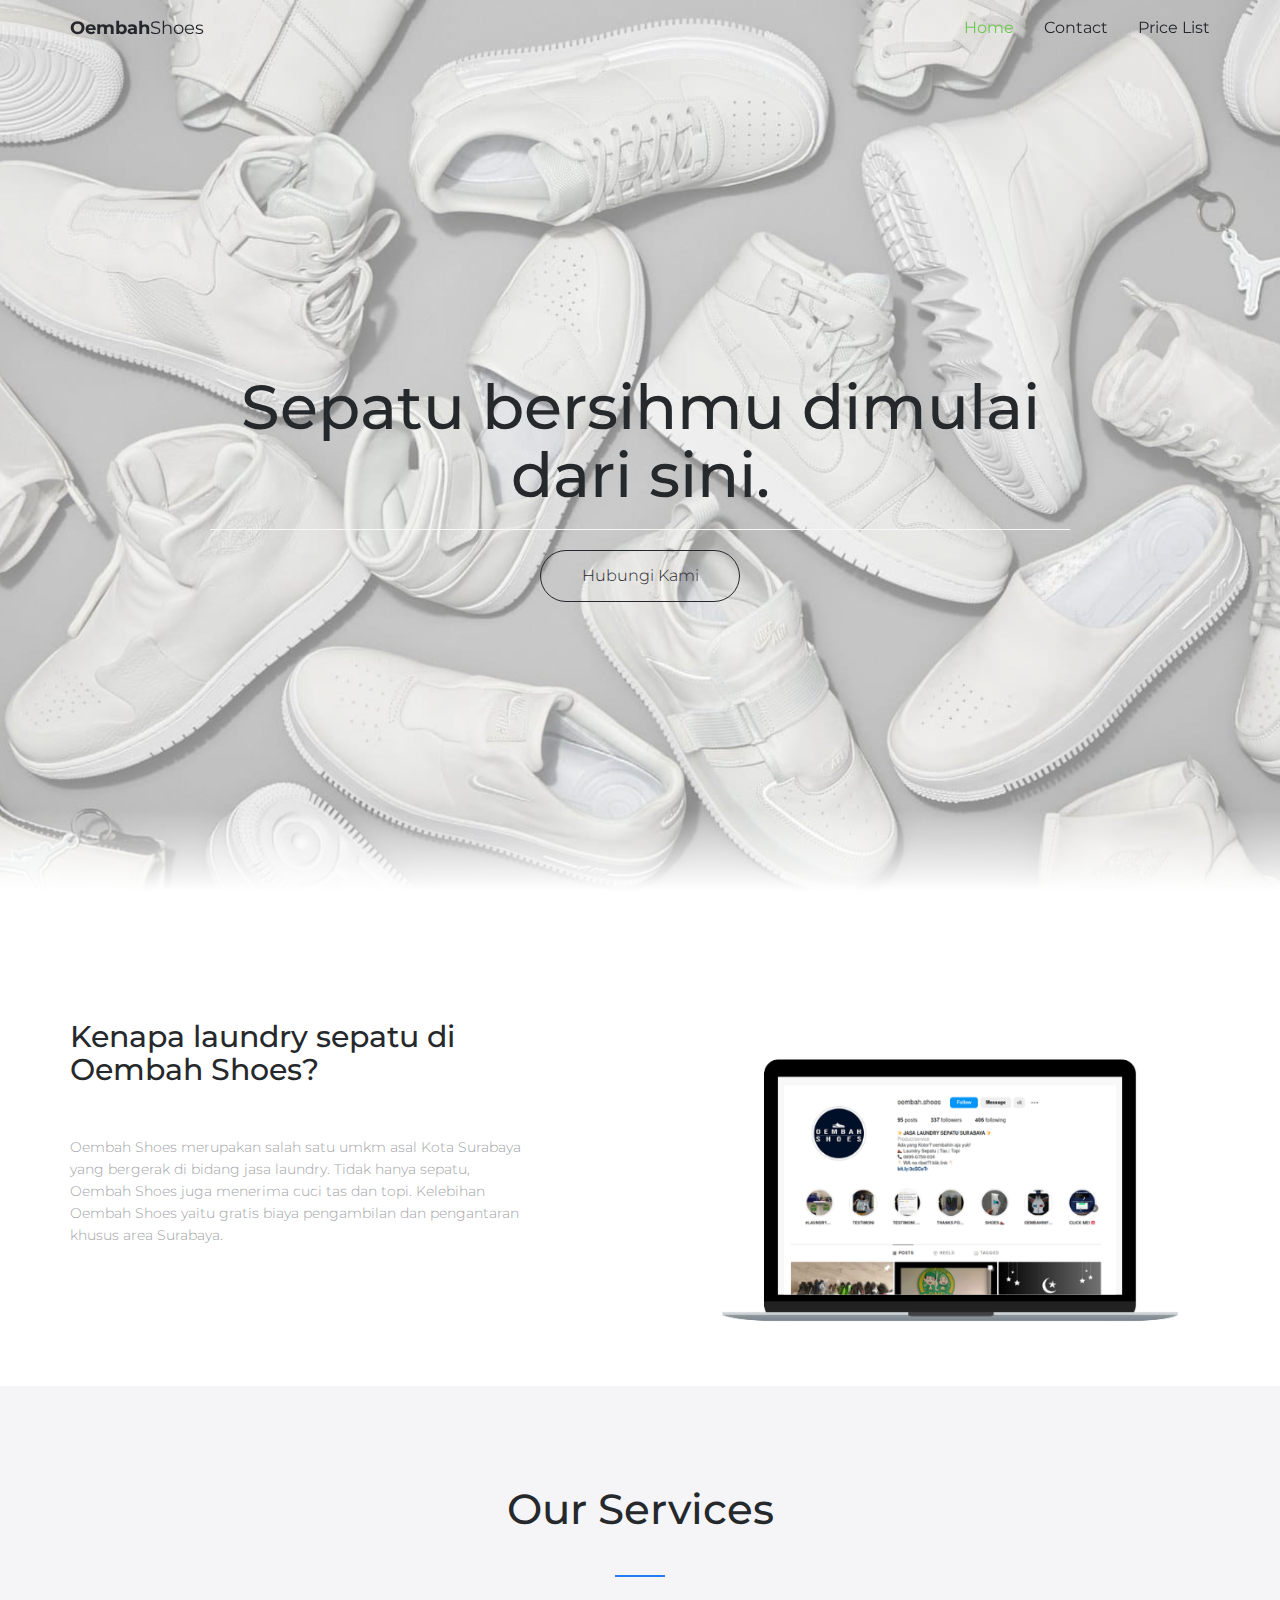
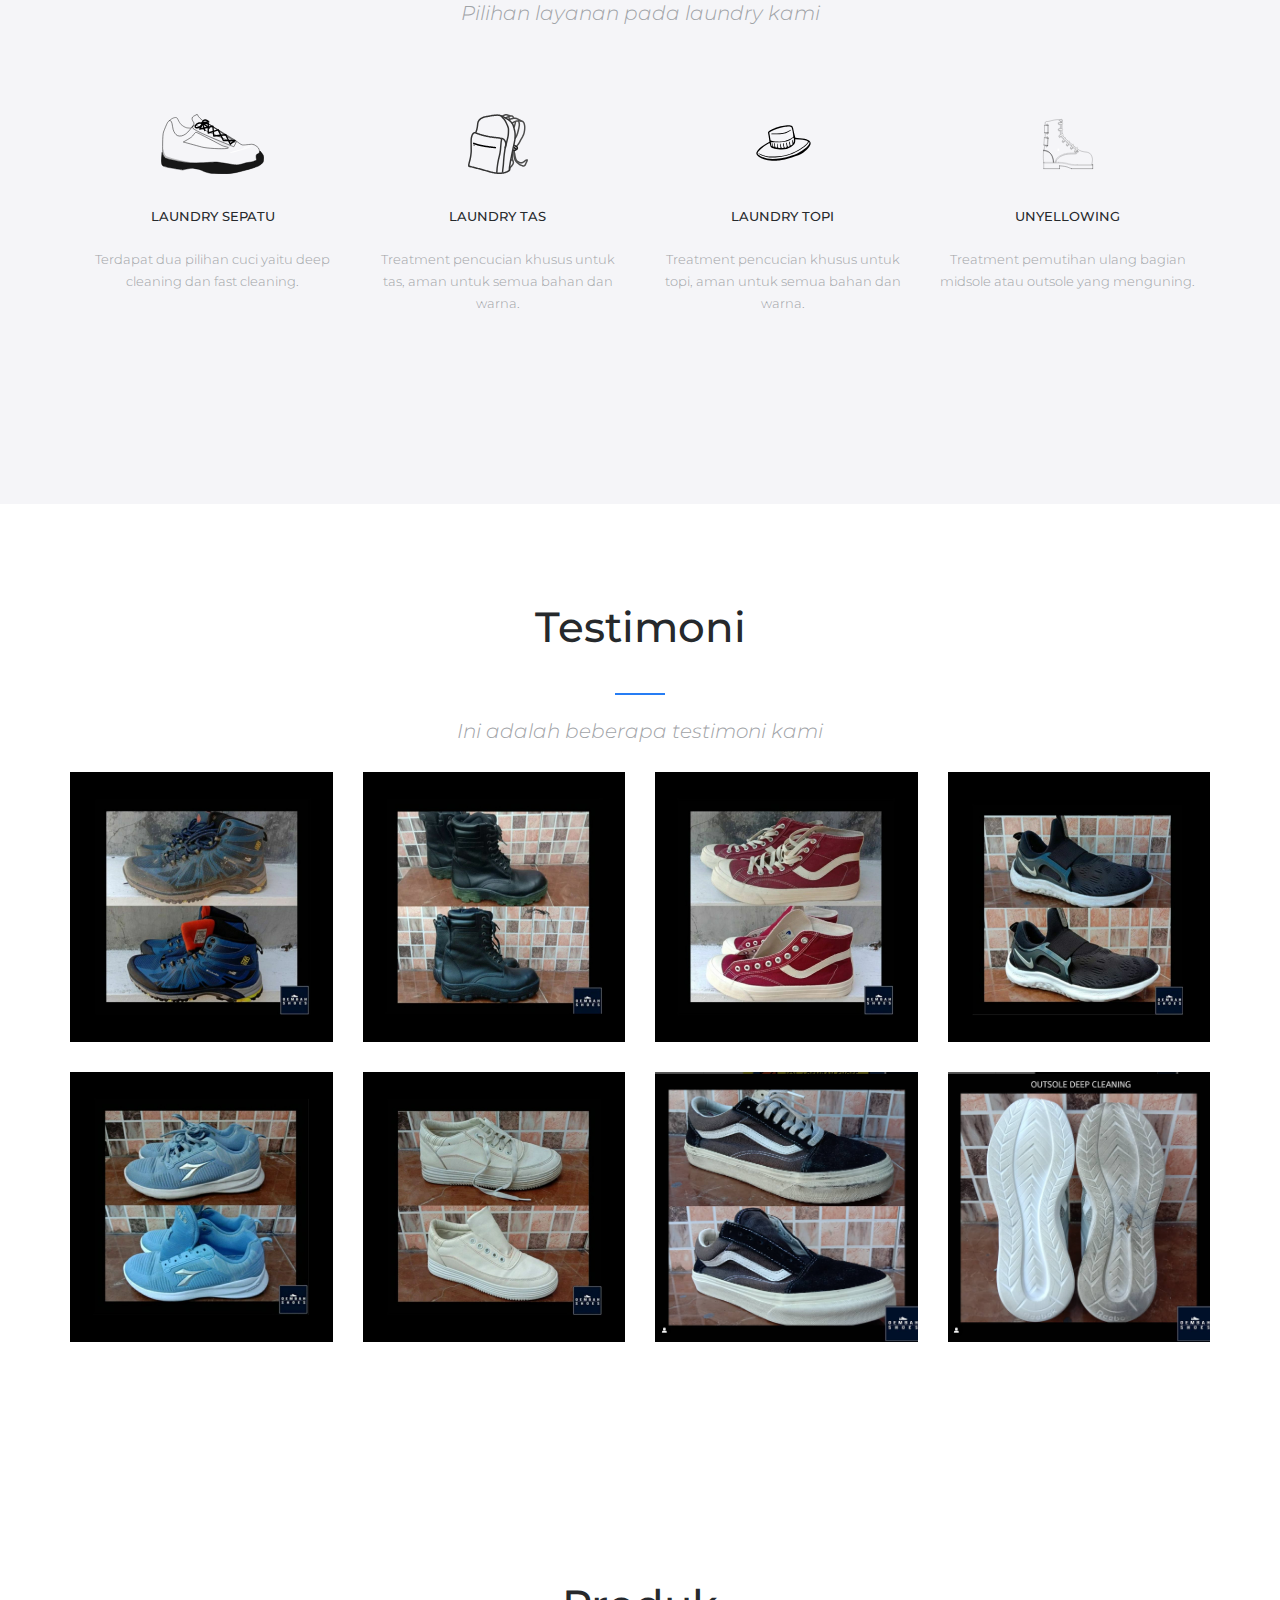
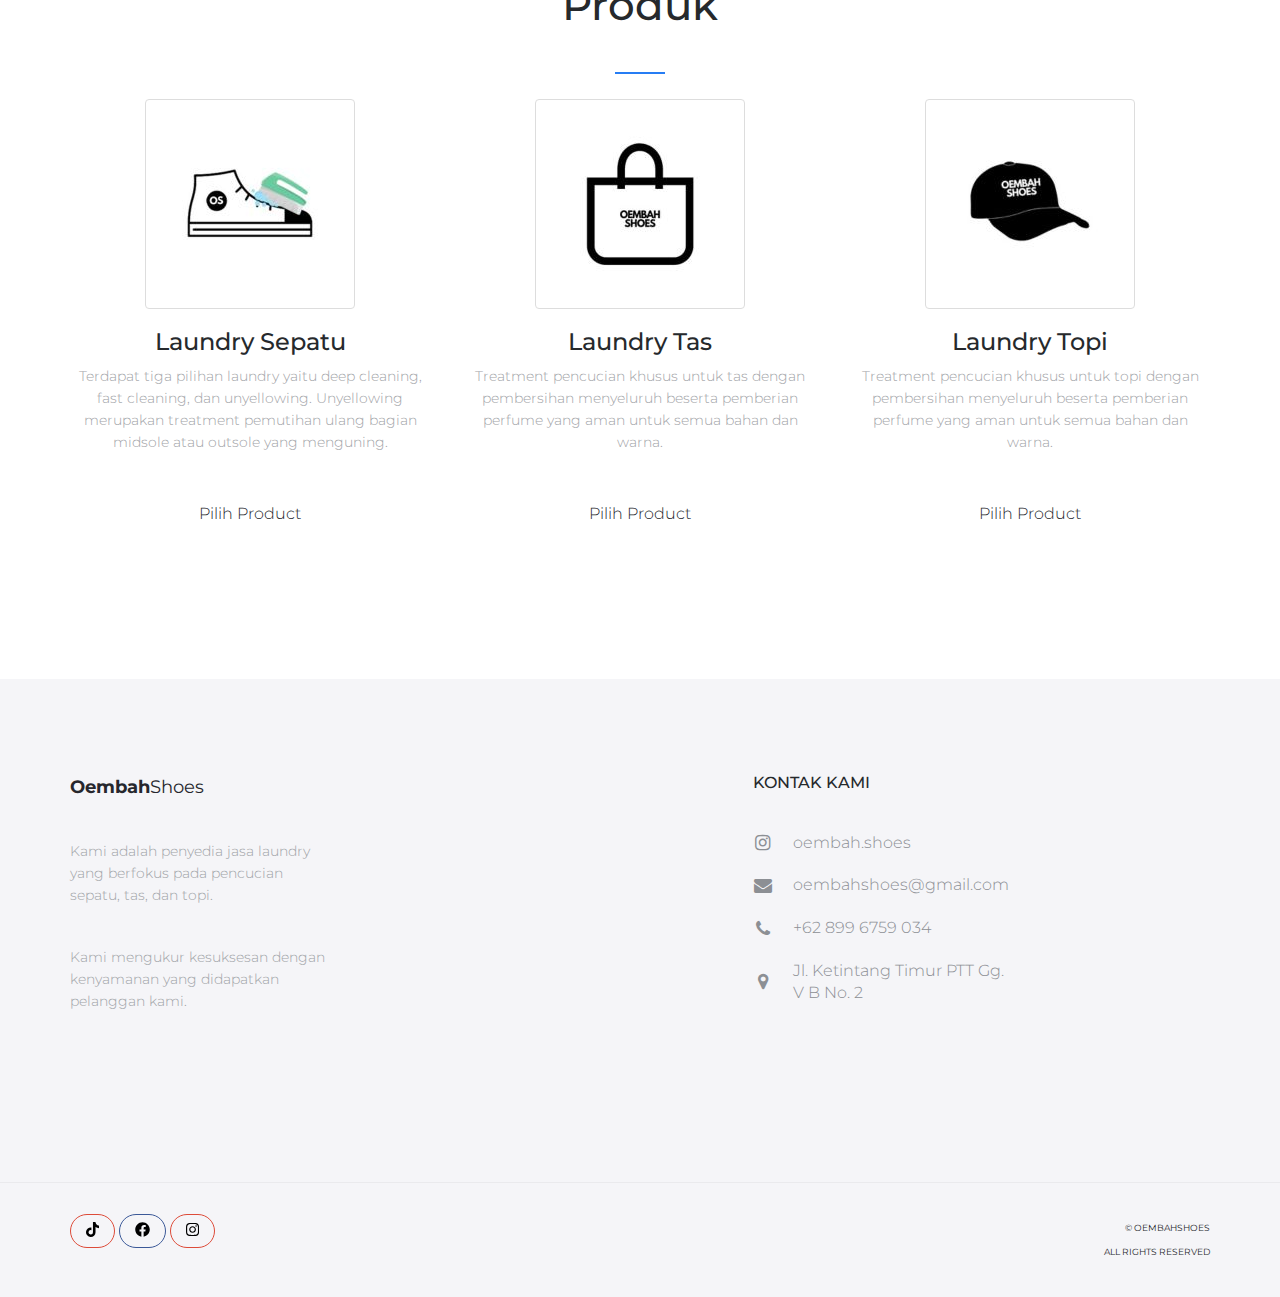
<file: index.html>
<!DOCTYPE html>
<html lang="en">
  <head>
    <!-- Basic Page Needs
    ================================================== -->
    <meta http-equiv="Content-Type" content="text/html; charset=utf-8" />
    <meta http-equiv="X-UA-Compatible" content="IE=edge" />

    <title>Oembah Shoes</title>

    <meta name="description" content="" />
    <meta name="author" content="" />
    <meta name="keywords" content="" />

    <!-- Mobile Specific Metas
    ================================================== -->
    <meta name="viewport" content="width=device-width, minimum-scale=1.0, maximum-scale=1.0" />
    <meta name="apple-mobile-web-app-capable" content="yes" />

    <!-- Fonts -->
    <link href="https://fonts.googleapis.com/css?family=Montserrat:300,300i,400,600,700" rel="stylesheet" />
    <link rel="stylesheet" href="http://cdnjs.cloudflare.com/ajax/libs/font-awesome/4.4.0/css/font-awesome.min.css" />

    <!-- Favicon
    ================================================== -->
    <!-- <link rel="apple-touch-icon" sizes="180x180" href="assets/img/apple-touch-icon.png" />
    <link rel="icon" type="image/png" sizes="16x16" href="assets/img/favicon.png" /> -->

    <!-- Stylesheets
    ================================================== -->
    <!-- Bootstrap core CSS -->
    <link href="assets/css/bootstrap.min.css" rel="stylesheet" />

    <!-- Custom styles for this template -->
    <link href="assets/css/style.css" rel="stylesheet" />
    <link href="assets/css/responsive.css" rel="stylesheet" />

    <!-- HTML5 shim and Respond.js IE8 support of HTML5 elements and media queries -->
    <!--[if lt IE 9]>
      <script src="https://oss.maxcdn.com/libs/html5shiv/3.7.0/html5shiv.js"></script>
      <script src="https://oss.maxcdn.com/libs/respond.js/1.4.2/respond.min.js"></script>
    <![endif]-->
  </head>
  <body>
    <header id="masthead" class="site-header">
      <nav id="primary-navigation" class="site-navigation">
        <div class="container">
          <div class="navbar-header">
            <a class="site-title"><span>Oembah</span>Shoes</a>
          </div>
          <!-- /.navbar-header -->
          <div class="collapse navbar-collapse" id="agency-navbar-collapse">
            <ul class="nav navbar-nav navbar-right">
              <li class="active">
                <a href="index.html" data-toggle="dropdown">Home</a>
              </li>
              <!-- <li class="dropdown">
                <a href="#" class="dropdown-toggle" data-toggle="dropdown">Pages<i class="fa fa-caret-down hidden-xs" aria-hidden="true"></i></a>
                <ul class="dropdown-menu" role="menu" aria-labelledby="menu1">
                  <li><a href="portfolio.html">Portfolio</a></li>
                  <li><a href="blog.html">Blog</a></li>
                </ul>
              </li> -->
              <!-- <li><a href="product.html">Product</a></li> -->
              <li><a href="contact.html">Contact</a></li>
              <li><a href="book.html">Price List</a></li>
              <!-- <li><a href="ui-elements.html">UI Elements</a></li> -->
            </ul>
          </div>
        </div>
      </nav>
      <!-- /.site-navigation -->
    </header>
    <!-- /#mastheaed -->

    <div id="hero" class="hero overlay">
      <div class="hero-content">
        <div class="hero-text">
          <h1>Sepatu bersihmu dimulai dari sini.</h1>
          <hr />
          <!-- <a href="https://api.whatsapp.com/send?phone=6283872287687&text=Hallo,%20Saya%20tertarik%20menggunakan%20jasa%20cuci%20anda." class="btn btn-border">Kirim Pesan</a> -->
          <a href="https://api.whatsapp.com/send?phone=628996759034&text=Halo%20Oembah.Shoes%20Saya%20Mau%20Drop%20Sepatu!" class="btn btn-border">Hubungi Kami</a>
        </div>
        <!-- /.hero-text -->
      </div>
      <!-- /.hero-content -->
    </div>
    <!-- /.hero -->

    <main id="main" class="site-main">
      <section class="site-section section-features">
        <div class="container">
          <div class="row">
            <div class="col-sm-5">
              <h2>Kenapa laundry sepatu di Oembah Shoes?</h2>
              <p>
                Oembah Shoes merupakan salah satu umkm asal Kota Surabaya yang bergerak di bidang jasa laundry. Tidak hanya sepatu, Oembah Shoes juga menerima cuci tas dan topi. Kelebihan Oembah Shoes yaitu gratis biaya pengambilan dan
                pengantaran khusus area Surabaya.
              </p>
            </div>
            <div class="col-sm-7 hidden-xs">
              <img src="assets/img/instagram.png" alt="" />
            </div>
          </div>
        </div>
      </section>
      <!-- /.section-features -->

      <section class="site-section section-services gray-bg text-center">
        <div class="container">
          <h2 class="heading-separator">Our Services</h2>
          <p class="subheading-text">Pilihan layanan pada laundry kami</p>
          <div class="service-row">
            <div class="col-md-3 col-xs-6">
              <div class="service">
                <img src="assets/img/cucisepatu.svg" alt="" />
                <h3 class="service-title">Laundry Sepatu</h3>
                <p class="service-info">Terdapat dua pilihan cuci yaitu deep cleaning dan fast cleaning.</p>
              </div>
              <!-- /.service -->
            </div>
            <div class="col-md-3 col-xs-6">
              <div class="service">
                <img src="assets/img/cucitas.svg" alt="" />
                <h3 class="service-title">Laundry Tas</h3>
                <p class="service-info">Treatment pencucian khusus untuk tas, aman untuk semua bahan dan warna.</p>
              </div>
              <!-- /.service -->
            </div>
            <div class="col-md-3 col-xs-6">
              <div class="service">
                <img src="assets/img/cucitopi.svg" alt="" />
                <h3 class="service-title">Laundry Topi</h3>
                <p class="service-info">Treatment pencucian khusus untuk topi, aman untuk semua bahan dan warna.</p>
              </div>
              <!-- /.service -->
            </div>
            <div class="col-md-3 col-xs-6">
              <div class="service">
                <img src="assets/img/unyellowing.svg" alt="" />
                <h3 class="service-title">Unyellowing</h3>
                <p class="service-info">Treatment pemutihan ulang bagian midsole atau outsole yang menguning.</p>
              </div>
              <!-- /.service -->
            </div>
          </div>
        </div>
      </section>
      <!-- /.section-services -->

      <section class="site-section section-portfolio">
        <div class="container">
          <div class="text-center">
            <h2 class="heading-separator">Testimoni</h2>
            <p class="subheading-text">Ini adalah beberapa testimoni kami</p>
          </div>
          <div class="row">
            <div class="col-lg-3 col-md-4 col-xs-6">
              <div class="portfolio-item">
                <img src="assets/img/oembah2.jpg" class="img-res" alt="" />
                <h4 class="portfolio-item-title">Cuci Sepatu</h4>
                <p class="portfolio-item-deskripsi">"Sepatunya diambil dirumah, pengerjaannya cepat sekali dan hasilnya bersih menyeluruh"</p>
                <!-- <a href="portfolio-item.html"><i class="fa fa-arrow-right" aria-hidden="true"></i></a> -->
              </div>
              <!-- /.portfolio-item -->
            </div>
            <div class="col-lg-3 col-md-4 col-xs-6">
              <div class="portfolio-item">
                <img src="assets/img/oembah3.jpg" class="img-res" alt="" />
                <h4 class="portfolio-item-title">Cuci Sepatu</h4>
                <p class="portfolio-item-deskripsi">"Jasa cuci sepatu di surabaya selatan dengan pelayanan yang ok"</p>
                <!-- <a href="portfolio-item.html"><i class="fa fa-arrow-right" aria-hidden="true"></i></a> -->
              </div>
              <!-- /.portfolio-item -->
            </div>
            <div class="col-lg-3 col-md-4 col-xs-6">
              <div class="portfolio-item">
                <img src="assets/img/oembah5.jpg" class="img-res" alt="" />
                <h4 class="portfolio-item-title">Cuci Sepatu</h4>
                <p class="portfolio-item-deskripsi">"Cukup terjangkau Untuk sepasang sepatu biayanya 35rb uda free antar emputnya. Recommends banget buat yg nggak mau ribet"</p>
                <!-- <a href="portfolio-item.html"
                  ><i class="fa fa-arrow-right" aria-hidden="true"></i
                ></a> -->
              </div>
              <!-- /.portfolio-item -->
            </div>
            <div class="col-lg-3 col-md-4 col-xs-6">
              <div class="portfolio-item">
                <img src="assets/img/oembah6.jpg" class="img-res" alt="" />
                <h4 class="portfolio-item-title">Cuci Sepatu</h4>
                <p class="portfolio-item-deskripsi">"Sepatu saya solnya menjamur banyak karna lama ga dipakai. Nyuci disini bisa ilang dan bersihhh. Mantap kak"</p>
              </div>
              <!-- /.portfolio-item -->
            </div>
            <div class="col-lg-3 col-md-4 col-xs-6">
              <div class="portfolio-item">
                <img src="assets/img/oembah7.jpg" class="img-res" alt="" />
                <h4 class="portfolio-item-title">Cuci Sepatu</h4>
                <p class="portfolio-item-deskripsi">"Cuci sepatu Oembah Shoes bersih banget dan juga wangi Harga aman dikantong mahasiswa Rekomended you gainss"</p>
              </div>
              <!-- /.portfolio-item -->
            </div>
            <div class="col-lg-3 col-md-4 col-xs-6">
              <div class="portfolio-item">
                <img src="assets/img/oembah8.jpg" class="img-res" alt="" />
                <h4 class="portfolio-item-title">Cuci Sepatu</h4>
                <p class="portfolio-item-deskripsi">"Alhamdulillah cuci sepatu disini bersih nyaman dan bisa jahit sepatu juga karena mas mas nya punyal Langganan sol Sepatu"</p>
              </div>
              <!-- /.portfolio-item -->
            </div>
            <div class="col-lg-3 col-md-4 col-xs-6">
              <div class="portfolio-item">
                <img src="assets/img/oembah9.png" class="img-res" alt="" />
                <h4 class="portfolio-item-title">Cuci Sepatu</h4>
                <p class="portfolio-item-deskripsi">"Oembah shoes punya solusi express clean hanya drop sepatu pagi dan sore sudah bisa diambil. Nice work, biar bintang yg berbicara"</p>
              </div>
              <!-- /.portfolio-item -->
            </div>
            <div class="col-lg-3 col-md-4 col-xs-6">
              <div class="portfolio-item">
                <img src="assets/img/oembah10.png" class="img-res" alt="" />
                <h4 class="portfolio-item-title">Cuci Sepatu</h4>
                <p class="portfolio-item-deskripsi">"Baru pertama kalai cuci memuaskan, owner ramah & fast respon. Terimakasih sepatu disini & sangat byk.. penjual manis"</p>
              </div>
              <!-- /.portfolio-item -->
            </div>
          </div>
        </div>
      </section>
      <!-- /.section-portfolio -->

      <!-- Product Section Start -->
      <section class="site-section section-portfolio" id="produk1">
        <div class="container">
          <div class="text-center">
            <h2 class="heading-separator">Produk</h2>
            <!-- <p class="subheading-text">Ini adalah beberapa testimoni kami</p> -->
          </div>
          <div class="row gy-1">
            <div class="d-flex justify-content-center text-center col-lg-4 col-md-6 my-5" data-aos="fade-up" data-aos-delay="200">
              <div class="service-box blue">
                <img src="./assets/img/sepatuproduk.jpg" class="img-rounded img-thumbnail" alt="" />
                <h3>Laundry Sepatu</h3>
                <p>Terdapat tiga pilihan laundry yaitu deep cleaning, fast cleaning, dan unyellowing. Unyellowing merupakan treatment pemutihan ulang bagian midsole atau outsole yang menguning.</p>
                <a href="https://api.whatsapp.com/send?phone=628996759034&text=Halo%20Oembah.Shoes%20Saya%20Mau%20Drop%20Sepatu!" class="btn btn-outline-red" style="margin-top: 10%">Pilih Product</a>
              </div>
            </div>
            <div class="d-flex justify-content-center text-center col-lg-4 col-md-6 my-5" data-aos="fade-up" data-aos-delay="200">
              <div class="service-box blue">
                <img src="./assets/img/tas.jpg" class="img-rounded img-thumbnail" alt="" />
                <h3>Laundry Tas</h3>
                <p>Treatment pencucian khusus untuk tas dengan pembersihan menyeluruh beserta pemberian perfume yang aman untuk semua bahan dan warna.</p>
                <a href="https://api.whatsapp.com/send?phone=628996759034&text=Halo%20Oembah.Shoes%20Saya%20Mau%20Drop%20Sepatu!" class="btn btn-outline-red" style="margin-top: 10%">Pilih Product</a>
              </div>
            </div>
            <div class="d-flex justify-content-center text-center col-lg-4 col-md-6 my-5" data-aos="fade-up" data-aos-delay="200">
              <div class="service-box blue">
                <img src="./assets/img/topi.jpg" class="img-rounded img-thumbnail" alt="" />
                <h3>Laundry Topi</h3>
                <p>Treatment pencucian khusus untuk topi dengan pembersihan menyeluruh beserta pemberian perfume yang aman untuk semua bahan dan warna.</p>
                <a href="https://api.whatsapp.com/send?phone=628996759034&text=Halo%20Oembah.Shoes%20Saya%20Mau%20Drop%20Sepatu!" class="btn btn-outline-red" style="margin-top: 10%">Pilih Product</a>
              </div>
            </div>
          </div>
        </div>
      </section>
      <!-- Product Section End -->

      <!-- <section class="site-section section-newsletter text-center">
        <div class="container">
          <h2>Berlangganan katalog promosi</h2>
          <form class="form-group newsletter-group">
            <input type="email" class="form-control" placeholder="Tuliskan e-mail" required />
            <button class="btn btn-green" type="button">Langganan</button>
          </form> -->
      <!-- /.newsletter-group -->
      <!-- </div>
      </section> -->
      <!-- /.section-newsletter -->
    </main>
    <!-- /#main -->

    <footer id="colophon" class="site-footer">
      <div class="container">
        <div class="row">
          <div class="col-md-3 col-sm-4 col-xs-6">
            <a class="site-title"><span>Oembah</span>Shoes</a>
            <p>Kami adalah penyedia jasa laundry yang berfokus pada pencucian sepatu, tas, dan topi.</p>
            <p>Kami mengukur kesuksesan dengan kenyamanan yang didapatkan pelanggan kami.</p>
          </div>
          <div class="col-lg-offset-4 col-md-3 col-sm-4 col-md-offset-2 col-sm-offset-0 col-xs-6">
            <h3>Kontak Kami</h3>
            <ul class="list-unstyled contact-links">
              <li><i class="fa fa-instagram" aria-hidden="true"></i><a href="ig:@oembah.shoes">oembah.shoes </a></li>
              <li><i class="fa fa-envelope" aria-hidden="true"></i><a href="mailto:oembahshoes@gmail.com">oembahshoes@gmail.com</a></li>
              <li><i class="fa fa-phone" aria-hidden="true"></i><a href="tel:+628996759034">+62 899 6759 034 </a></li>
              <li>
                <i class="fa fa-map-marker" aria-hidden="true"></i>
                <p>Jl. Ketintang Timur PTT Gg. V B No. 2</p>
              </li>
            </ul>
          </div>
          <div class="clearfix visible-xs"></div>
          <div class="col-lg-2 col-md-3 col-sm-4 col-xs-6"></div>
        </div>
      </div>
      <div class="copyright">
        <div class="container">
          <div class="row">
            <div class="col-xs-8">
              <div class="social-links">
                <a class="tiktok-bg" href="https://www.tiktok.com/@oembah.shoes?_t=8cFHIjmrZJa&_r=1"
                  ><svg xmlns="http://www.w3.org/2000/svg" height="15px" viewBox="0 0 448 512">
                    <!--! Font Awesome Pro 6.4.0 by @fontawesome - https://fontawesome.com License - https://fontawesome.com/license (Commercial License) Copyright 2023 Fonticons, Inc. -->
                    <path
                      d="M448,209.91a210.06,210.06,0,0,1-122.77-39.25V349.38A162.55,162.55,0,1,1,185,188.31V278.2a74.62,74.62,0,1,0,52.23,71.18V0l88,0a121.18,121.18,0,0,0,1.86,22.17h0A122.18,122.18,0,0,0,381,102.39a121.43,121.43,0,0,0,67,20.14Z"
                    /></svg
                ></a>
                <a class="facebook-bg" href="https://www.facebook.com/oembah.shoes"
                  ><svg xmlns="http://www.w3.org/2000/svg" height="15px" viewBox="0 0 512 512">
                    <!--! Font Awesome Pro 6.4.0 by @fontawesome - https://fontawesome.com License - https://fontawesome.com/license (Commercial License) Copyright 2023 Fonticons, Inc. -->
                    <path
                      d="M504 256C504 119 393 8 256 8S8 119 8 256c0 123.78 90.69 226.38 209.25 245V327.69h-63V256h63v-54.64c0-62.15 37-96.48 93.67-96.48 27.14 0 55.52 4.84 55.52 4.84v61h-31.28c-30.8 0-40.41 19.12-40.41 38.73V256h68.78l-11 71.69h-57.78V501C413.31 482.38 504 379.78 504 256z"
                    /></svg
                ></a>
                <a class="instagram-bg" href="https://www.instagram.com/oembah.shoes/"
                  ><svg xmlns="http://www.w3.org/2000/svg" height="15px" viewBox="0 0 448 512">
                    <!--! Font Awesome Pro 6.4.0 by @fontawesome - https://fontawesome.com License - https://fontawesome.com/license (Commercial License) Copyright 2023 Fonticons, Inc. -->
                    <path
                      d="M224.1 141c-63.6 0-114.9 51.3-114.9 114.9s51.3 114.9 114.9 114.9S339 319.5 339 255.9 287.7 141 224.1 141zm0 189.6c-41.1 0-74.7-33.5-74.7-74.7s33.5-74.7 74.7-74.7 74.7 33.5 74.7 74.7-33.6 74.7-74.7 74.7zm146.4-194.3c0 14.9-12 26.8-26.8 26.8-14.9 0-26.8-12-26.8-26.8s12-26.8 26.8-26.8 26.8 12 26.8 26.8zm76.1 27.2c-1.7-35.9-9.9-67.7-36.2-93.9-26.2-26.2-58-34.4-93.9-36.2-37-2.1-147.9-2.1-184.9 0-35.8 1.7-67.6 9.9-93.9 36.1s-34.4 58-36.2 93.9c-2.1 37-2.1 147.9 0 184.9 1.7 35.9 9.9 67.7 36.2 93.9s58 34.4 93.9 36.2c37 2.1 147.9 2.1 184.9 0 35.9-1.7 67.7-9.9 93.9-36.2 26.2-26.2 34.4-58 36.2-93.9 2.1-37 2.1-147.8 0-184.8zM398.8 388c-7.8 19.6-22.9 34.7-42.6 42.6-29.5 11.7-99.5 9-132.1 9s-102.7 2.6-132.1-9c-19.6-7.8-34.7-22.9-42.6-42.6-11.7-29.5-9-99.5-9-132.1s-2.6-102.7 9-132.1c7.8-19.6 22.9-34.7 42.6-42.6 29.5-11.7 99.5-9 132.1-9s102.7-2.6 132.1 9c19.6 7.8 34.7 22.9 42.6 42.6 11.7 29.5 9 99.5 9 132.1s2.7 102.7-9 132.1z"
                    /></svg
                ></a>
              </div>
              <!-- /.social-links -->
            </div>
            <div class="col-xs-4">
              <div class="text-right">
                <p>&copy; OembahShoes</p>
                <p>All Rights Reserved</p>
              </div>
            </div>
          </div>
        </div>
      </div>
      <!-- /.copyright -->
    </footer>
    <!-- /#footer -->

    <!-- Bootstrap core JavaScript
    ================================================== -->
    <!-- Placed at the end of the document so the pages load faster -->
    <script src="https://ajax.googleapis.com/ajax/libs/jquery/3.1.1/jquery.min.js"></script>
    <script src="assets/js/bootstrap.min.js"></script>
    <script src="assets/js/bootstrap-select.min.js"></script>
    <script src="assets/js/jquery.slicknav.min.js"></script>
    <script src="assets/js/jquery.countTo.min.js"></script>
    <script src="assets/js/jquery.shuffle.min.js"></script>
    <script src="assets/js/script.js"></script>
  </body>
</html>
</file>
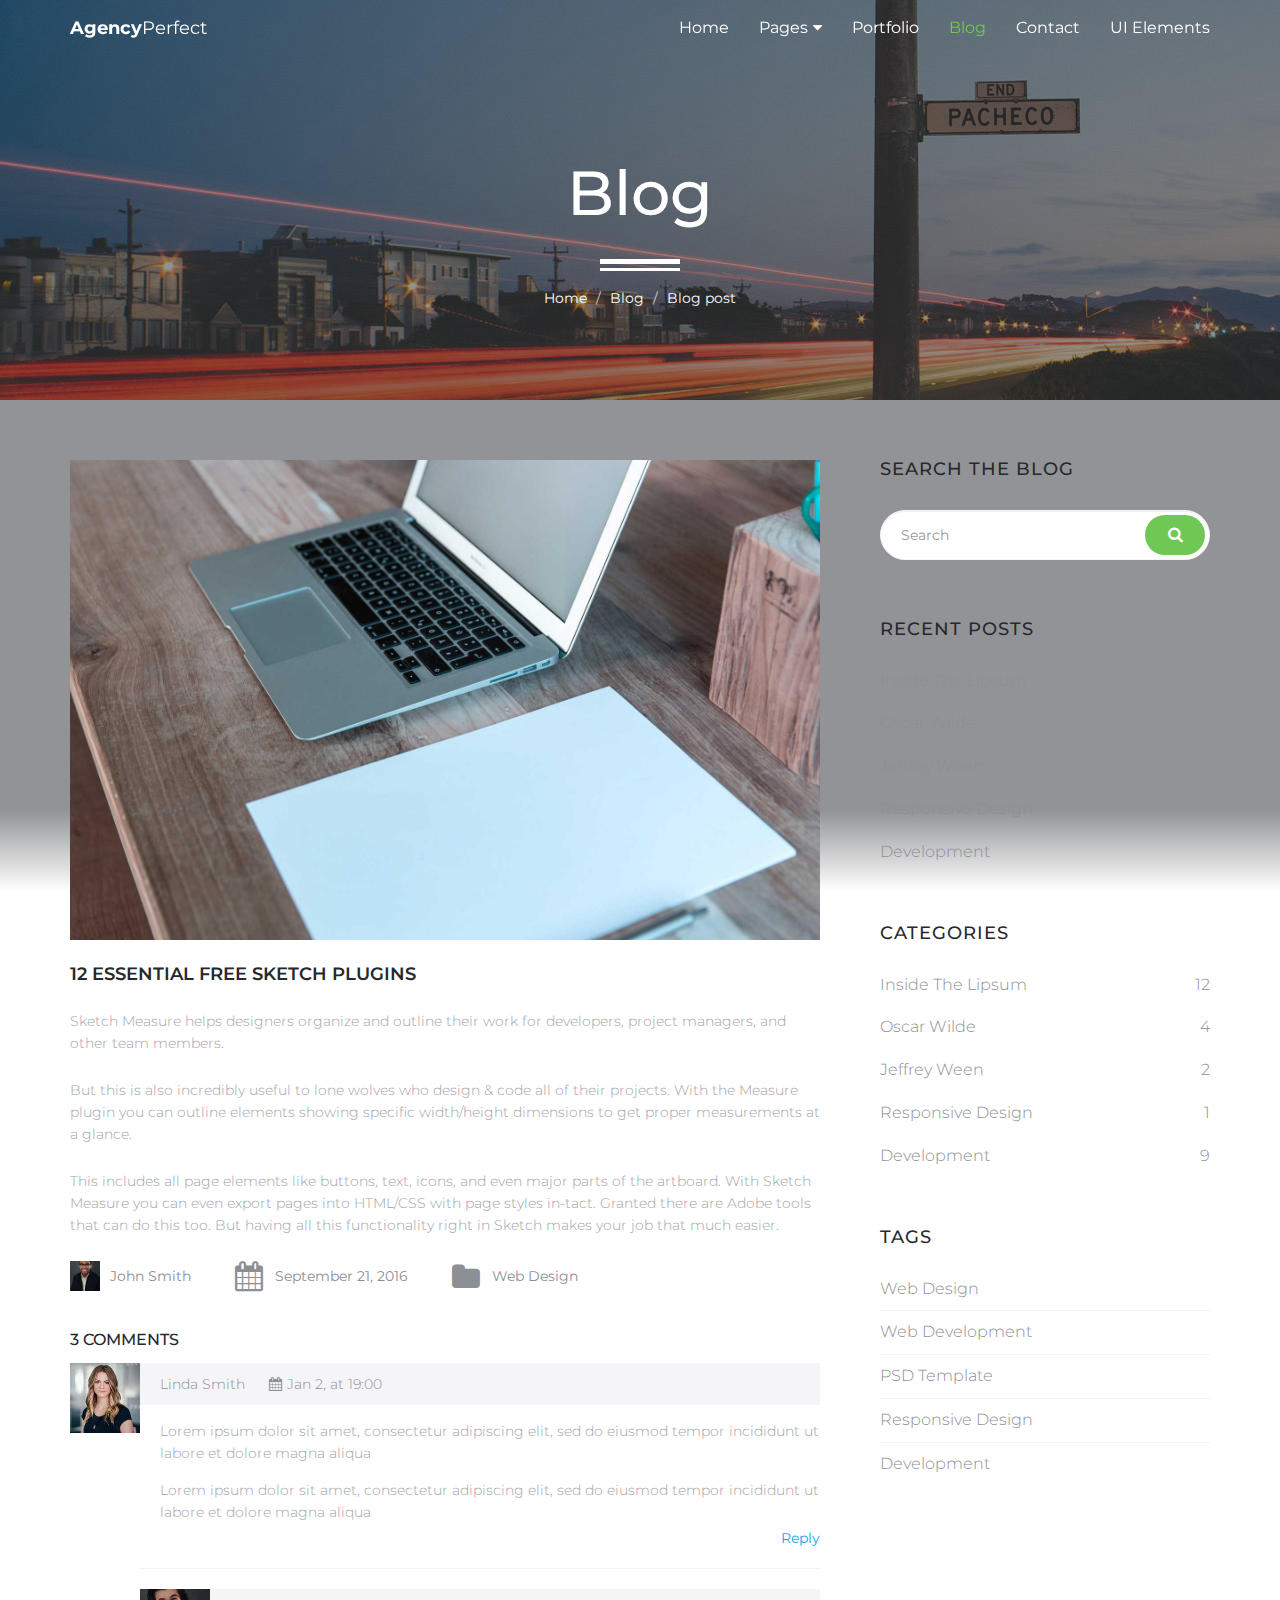
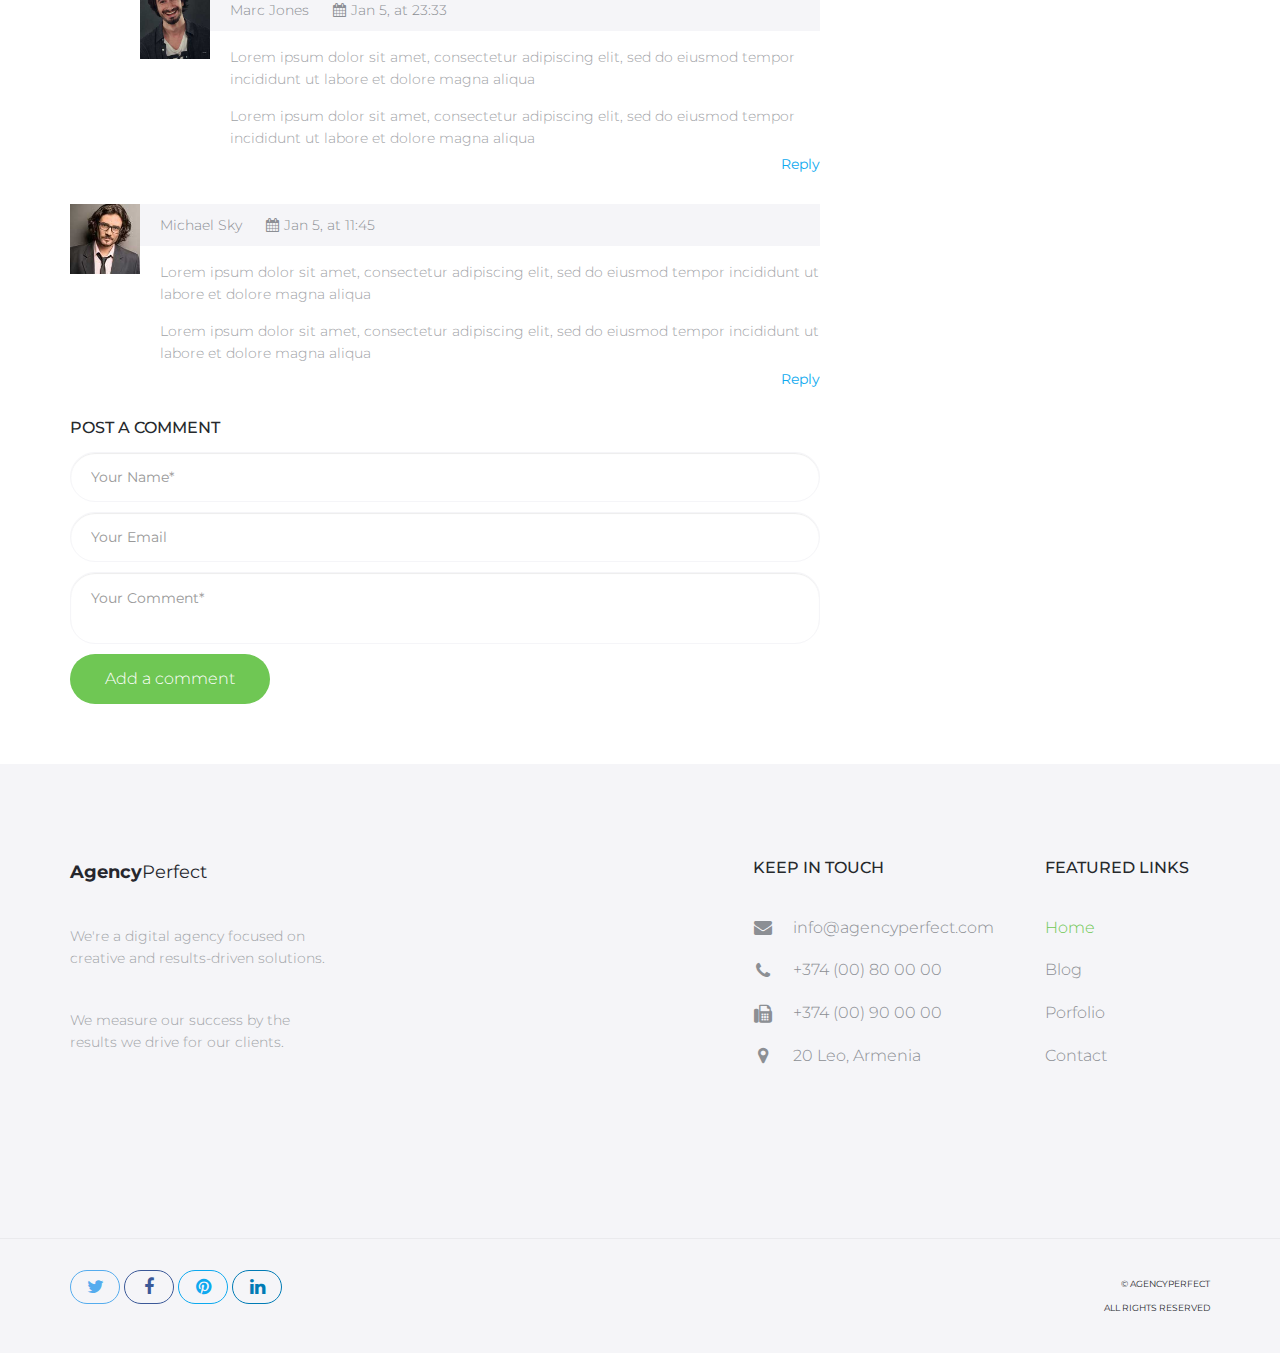
<file: blog-post.html>
<!DOCTYPE html>
<html lang="en">
<head>

    <!-- Basic Page Needs
    ================================================== -->
    <meta http-equiv="Content-Type" content="text/html; charset=utf-8">
    <meta http-equiv="X-UA-Compatible" content="IE=edge">

    <title>Blog Post | Agency Perfect</title>

    <meta name="description" content="">
    <meta name="author" content="">
    <meta name="keywords" content="">

    <!-- Mobile Specific Metas
    ================================================== -->
    <meta name="viewport" content="width=device-width, minimum-scale=1.0, maximum-scale=1.0">
    <meta name="apple-mobile-web-app-capable" content="yes">

    <!-- Fonts -->
    <link href="https://fonts.googleapis.com/css?family=Montserrat:300,300i,400,600,700" rel="stylesheet">
    <link rel="stylesheet" href="http://cdnjs.cloudflare.com/ajax/libs/font-awesome/4.4.0/css/font-awesome.min.css">

    <!-- Favicon
    ================================================== -->
    <link rel="apple-touch-icon" sizes="180x180" href="assets/img/apple-touch-icon.png">
    <link rel="icon" type="image/png" sizes="16x16" href="assets/img/favicon.png">

    <!-- Stylesheets
    ================================================== -->
    <!-- Bootstrap core CSS -->
    <link href="assets/css/bootstrap.min.css" rel="stylesheet">

    <!-- Custom styles for this template -->
    <link href="assets/css/style.css" rel="stylesheet">
    <link href="assets/css/responsive.css" rel="stylesheet">

    <!-- HTML5 shim and Respond.js IE8 support of HTML5 elements and media queries -->
    <!--[if lt IE 9]>
    <script src="https://oss.maxcdn.com/libs/html5shiv/3.7.0/html5shiv.js"></script>
    <script src="https://oss.maxcdn.com/libs/respond.js/1.4.2/respond.min.js"></script>
    <![endif]-->

</head>
<body>

    <header id="masthead" class="site-header site-header-white">
        <nav id="primary-navigation" class="site-navigation">
            <div class="container">

                <div class="navbar-header">
                   
                    <a href="index.html" class="site-title"><span>Agency</span>Perfect</a>

                </div><!-- /.navbar-header -->

                <div class="collapse navbar-collapse" id="agency-navbar-collapse">

                    <ul class="nav navbar-nav navbar-right">

                        <li><a href="index.html">Home</a></li>
                        <li class="dropdown"><a href="#" class="dropdown-toggle" data-toggle="dropdown">Pages<i class="fa fa-caret-down hidden-xs" aria-hidden="true"></i></a>

                            <ul class="dropdown-menu" role="menu" aria-labelledby="menu1">
                              <li><a href="portfolio.html">Portfolio</a></li>
                              <li><a href="blog.html">Blog</a></li>
                            </ul>

                        </li>
                        <li><a href="portfolio.html">Portfolio</a></li>
                        <li class="active"><a href="blog.html">Blog</a></li>
                        <li><a href="contact.html">Contact</a></li>
                        <li><a href="ui-elements.html">UI Elements</a></li>
                        
                    </ul>

                </div>

            </div>   
        </nav><!-- /.site-navigation -->
    </header><!-- /#mastheaed -->

    <div id="hero" class="hero overlay subpage-hero blog-hero">
        <div class="hero-content">
            <div class="hero-text">
                <h1>Blog</h1>
                <ol class="breadcrumb">
                  <li class="breadcrumb-item"><a href="index.html">Home</a></li>
                  <li class="breadcrumb-item"><a href="blog.html">Blog</a></li>
                  <li class="breadcrumb-item active">Blog post</li>
                </ol>
            </div><!-- /.hero-text -->
        </div><!-- /.hero-content -->
    </div><!-- /.hero -->

    <main id="main" class="site-main">

        <section class="site-section subpage-site-section section-blog">
            <div class="container">
                <div class="row">
                    <div class="col-md-8">
                        <article class="blog-post">
                            <img src="assets/img/portfolio-1.jpg" class="img-res" alt="">
                            <div class="post-content">
                                <h2 class="post-title">12 Essential Free Sketch Plugins</h2>
                                <p>Sketch Measure helps designers organize and outline their work for developers, project managers, and other team members.</p>
                                <p>But this is also incredibly useful to lone wolves who design & code all of their projects. With the Measure plugin you can outline elements showing specific width/height dimensions to get proper measurements at a glance.</p>
                                <p>This includes all page elements like buttons, text, icons, and even major parts of the artboard. With Sketch Measure you can even export pages into HTML/CSS with page styles in-tact. Granted there are Adobe tools that can do this too. But having all this functionality right in Sketch makes your job that much easier.</p>
  
                                <div class="post-meta">
                                    <span class="post-author">
                                        <a href="#"><img class="img-res" src="assets/img/author.jpg" alt=""> John Smith</a>
                                    </span>
                                    <span class="post-date">
                                        <a href=""><i class="fa fa-calendar" aria-hidden="true"></i> September 21, 2016</a>
                                        </span>
                                    <span class="post-category">
                                        <a href=""><i class="fa fa-folder" aria-hidden="true"></i> Web Design</a>
                                    </span>
                                </div><!-- /.post-meta -->
                            </div><!-- /.post-content -->
                        </article><!-- /.blog-post -->
                        <div id="PostComments" class="post-comments">
                            <h3>3 Comments</h3>
                            <div class="post-comment">

                                <img class="img-res" src="assets/img/author-2.jpg" alt="">

                                <div class="post-comment-content">
                                    
                                    <div class="post-comment-content-details">
                                        <p class="post-comment-author-name">Linda Smith</p>
                                        <p class="post-comment-date"><i class="fa fa-calendar" aria-hidden="true"></i>Jan 2, at 19:00</p>
                                    </div><!-- /.post-content-details -->
                                    <p class="comment">Lorem ipsum dolor sit amet, consectetur adipiscing elit, sed do eiusmod tempor incididunt ut labore et dolore magna aliqua</p>

                                    <p class="comment">Lorem ipsum dolor sit amet, consectetur adipiscing elit, sed do eiusmod tempor incididunt ut labore et dolore magna aliqua</p>
                                    <div class="text-right comment-reply">
                                        <a href="#">Reply</a>
                                    </div>
                                        
                                </div><!-- /.post-comment-content --> 
                            </div><!-- /.post-comment --> 
                            <div class="replied">
                                <div class="post-comment">

                                    <img class="img-res" src="assets/img/author-3.jpg" alt="">

                                    <div class="post-comment-content">
                                        
                                        <div class="post-comment-content-details">
                                            <p class="post-comment-author-name">Marc Jones</p>
                                            <p class="post-comment-date"><i class="fa fa-calendar" aria-hidden="true"></i>Jan 5, at 23:33</p>
                                        </div><!-- /.post-content-details -->
                                        <p class="comment">Lorem ipsum dolor sit amet, consectetur adipiscing elit, sed do eiusmod tempor incididunt ut labore et dolore magna aliqua</p>

                                        <p class="comment">Lorem ipsum dolor sit amet, consectetur adipiscing elit, sed do eiusmod tempor incididunt ut labore et dolore magna aliqua</p>
                                        <div class="text-right comment-reply">
                                            <a href="#">Reply</a>
                                        </div>
                                            
                                    </div><!-- /.post-comment-content --> 
                                </div><!-- /.post-comment --> 
                            </div><!-- /.replied -->
                            <div class="post-comment">

                                <img class="img-res" src="assets/img/author-4.jpg" alt="">

                                <div class="post-comment-content">
                                    
                                    <div class="post-comment-content-details">
                                        <p class="post-comment-author-name">Michael Sky</p>
                                        <p class="post-comment-date"><i class="fa fa-calendar" aria-hidden="true"></i>Jan 5, at 11:45</p>
                                    </div><!-- /.post-content-details -->
                                    <p class="comment">Lorem ipsum dolor sit amet, consectetur adipiscing elit, sed do eiusmod tempor incididunt ut labore et dolore magna aliqua</p>

                                    <p class="comment">Lorem ipsum dolor sit amet, consectetur adipiscing elit, sed do eiusmod tempor incididunt ut labore et dolore magna aliqua</p>
                                    <div class="text-right comment-reply">
                                        <a href="#">Reply</a>
                                    </div>
                                        
                                </div><!-- /.post-comment-content --> 
                            </div><!-- /.post-comment --> 
                        </div><!-- /#PostComments -->
                        <div class="respond">
                            <h3>Post a Comment</h3>
                            <form class="form-horizontal">
                                <input class="form-control" type="text" placeholder="Your Name*" required>
                                <input class="form-control" type="email" placeholder="Your Email" required>
                                <textarea class="form-control form-control-comment" type="text" placeholder="Your Comment*" required></textarea>
                                <button class="btn btn-green">Add a comment</button>
                            </form>    
                        </div><!-- /.respond -->
                    </div>
                    <aside class="col-md-4">
                        <div class="sidebar">
                            <div class="widget search-form">
                                <h4 class="widget-title">Search the blog</h4>
                                <form class="form-group">
                                    <input type="text" class="form-control" placeholder="Search" required>
                                    <button class="btn btn-green" type="button"><i class="fa fa-search" aria-hidden="true"></i></button>
                                </form>
                            </div><!-- /.search-form -->
                            <div class="widget widget-recent-posts">
                                <h4 class="widget-title">Recent posts</h4>
                                <ul class="list-unstyled">
                                    <li><a href="#">Inside The Lipsum</a></li>
                                    <li><a href="#">Oscar Wilde</a></li>
                                    <li><a href="#">Jeffrey Ween</a></li>
                                    <li><a href="#">Responsive Design</a></li>
                                    <li><a href="#">Development</a></li>
                                </ul>
                            </div><!-- /.widget-recent-posts -->
                            <div class="widget widget-categories">
                                <h4 class="widget-title">Categories</h4>
                                <ul class="list-unstyled">
                                    <li><a href="#">Inside The Lipsum <span>12</span></a></li>
                                    <li><a href="#">Oscar Wilde<span>4</span></a></li>
                                    <li><a href="#">Jeffrey Ween<span>2</span></a></li>
                                    <li><a href="#">Responsive Design<span>1</span></a></li>
                                    <li><a href="#">Development<span>9</span></a></li>
                                </ul>
                            </div><!-- /.widget-categories -->
                            <div class="widget widget-tags">
                                <h4 class="widget-title">Tags</h4>
                                <ul class="list-unstyled">
                                    <li><a href="#">Web Design</a></li>
                                    <li><a href="#">Web Development</a></li>
                                    <li><a href="#">PSD Template</a></li>
                                    <li><a href="#">Responsive Design</a></li>
                                    <li><a href="#">Development</a></li>
                                </ul>
                            </div><!-- /.widget-tags -->
                        </div><!-- /.sidebar -->
                    </aside>
                </div>
            </div>
        </section><!-- /.section-portfolio -->

    </main><!-- /#main -->

    <footer id="colophon" class="site-footer">
        <div class="container">
            <div class="row">
                <div class="col-md-3 col-sm-4 col-xs-6">
                    <a class="site-title"><span>Agency</span>Perfect</a>
                    <p>We're a digital agency focused on creative and results-driven solutions.</p>
                    <p>We measure our success by the results we drive for our clients.</p>
                </div>
                <div class="col-lg-offset-4 col-md-3 col-sm-4 col-md-offset-2 col-sm-offset-0 col-xs-6 ">
                    <h3>Keep in touch</h3>
                    <ul class="list-unstyled contact-links">
                        <li><i class="fa fa-envelope" aria-hidden="true"></i><a href="mailto:info@agencyperfect.com">info@agencyperfect.com</a></li>
                        <li><i class="fa fa-phone" aria-hidden="true"></i><a href="tel:+37400800000">+374 (00) 80 00 00 </a></li>
                        <li><i class="fa fa-fax" aria-hidden="true"></i><a href="+37400900000">+374 (00) 90 00 00</a></li>
                        <li><i class="fa fa-map-marker" aria-hidden="true"></i><p>20 Leo, Armenia</p></li>
                    </ul>
                </div>
                <div class="clearfix visible-xs"></div>
                <div class="col-lg-2 col-md-3 col-sm-4 col-xs-6">
                    <h3>Featured links</h3>
                    <ul class="list-unstyled">
                        <li class="active"><a href="index.html">Home</a></li>
                        <li><a href="blog.html">Blog</a></li>
                        <li><a href="portfolio.html">Porfolio</a></li>
                        <li><a href="contact.html">Contact</a></li>
                    </ul>
                </div>
            </div>
        </div>
        <div class="copyright">
            <div class="container">
                <div class="row">
                    <div class="col-xs-8">
                        <div class="social-links">
                            <a class="twitter-bg" href="#"><i class="fa fa-twitter"></i></a>
                            <a class="facebook-bg" href="#"><i class="fa fa-facebook"></i></a>
                            <a class="pinterest" href="#"><i class="fa fa-pinterest"></i></a>
                            <a class="linkedin-bg" href="#"><i class="fa fa-linkedin"></i></a>
                        </div><!-- /.social-links -->
                    </div>
                    <div class="col-xs-4">
                        <div class="text-right">
                            <p>&copy; AgencyPerfect</p>
                            <p>All Rights Reserved</p>
                        </div>
                    </div>
                </div>
            </div>
        </div><!-- /.copyright -->
    </footer><!-- /#footer -->



    <!-- Bootstrap core JavaScript
    ================================================== -->
    <!-- Placed at the end of the document so the pages load faster -->
    <script src="https://ajax.googleapis.com/ajax/libs/jquery/3.1.1/jquery.min.js"></script>
    <script src="assets/js/bootstrap.min.js"></script>
    <script src="assets/js/bootstrap-select.min.js"></script>
    <script src="assets/js/jquery.slicknav.min.js"></script>
    <script src="assets/js/jquery.countTo.min.js"></script>
    <script src="assets/js/jquery.shuffle.min.js"></script>
    <script src="assets/js/script.js"></script>
  
</body>
</html>
</file>
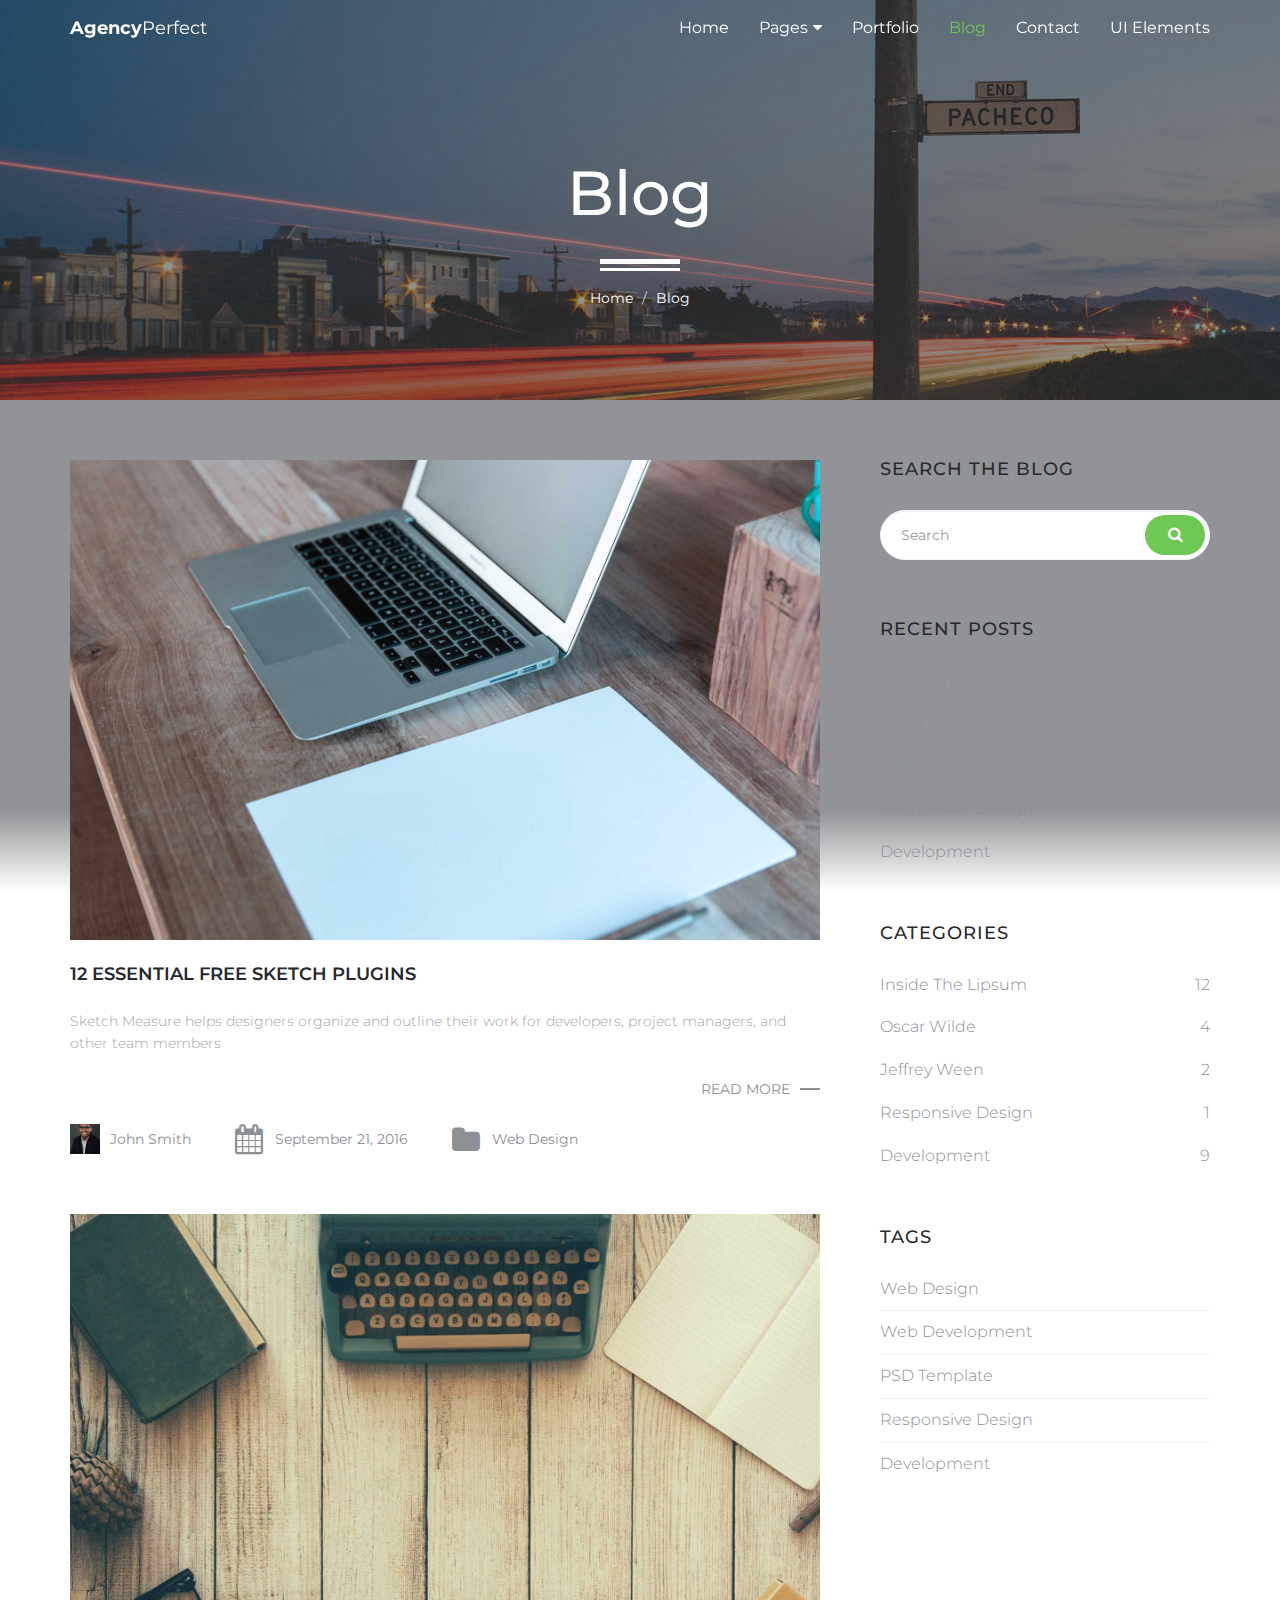
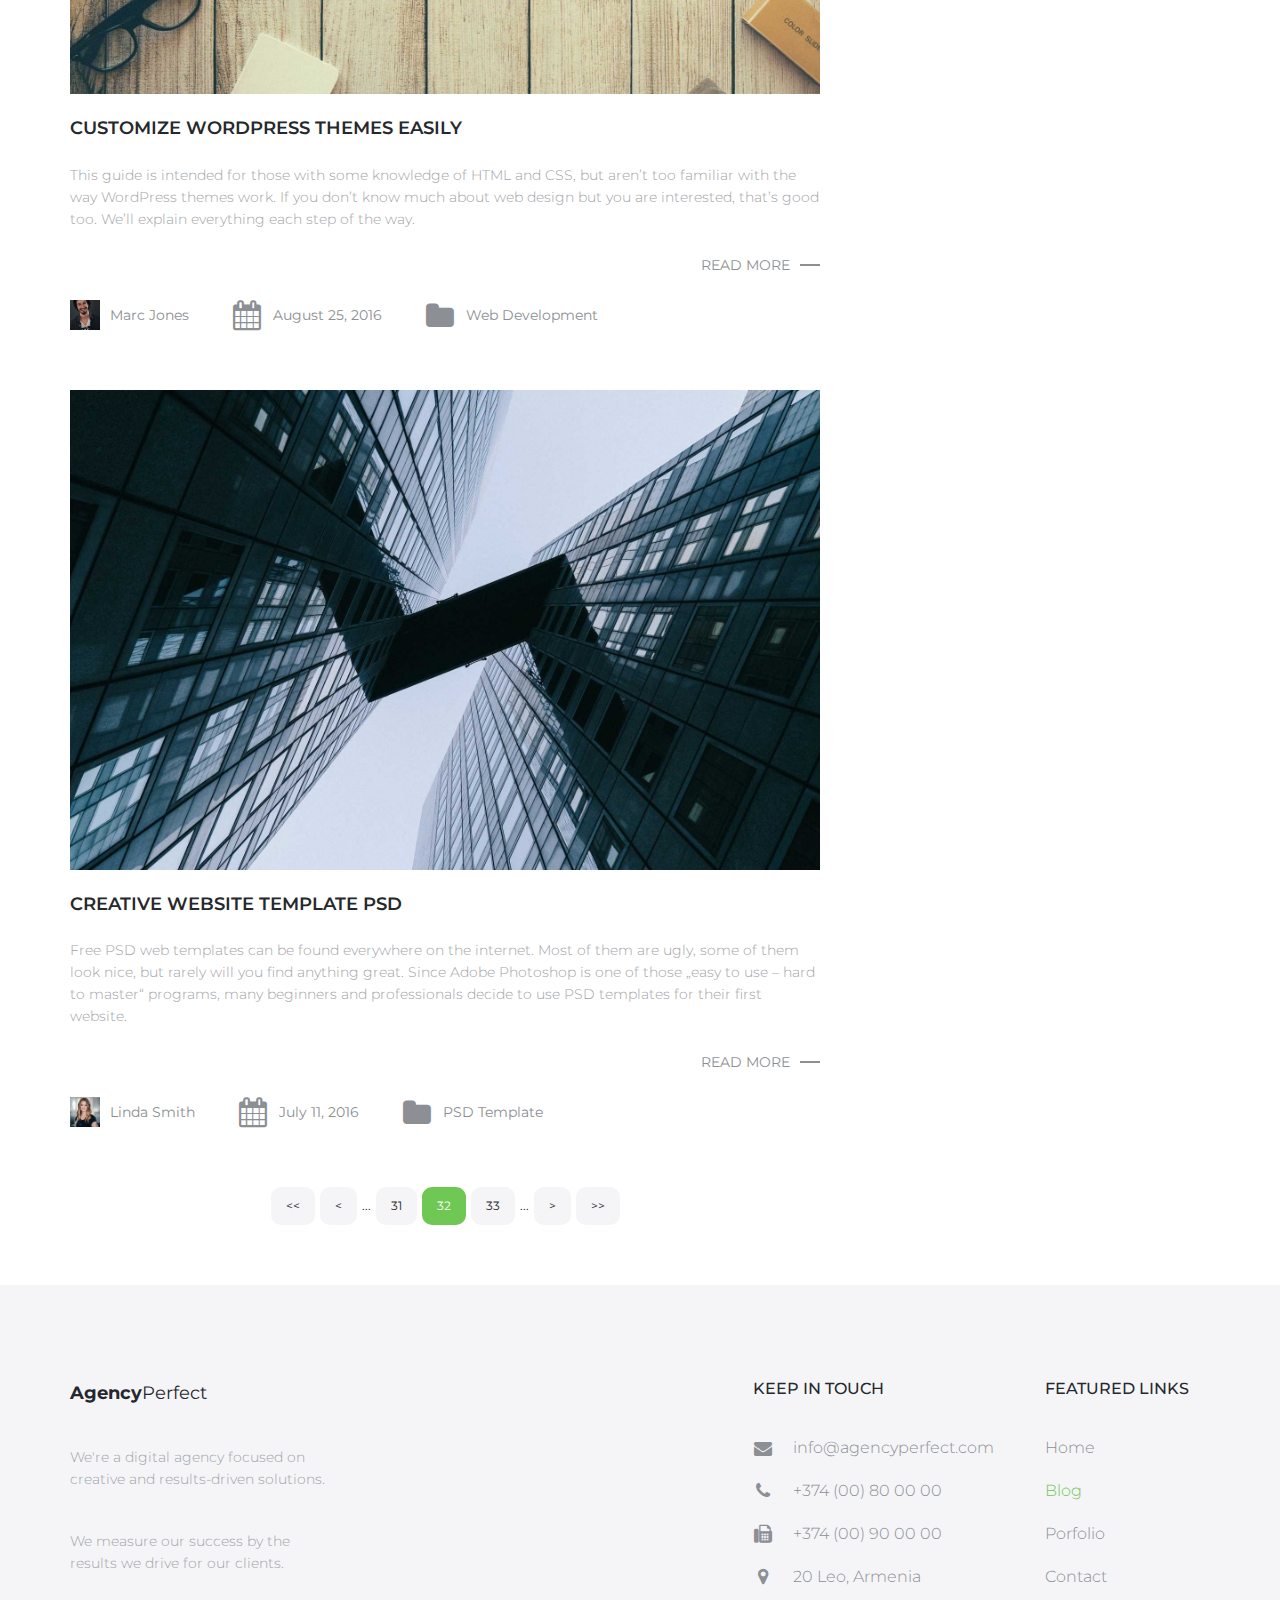
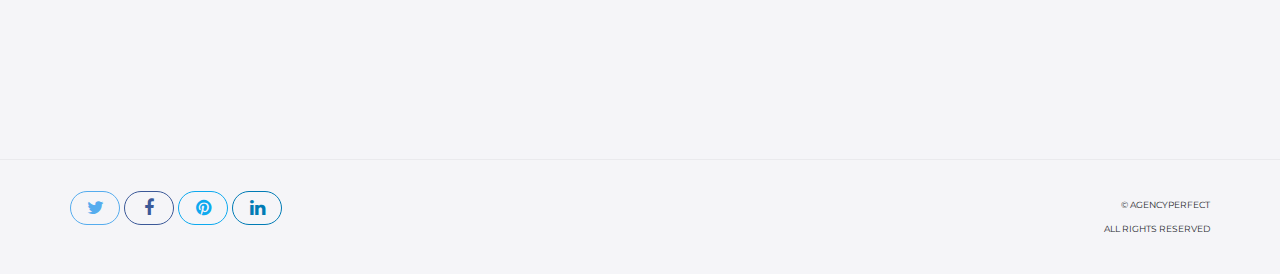
<file: blog.html>
<!DOCTYPE html>
<html lang="en">
<head>

    <!-- Basic Page Needs
    ================================================== -->
    <meta http-equiv="Content-Type" content="text/html; charset=utf-8">
    <meta http-equiv="X-UA-Compatible" content="IE=edge">

    <title>Blog | Agency Perfect</title>

    <meta name="description" content="">
    <meta name="author" content="">
    <meta name="keywords" content="">

    <!-- Mobile Specific Metas
    ================================================== -->
    <meta name="viewport" content="width=device-width, minimum-scale=1.0, maximum-scale=1.0">
    <meta name="apple-mobile-web-app-capable" content="yes">

    <!-- Fonts -->
    <link href="https://fonts.googleapis.com/css?family=Montserrat:300,300i,400,600,700" rel="stylesheet">
    <link rel="stylesheet" href="http://cdnjs.cloudflare.com/ajax/libs/font-awesome/4.4.0/css/font-awesome.min.css">

    <!-- Favicon
    ================================================== -->
    <link rel="apple-touch-icon" sizes="180x180" href="assets/img/apple-touch-icon.png">
    <link rel="icon" type="image/png" sizes="16x16" href="assets/img/favicon.png">

    <!-- Stylesheets
    ================================================== -->
    <!-- Bootstrap core CSS -->
    <link href="assets/css/bootstrap.min.css" rel="stylesheet">

    <!-- Custom styles for this template -->
    <link href="assets/css/style.css" rel="stylesheet">
    <link href="assets/css/responsive.css" rel="stylesheet">

    <!-- HTML5 shim and Respond.js IE8 support of HTML5 elements and media queries -->
    <!--[if lt IE 9]>
    <script src="https://oss.maxcdn.com/libs/html5shiv/3.7.0/html5shiv.js"></script>
    <script src="https://oss.maxcdn.com/libs/respond.js/1.4.2/respond.min.js"></script>
    <![endif]-->

</head>
<body>

    <header id="masthead" class="site-header site-header-white">
        <nav id="primary-navigation" class="site-navigation">
            <div class="container">

                <div class="navbar-header">
                   
                    <a href="index.html" class="site-title"><span>Agency</span>Perfect</a>

                </div><!-- /.navbar-header -->

                <div class="collapse navbar-collapse" id="agency-navbar-collapse">

                    <ul class="nav navbar-nav navbar-right">

                        <li><a href="index.html">Home</a></li>
                        <li class="dropdown"><a href="#" class="dropdown-toggle" data-toggle="dropdown">Pages<i class="fa fa-caret-down hidden-xs" aria-hidden="true"></i></a>

                            <ul class="dropdown-menu" role="menu" aria-labelledby="menu1">
                              <li><a href="portfolio.html">Portfolio</a></li>
                              <li><a href="blog.html">Blog</a></li>
                            </ul>

                        </li>
                        <li><a href="portfolio.html">Portfolio</a></li>
                        <li class="active"><a href="blog.html">Blog</a></li>
                        <li><a href="contact.html">Contact</a></li>
                        <li><a href="ui-elements.html">UI Elements</a></li>
                    
                    </ul>

                </div>

            </div>   
        </nav><!-- /.site-navigation -->
    </header><!-- /#mastheaed -->

    <div id="hero" class="hero overlay subpage-hero blog-hero">
        <div class="hero-content">
            <div class="hero-text">
                <h1>Blog</h1>
                <ol class="breadcrumb">
                  <li class="breadcrumb-item"><a href="#">Home</a></li>
                  <li class="breadcrumb-item active">Blog</li>
                </ol>
            </div><!-- /.hero-text -->
        </div><!-- /.hero-content -->
    </div><!-- /.hero -->

    <main id="main" class="site-main">

        <section class="site-section subpage-site-section section-blog">
            <div class="container">
                <div class="row">
                    <div class="col-md-8">
                        <article class="blog-post">
                            <a href="blog-post.html">
                                <img src="assets/img/portfolio-1.jpg" class="img-res" alt="">
                            </a>
                            <div class="post-content">
                                <h3 class="post-title"><a href="blog-post.html">12 Essential Free Sketch Plugins</a></h3>
                                <p>Sketch Measure helps designers organize and outline their work for developers, project managers, and other team members</p>
                                <div class="text-right">
                                    <a class="read-more" href="blog-post.html">Read more</a>
                                </div>
                                <div class="post-meta">
                                    <span class="post-author">
                                        <a href="#"><img class="img-res" src="assets/img/author.jpg" alt="">John Smith</a>
                                    </span>
                                    <span class="post-date">
                                        <a href=""><i class="fa fa-calendar" aria-hidden="true"></i>September 21, 2016</a>
                                        </span>
                                    <span class="post-category">
                                        <a href=""><i class="fa fa-folder" aria-hidden="true"></i>Web Design</a>
                                    </span>
                                </div><!-- /.post-meta -->
                            </div><!-- /.post-content -->
                        </article><!-- /.blog-post -->
                        <article class="blog-post">
                            <a href="blog-post.html">
                                <img src="assets/img/portfolio-2.jpg" class="img-res" alt="">
                            </a>
                            <div class="post-content">
                                <h3 class="post-title"><a href="blog-post.html">Customize WordPress Themes Easily</a></h3>
                                <p>This guide is intended for those with some knowledge of HTML and CSS, but aren’t too familiar with the way WordPress themes work. If you don’t know much about web design but you are interested, that’s good too. We’ll explain everything each step of the way.</p>
                                <div class="text-right">
                                    <a class="read-more" href="blog-post.html">Read more</a>
                                </div>
                                <div class="post-meta">
                                    <span class="post-author">
                                        <a href="#"><img class="img-res" src="assets/img/author-3.jpg" alt="">Marc Jones</a>
                                    </span>
                                    <span class="post-date">
                                        <a href=""><i class="fa fa-calendar" aria-hidden="true"></i>August 25, 2016</a>
                                        </span>
                                    <span class="post-category">
                                        <a href=""><i class="fa fa-folder" aria-hidden="true"></i>Web Development</a>
                                    </span>
                                </div><!-- /.post-meta -->
                            </div><!-- /.post-content -->
                        </article><!-- /.blog-post -->
                        <article class="blog-post">
                            <a href="blog-post.html">
                                <img src="assets/img/portfolio-3.jpg" class="img-res" alt="">
                            </a>
                            <div class="post-content">
                                <h3 class="post-title"><a href="blog-post.html">Creative Website Template PSD</a></h3>
                                <p>Free PSD web templates can be found everywhere on the internet. Most of them are ugly, some of them look nice, but rarely will you find anything great. Since Adobe Photoshop is one of those „easy to use – hard to master“ programs, many beginners and professionals decide to use PSD templates for their first website.</p>
                                <div class="text-right">
                                    <a class="read-more" href="blog-post.html">Read more</a>
                                </div>
                                <div class="post-meta">
                                    <span class="post-author">
                                        <a href="#"><img class="img-res" src="assets/img/author-2.jpg" alt="">Linda Smith</a>
                                    </span>
                                    <span class="post-date">
                                        <a href=""><i class="fa fa-calendar" aria-hidden="true"></i>July 11, 2016</a>
                                        </span>
                                    <span class="post-category">
                                        <a href=""><i class="fa fa-folder" aria-hidden="true"></i>PSD Template</a>
                                    </span>
                                </div><!-- /.post-meta -->
                            </div><!-- /.post-content -->
                        </article><!-- /.blog-post -->

                        <div class="ui-pagination mt-50">
                            <div class="row">
                                <div class="col-md-12 text-center">
                                    <ul class="pagination">
                                        <li><a href="#">&lt;&lt;</a></li>
                                        <li><a href="#">&lt;</a></li>
                                        <li class="more"><a href="#">...</a></li>
                                        <li><a href="#">31</a></li>
                                        <li class="active"><a href="#">32</a></li>
                                        <li><a href="#">33</a></li>
                                        <li class="more"><a href="#">...</a></li>
                                        <li><a href="#">&gt;</a></li>
                                        <li><a href="#">&gt;&gt;</a></li>
                                    </ul><!-- /.pagination -->               
                                </div>
                            </div>
                        </div><!-- /.ui-pagination -->
                    </div>
                    <aside class="col-md-4">
                        <div class="sidebar">
                            <div class="widget search-form">
                                <h4 class="widget-title">Search the blog</h4>
                                <form class="form-group">
                                    <input type="text" class="form-control" placeholder="Search" required>
                                    <button class="btn btn-green" type="button"><i class="fa fa-search" aria-hidden="true"></i></button>
                                </form>
                            </div><!-- /.search-form -->
                            <div class="widget widget-recent-posts">
                                <h4 class="widget-title">Recent posts</h4>
                                <ul class="list-unstyled">
                                    <li><a href="#">Inside The Lipsum</a></li>
                                    <li><a href="#">Oscar Wilde</a></li>
                                    <li><a href="#">Jeffrey Ween</a></li>
                                    <li><a href="#">Responsive Design</a></li>
                                    <li><a href="#">Development</a></li>
                                </ul>
                            </div><!-- /.widget-recent-posts -->
                            <div class="widget widget-categories">
                                <h4 class="widget-title">Categories</h4>
                                <ul class="list-unstyled">
                                    <li><a href="#">Inside The Lipsum <span>12</span></a></li>
                                    <li><a href="#">Oscar Wilde<span>4</span></a></li>
                                    <li><a href="#">Jeffrey Ween<span>2</span></a></li>
                                    <li><a href="#">Responsive Design<span>1</span></a></li>
                                    <li><a href="#">Development<span>9</span></a></li>
                                </ul>
                            </div><!-- /.widget-categories -->
                            <div class="widget widget-tags">
                                <h4 class="widget-title">Tags</h4>
                                <ul class="list-unstyled">
                                    <li><a href="#">Web Design</a></li>
                                    <li><a href="#">Web Development</a></li>
                                    <li><a href="#">PSD Template</a></li>
                                    <li><a href="#">Responsive Design</a></li>
                                    <li><a href="#">Development</a></li>
                                </ul>
                            </div><!-- /.widget-tags -->
                        </div><!-- /.sidebar -->
                    </aside>
                </div>
            </div>
        </section><!-- /.section-portfolio -->

    </main><!-- /#main -->

    <footer id="colophon" class="site-footer">
        <div class="container">
            <div class="row">
                <div class="col-md-3 col-sm-4 col-xs-6">
                    <a class="site-title"><span>Agency</span>Perfect</a>
                    <p>We're a digital agency focused on creative and results-driven solutions.</p>
                    <p>We measure our success by the results we drive for our clients.</p>
                </div>
                <div class="col-lg-offset-4 col-md-3 col-sm-4 col-md-offset-2 col-sm-offset-0 col-xs-6 ">
                    <h3>Keep in touch</h3>
                    <ul class="list-unstyled contact-links">
                        <li><i class="fa fa-envelope" aria-hidden="true"></i><a href="mailto:info@agencyperfect.com">info@agencyperfect.com</a></li>
                        <li><i class="fa fa-phone" aria-hidden="true"></i><a href="tel:+37400800000">+374 (00) 80 00 00 </a></li>
                        <li><i class="fa fa-fax" aria-hidden="true"></i><a href="+37400900000">+374 (00) 90 00 00</a></li>
                        <li><i class="fa fa-map-marker" aria-hidden="true"></i><p>20 Leo, Armenia</p></li>
                    </ul>
                </div>
                <div class="clearfix visible-xs"></div>
                <div class="col-lg-2 col-md-3 col-sm-4 col-xs-6">
                    <h3>Featured links</h3>
                    <ul class="list-unstyled">
                        <li><a href="index.html">Home</a></li>
                        <li class="active"><a href="blog.html">Blog</a></li>
                        <li><a href="portfolio.html">Porfolio</a></li>
                        <li><a href="contact.html">Contact</a></li>
                    </ul>
                </div>
            </div>
        </div>
        <div class="copyright">
            <div class="container">
                <div class="row">
                    <div class="col-xs-8">
                        <div class="social-links">
                            <a class="twitter-bg" href="#"><i class="fa fa-twitter"></i></a>
                            <a class="facebook-bg" href="#"><i class="fa fa-facebook"></i></a>
                            <a class="pinterest" href="#"><i class="fa fa-pinterest"></i></a>
                            <a class="linkedin-bg" href="#"><i class="fa fa-linkedin"></i></a>
                        </div><!-- /.social-links -->
                    </div>
                    <div class="col-xs-4">
                        <div class="text-right">
                            <p>&copy; AgencyPerfect</p>
                            <p>All Rights Reserved</p>
                        </div>
                    </div>
                </div>
            </div>
        </div><!-- /.copyright -->
    </footer><!-- /#footer -->



    <!-- Bootstrap core JavaScript
    ================================================== -->
    <!-- Placed at the end of the document so the pages load faster -->
    <script src="https://ajax.googleapis.com/ajax/libs/jquery/3.1.1/jquery.min.js"></script>
    <script src="assets/js/bootstrap.min.js"></script>
    <script src="assets/js/bootstrap-select.min.js"></script>
    <script src="assets/js/jquery.slicknav.min.js"></script>
    <script src="assets/js/jquery.countTo.min.js"></script>
    <script src="assets/js/jquery.shuffle.min.js"></script>
    <script src="assets/js/script.js"></script>
  
</body>
</html>
</file>
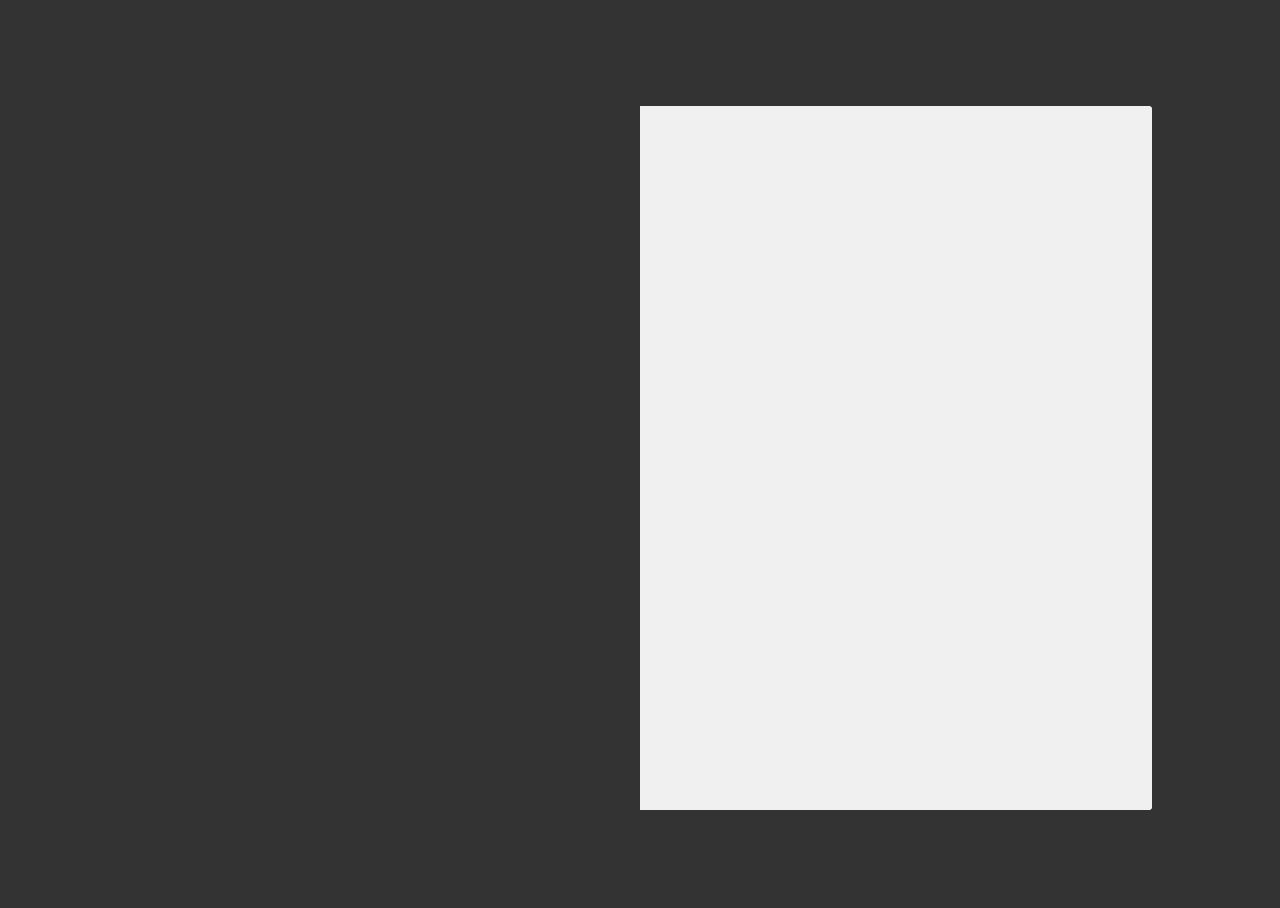
<file: book2.html>
<!DOCTYPE html>
<html>
  <head>
    <title>Fitur Membuka Buku</title>
    <style>
      .book {
        transition: opacity 0.4s 0.2s;
      }
      p {
        margin-top: 8vw;
        text-align: center;
        font-size: 5vw;
        color: #000000;
      }
      .page {
        width: 40vw;
        height: 55vw;
        float: left;
        margin-bottom: 0.5em;
        background: top no-repeat;
        background-size: cover;
      }
      .page:nth-child(even) {
        clear: both;
      }
      .book {
        perspective: 250vw;
      }
      .book .pages {
        width: 80vw;
        height: 55vw;
        position: relative;
        transform-style: preserve-3d;
        backface-visibility: hidden;
        border-radius: 4px;
      }
      .book .page {
        float: none;
        clear: none;
        margin: 0;
        position: absolute;
        top: 0;
        width: 40vw;
        height: 55vw;
        transform-origin: 0 0;
        transition: transform 1.4s;
        backface-visibility: hidden;
        transform-style: preserve-3d;
        cursor: pointer;
        user-select: none;
        background-color: #f0f0f0;
      }
      .book .page:before {
        content: "";
        position: absolute;
        top: 0;
        bottom: 0;
        left: 0;
        right: 0;
        transition: background 0.7s;
        z-index: 2;
      }
      .book .page:nth-child(odd) {
        pointer-events: all;
        transform: rotateY(0deg);
        right: 0;
        border-radius: 0 4px 4px 0;
      }
      .book .page:nth-child(odd):hover {
        transform: rotateY(-15deg);
      }
      .book .page:nth-child(odd):hover:before {
        background: rgba(0, 0, 0, 0.03);
      }
      .book .page:nth-child(odd):before {
        background: rgba(0, 0, 0, 0);
      }
      .book .page:nth-child(even) {
        pointer-events: none;
        transform: rotateY(180deg);
        transform-origin: 100% 0;
        left: 0;
        border-radius: 4px 0 0 4px;
        border-color: black;
      }
      .book .page:nth-child(even):before {
        background: rgba(0, 0, 0, 0.2);
      }
      .book .page.grabbing {
        transition: none;
      }
      .book .page.flipped:nth-child(odd) {
        pointer-events: none;
        transform: rotateY(-180deg);
      }
      .book .page.flipped:nth-child(odd):before {
        background: rgba(0, 0, 0, 0.2);
      }
      .book .page.flipped:nth-child(even) {
        pointer-events: all;
        transform: rotateY(0deg);
      }
      .book .page.flipped:nth-child(even):hover {
        transform: rotateY(15deg);
      }
      .book .page.flipped:nth-child(even):hover:before {
        background: rgba(0, 0, 0, 0.03);
      }
      .book .page.flipped:nth-child(even):before {
        background: rgba(0, 0, 0, 0);
      }
      *,
      * :before,
      *:after {
        box-sizing: border-box;
      }
      html,
      body {
        font-family: "Lovers Quarrel", cursive;
        background: #333;
        -webkit-tap-highlight-color: rgba(0, 0, 0, 0);
      }
      html {
        height: 100%;
      }
      body {
        min-height: 100%;
        display: flex;
        justify-content: center;
        align-items: center;
        padding: 2em 0;
        line-height: 1.5em;
      }
      .page:nth-child(odd) {
        background-position: right top;
      }
    </style>
  </head>
  <body>
    <div class="book">
      <div id="pages" class="pages">
        <div
          class="page"
          style="
            background-image: url('https://papermine.com/pub/autoship-wellness-june20202/media/32191221.png');
          "
        ></div>
        <div
          class="page"
          style="
            background-image: url('https://papermine.com/pub/autoship-wellness-june20202/media/32191283.png');
          "
        ></div>
        <div
          class="page"
          style="
            background-image: url('https://papermine.com/pub/autoship-wellness-june20202/media/32191250.png');
          "
        ></div>
        <div
          class="page"
          style="
            background-image: url('https://papermine.com/pub/autoship-wellness-june20202/media/32191400.png');
          "
        ></div>
        <div
          class="page"
          style="
            background-image: url('https://papermine.com/pub/autoship-wellness-june20202/media/32191336.png');
          "
        ></div>
        <div
          class="page"
          style="
            background-image: url('https://papermine.com/pub/autoship-wellness-june20202/media/32191370.png');
          "
        ></div>
      </div>
    </div>

    <script>
      var pages = document.getElementsByClassName("page");
      for (var i = 0; i < pages.length; i++) {
        var page = pages[i];
        if (i % 2 === 0) {
          page.style.zIndex = pages.length - i;
        }
      }

      document.addEventListener("DOMContentLoaded", function () {
        for (var i = 0; i < pages.length; i++) {
          //Or var page = pages[i];
          pages[i].pageNum = i + 1;
          pages[i].onclick = function () {
            if (this.pageNum % 2 === 0) {
              this.classList.remove("flipped");
              this.previousElementSibling.classList.remove("flipped");
            } else {
              this.classList.add("flipped");
              this.nextElementSibling.classList.add("flipped");
            }
          };
        }
      });
    </script>
  </body>
</html>
</file>
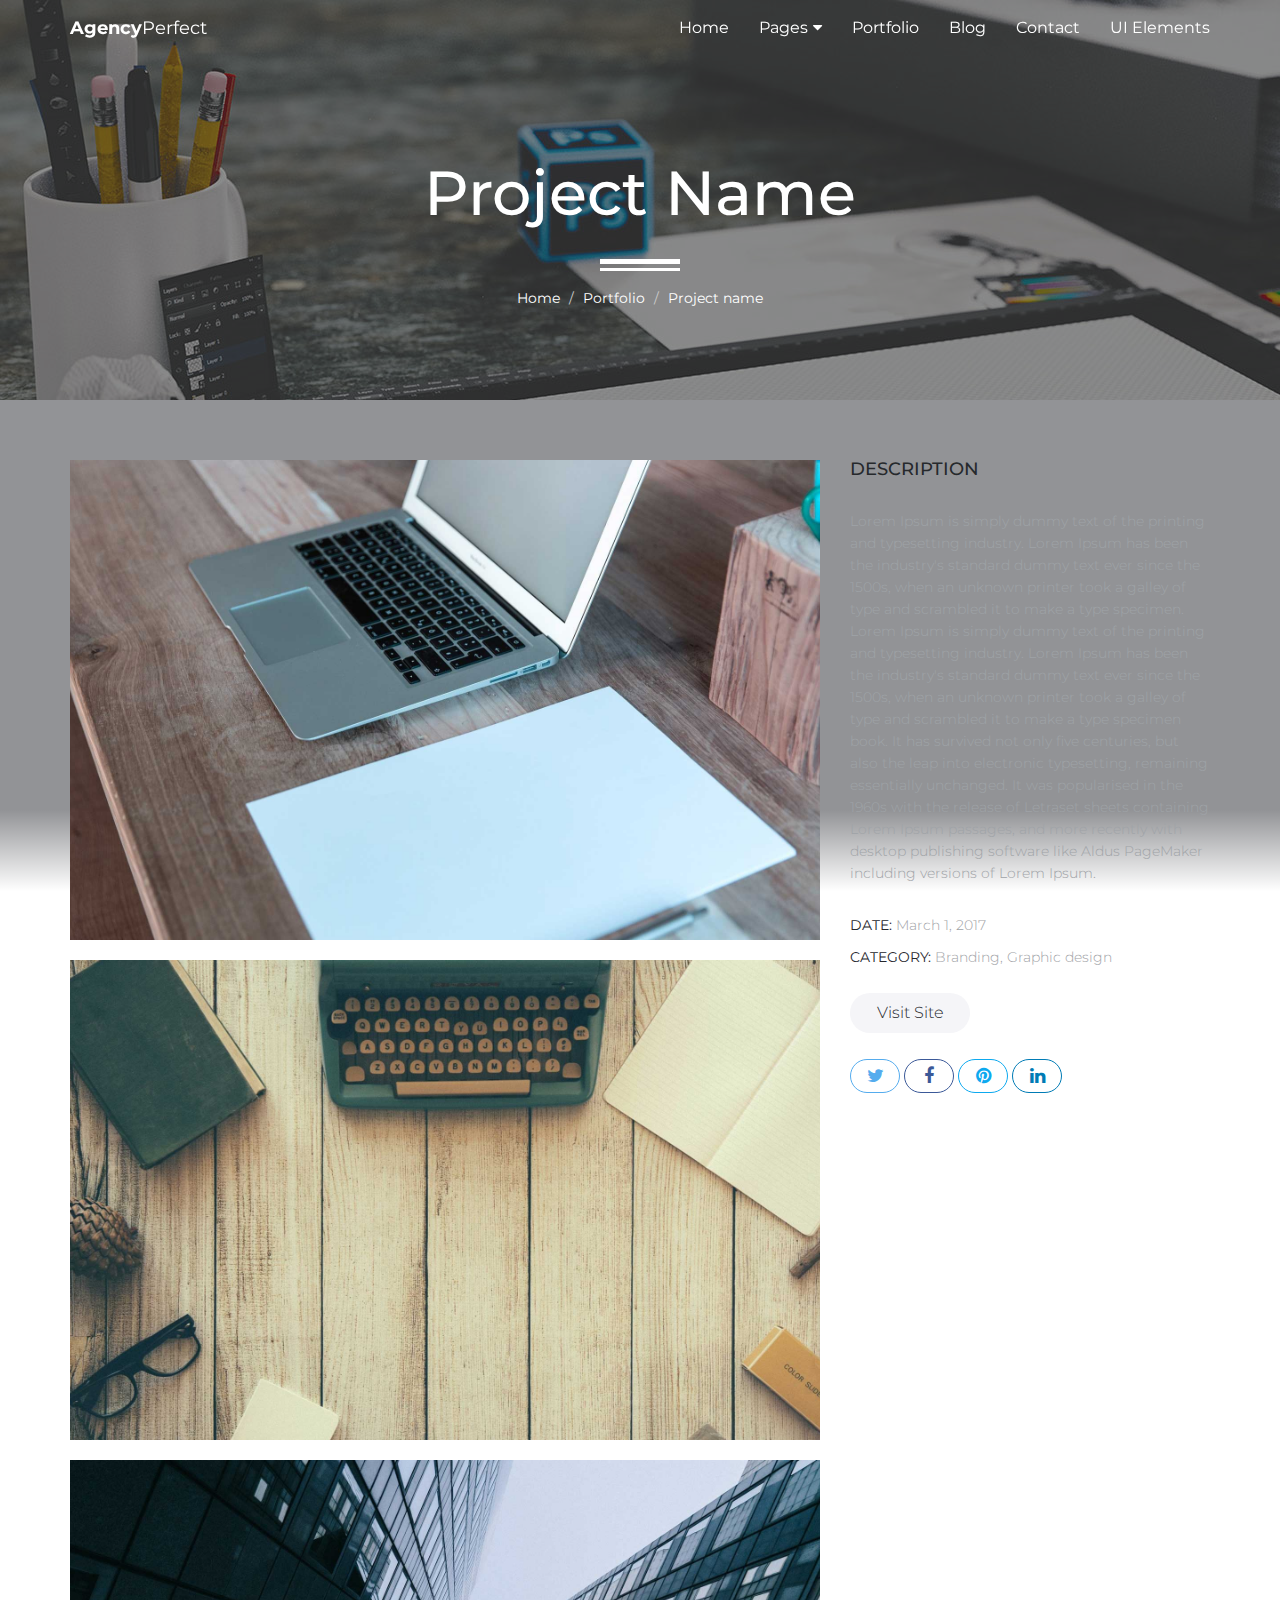
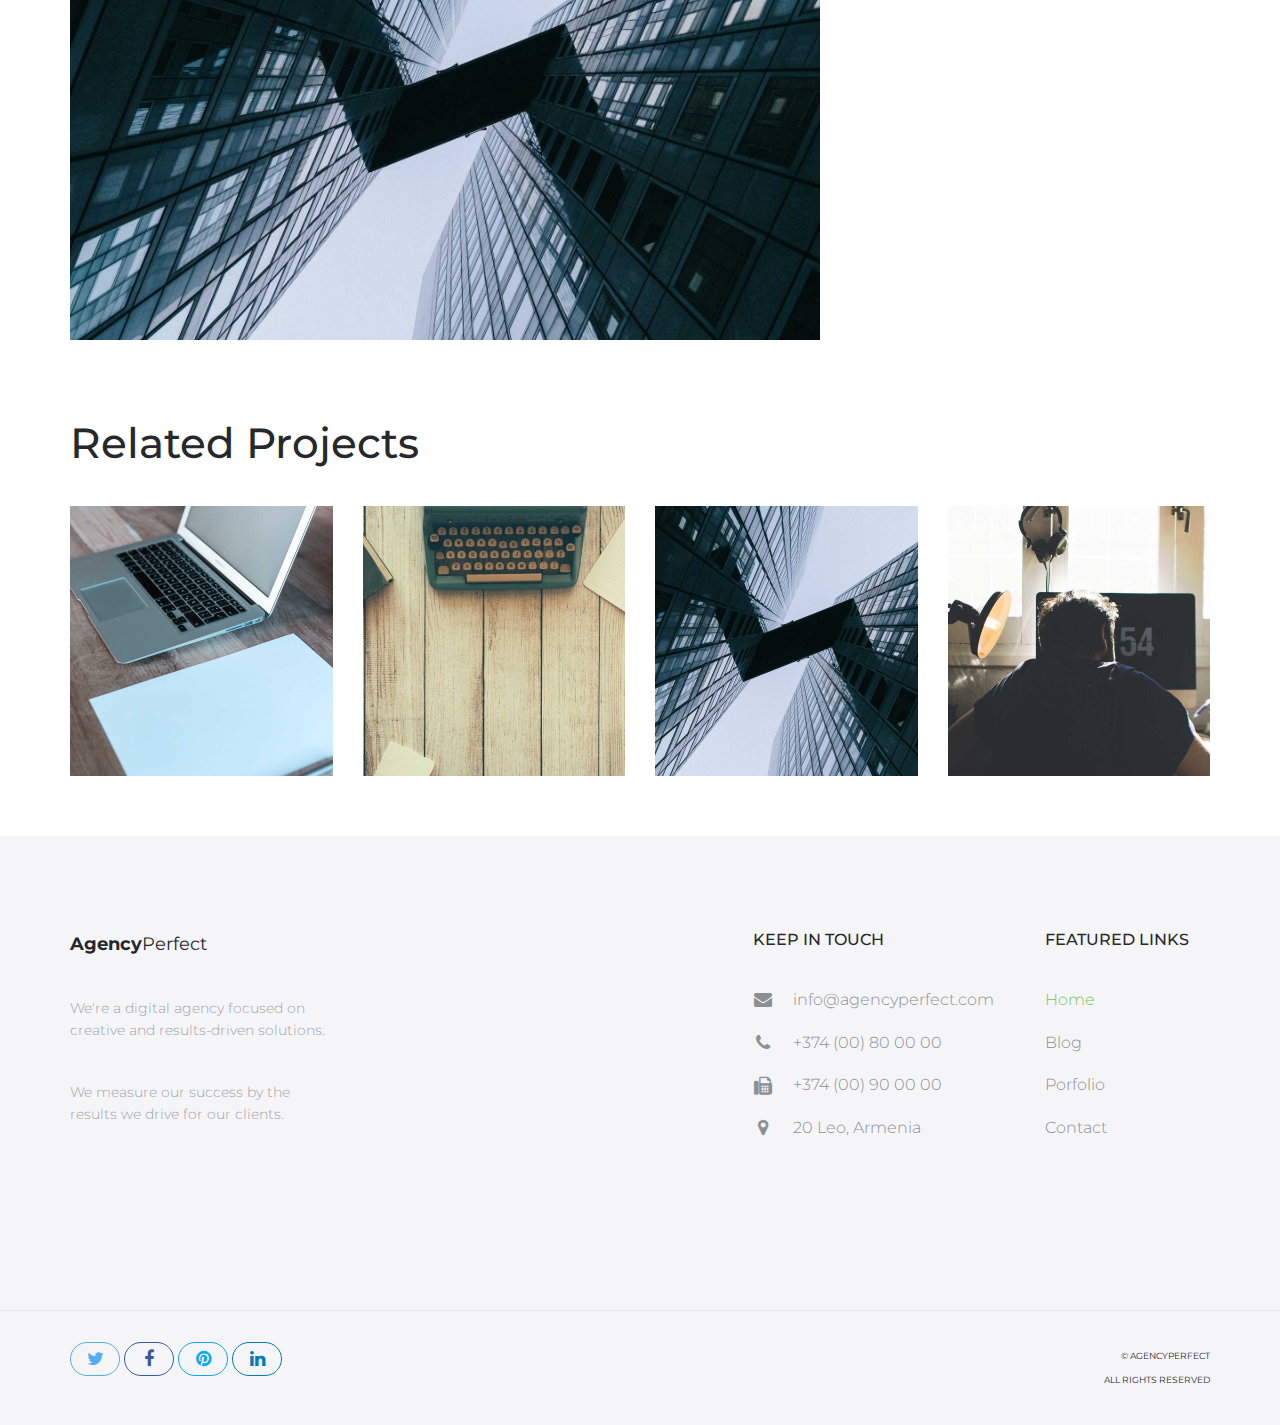
<file: portfolio-item.html>
<!DOCTYPE html>
<html lang="en">
<head>

    <!-- Basic Page Needs
    ================================================== -->
    <meta http-equiv="Content-Type" content="text/html; charset=utf-8">
    <meta http-equiv="X-UA-Compatible" content="IE=edge">

    <title>Portfolio | Agency Perfect</title>

    <meta name="description" content="">
    <meta name="author" content="">
    <meta name="keywords" content="">

    <!-- Mobile Specific Metas
    ================================================== -->
    <meta name="viewport" content="width=device-width, minimum-scale=1.0, maximum-scale=1.0">
    <meta name="apple-mobile-web-app-capable" content="yes">

    <!-- Fonts -->
    <link href="https://fonts.googleapis.com/css?family=Montserrat:300,300i,400,600,700" rel="stylesheet">
    <link rel="stylesheet" href="http://cdnjs.cloudflare.com/ajax/libs/font-awesome/4.4.0/css/font-awesome.min.css">

    <!-- Favicon
    ================================================== -->
    <link rel="apple-touch-icon" sizes="180x180" href="assets/img/apple-touch-icon.png">
    <link rel="icon" type="image/png" sizes="16x16" href="assets/img/favicon.png">

    <!-- Stylesheets
    ================================================== -->
    <!-- Bootstrap core CSS -->
    <link href="assets/css/bootstrap.min.css" rel="stylesheet">

    <!-- Custom styles for this template -->
    <link href="assets/css/style.css" rel="stylesheet">
    <link href="assets/css/responsive.css" rel="stylesheet">

    <!-- HTML5 shim and Respond.js IE8 support of HTML5 elements and media queries -->
    <!--[if lt IE 9]>
    <script src="https://oss.maxcdn.com/libs/html5shiv/3.7.0/html5shiv.js"></script>
    <script src="https://oss.maxcdn.com/libs/respond.js/1.4.2/respond.min.js"></script>
    <![endif]-->

</head>
<body>

    <header id="masthead" class="site-header site-header-white">
        <nav id="primary-navigation" class="site-navigation">
            <div class="container">

                <div class="navbar-header">
                   
                    <a href="index.html" class="site-title"><span>Agency</span>Perfect</a>

                </div><!-- /.navbar-header -->

                <div class="collapse navbar-collapse" id="agency-navbar-collapse">

                    <ul class="nav navbar-nav navbar-right">

                        <li><a href="index.html">Home</a></li>
                        <li class="dropdown"><a href="#" class="dropdown-toggle" data-toggle="dropdown">Pages<i class="fa fa-caret-down hidden-xs" aria-hidden="true"></i></a>

                            <ul class="dropdown-menu" role="menu" aria-labelledby="menu1">
                              <li><a href="portfolio.html">Portfolio</a></li>
                              <li><a href="blog.html">Blog</a></li>
                            </ul>

                        </li>
                        <li><a href="portfolio.html">Portfolio</a></li>
                        <li><a href="blog.html">Blog</a></li>
                        <li><a href="contact.html">Contact</a></li>
                        <li><a href="ui-elements.html">UI Elements</a></li>

                    </ul>

                </div>

            </div>   
        </nav><!-- /.site-navigation -->
    </header><!-- /#mastheaed -->

    <div id="hero" class="hero overlay subpage-hero portfolio-hero">
        <div class="hero-content">
            <div class="hero-text">
                <h1>Project Name</h1>
                <ol class="breadcrumb">
                  <li class="breadcrumb-item"><a href="index.html">Home</a></li>
                  <li class="breadcrumb-item"><a href="portfolio.html">Portfolio</a></li>
                  <li class="breadcrumb-item active">Project name</li>
                </ol>
            </div><!-- /.hero-text -->
        </div><!-- /.hero-content -->
    </div><!-- /.hero -->

    <main id="main" class="site-main">

        <section class="site-section subpage-site-section section-project">

            <div class="container">
                <div class="row">
                    <div class="col-md-8">
                        <div class="project-img">
                            <img src="assets/img/portfolio-1.jpg" class="img-res" alt="">
                        </div><!-- /.project-img -->
                        <div class="project-img">
                            <img src="assets/img/portfolio-2.jpg" class="img-res" alt="">
                        </div><!-- /.project-img -->
                        <div class="project-img">
                            <img src="assets/img/portfolio-3.jpg" class="img-res" alt="">
                        </div><!-- /.project-img -->

                    </div>
                    <aside class="col-md-4">
                        <div class="project-info">
                            <h5>Description</h5>

                            <p class="project-description">Lorem Ipsum is simply dummy text of the printing and typesetting industry. Lorem Ipsum has been the industry's standard dummy text ever since the 1500s, when an unknown printer took a galley of type and scrambled it to make a type specimen. Lorem Ipsum is simply dummy text of the printing and typesetting industry. Lorem Ipsum has been the industry's standard dummy text ever since the 1500s, when an unknown printer took a galley of type and scrambled it to make a type specimen book. It has survived not only five centuries, but also the leap into electronic typesetting, remaining essentially unchanged. It was popularised in the 1960s with the release of Letraset sheets containing Lorem Ipsum passages, and more recently with desktop publishing software like Aldus PageMaker including versions of Lorem Ipsum.</p>

                            <div class="project-date-category">
                                <p><span>Date:</span> March 1, 2017</p>
                                <p><span>Category:</span> Branding, Graphic design</p>
                            </div><!-- /.project-cat -->

                            <a href="#" class="btn btn-gray">Visit Site</a>

                            <div class="social-links">
                                <a class="twitter-bg" href="#"><i class="fa fa-twitter"></i></a>
                                <a class="facebook-bg" href="#"><i class="fa fa-facebook"></i></a>
                                <a class="pinterest" href="#"><i class="fa fa-pinterest"></i></a>
                                <a class="linkedin-bg" href="#"><i class="fa fa-linkedin"></i></a>
                            </div><!-- /.social-links -->
                            
                        </div><!-- /.project-description -->
                    </aside>
                </div>
            </div>
            
        </section><!-- /.section-project -->

        <section class="site-section subpage-site-section section-related-projects">
            <div class="container">
                <div class="text-left">
                    <h2>Related Projects</h2>
                </div>
                <div class="row">
                    <div class="col-lg-3 col-md-4 col-xs-6">
                        <div class="portfolio-item">
                            <img src="assets/img/portfolio-1.jpg" class="img-res" alt="">
                            <h4 class="portfolio-item-title">Portfolio item</h4>
                            <a href="portfolio-item.html"><i class="fa fa-arrow-right" aria-hidden="true"></i></a>
                        </div><!-- /.portfolio-item -->
                    </div>
                    <div class="col-lg-3 col-md-4 col-xs-6">
                        <div class="portfolio-item">
                            <img src="assets/img/portfolio-2.jpg" class="img-res" alt="">
                            <h4 class="portfolio-item-title">Portfolio item</h4>
                            <a href="portfolio-item.html"><i class="fa fa-arrow-right" aria-hidden="true"></i></a>
                        </div><!-- /.portfolio-item -->
                    </div>
                    <div class="col-lg-3 col-md-4 col-xs-6">
                        <div class="portfolio-item">
                            <img src="assets/img/portfolio-3.jpg" class="img-res" alt="">
                            <h4 class="portfolio-item-title">Portfolio item</h4>
                            <a href="portfolio-item.html"><i class="fa fa-arrow-right" aria-hidden="true"></i></a>
                        </div><!-- /.portfolio-item -->
                    </div>
                    <div class="col-lg-3 col-md-4 col-xs-6">
                        <div class="portfolio-item">
                            <img src="assets/img/portfolio-4.jpg" class="img-res" alt="">
                            <h4 class="portfolio-item-title">Portfolio item</h4>
                            <a href="portfolio-item.html"><i class="fa fa-arrow-right" aria-hidden="true"></i></a>
                        </div><!-- /.portfolio-item -->
                    </div>
                </div>
            </div>
        </section><!-- /.section-portfolio -->

    </main><!-- /#main -->

    <footer id="colophon" class="site-footer">
        <div class="container">
            <div class="row">
                <div class="col-md-3 col-sm-4 col-xs-6">
                    <a class="site-title"><span>Agency</span>Perfect</a>
                    <p>We're a digital agency focused on creative and results-driven solutions.</p>
                    <p>We measure our success by the results we drive for our clients.</p>
                </div>
                <div class="col-lg-offset-4 col-md-3 col-sm-4 col-md-offset-2 col-sm-offset-0 col-xs-6 ">
                    <h3>Keep in touch</h3>
                    <ul class="list-unstyled contact-links">
                        <li><i class="fa fa-envelope" aria-hidden="true"></i><a href="mailto:info@agencyperfect.com">info@agencyperfect.com</a></li>
                        <li><i class="fa fa-phone" aria-hidden="true"></i><a href="tel:+37400800000">+374 (00) 80 00 00 </a></li>
                        <li><i class="fa fa-fax" aria-hidden="true"></i><a href="+37400900000">+374 (00) 90 00 00</a></li>
                        <li><i class="fa fa-map-marker" aria-hidden="true"></i><p>20 Leo, Armenia</p></li>
                    </ul>
                </div>
                <div class="clearfix visible-xs"></div>
                <div class="col-lg-2 col-md-3 col-sm-4 col-xs-6">
                    <h3>Featured links</h3>
                    <ul class="list-unstyled">
                        <li class="active"><a href="index.html">Home</a></li>
                        <li><a href="blog.html">Blog</a></li>
                        <li><a href="portfolio.html">Porfolio</a></li>
                        <li><a href="contact.html">Contact</a></li>
                    </ul>
                </div>
            </div>
        </div>
        <div class="copyright">
            <div class="container">
                <div class="row">
                    <div class="col-xs-8">
                        <div class="social-links">
                            <a class="twitter-bg" href="#"><i class="fa fa-twitter"></i></a>
                            <a class="facebook-bg" href="#"><i class="fa fa-facebook"></i></a>
                            <a class="pinterest" href="#"><i class="fa fa-pinterest"></i></a>
                            <a class="linkedin-bg" href="#"><i class="fa fa-linkedin"></i></a>
                        </div><!-- /.social-links -->
                    </div>
                    <div class="col-xs-4">
                        <div class="text-right">
                            <p>&copy; AgencyPerfect</p>
                            <p>All Rights Reserved</p>
                        </div>
                    </div>
                </div>
            </div>
        </div><!-- /.copyright -->
    </footer><!-- /#footer -->



    <!-- Bootstrap core JavaScript
    ================================================== -->
    <!-- Placed at the end of the document so the pages load faster -->
    <script src="https://ajax.googleapis.com/ajax/libs/jquery/3.1.1/jquery.min.js"></script>
    <script src="assets/js/bootstrap.min.js"></script>
    <script src="assets/js/bootstrap-select.min.js"></script>
    <script src="assets/js/jquery.slicknav.min.js"></script>
    <script src="assets/js/jquery.countTo.min.js"></script>
    <script src="assets/js/jquery.shuffle.min.js"></script>
    <script src="assets/js/script.js"></script>
  
</body>
</html>
</file>
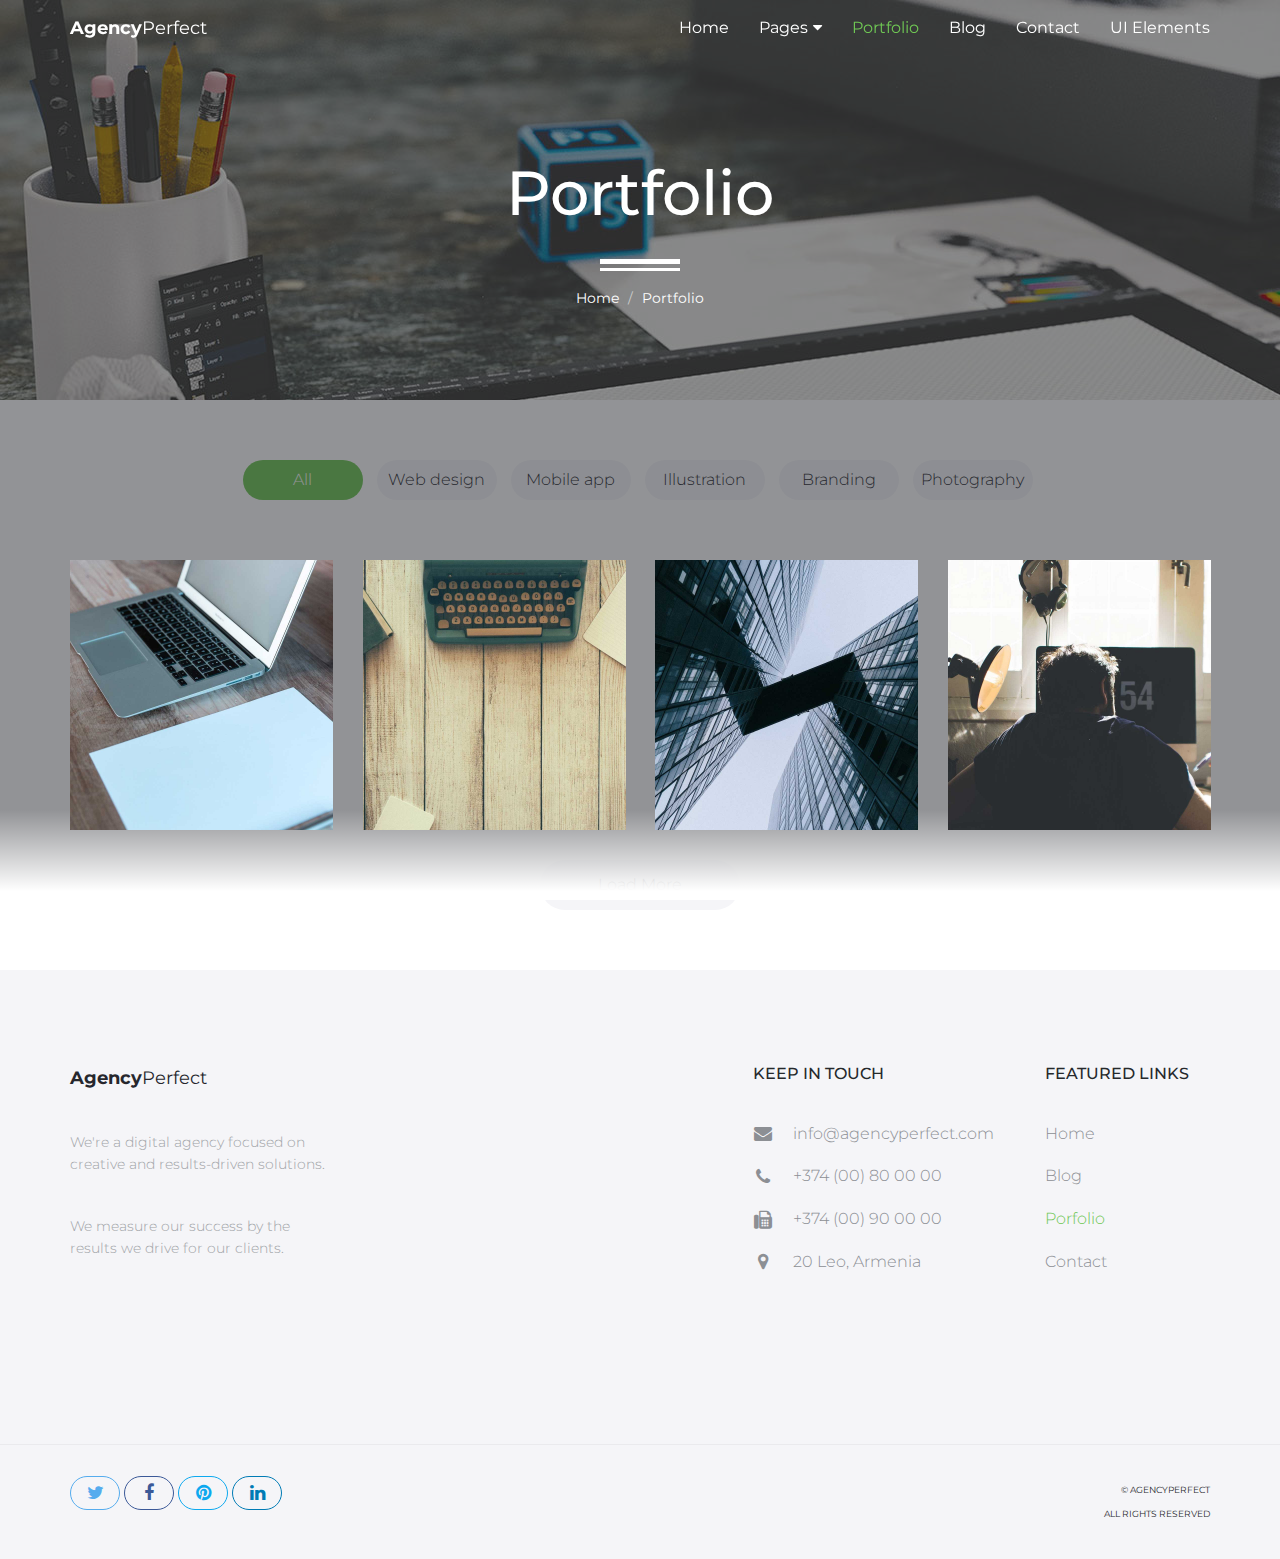
<file: portfolio.html>
<!DOCTYPE html>
<html lang="en">
<head>

    <!-- Basic Page Needs
    ================================================== -->
    <meta http-equiv="Content-Type" content="text/html; charset=utf-8">
    <meta http-equiv="X-UA-Compatible" content="IE=edge">

    <title>Portfolio | Agency Perfect</title>

    <meta name="description" content="">
    <meta name="author" content="">
    <meta name="keywords" content="">

    <!-- Mobile Specific Metas
    ================================================== -->
    <meta name="viewport" content="width=device-width, minimum-scale=1.0, maximum-scale=1.0">
    <meta name="apple-mobile-web-app-capable" content="yes">

    <!-- Fonts -->
    <link href="https://fonts.googleapis.com/css?family=Montserrat:300,300i,400,600,700" rel="stylesheet">
    <link rel="stylesheet" href="http://cdnjs.cloudflare.com/ajax/libs/font-awesome/4.4.0/css/font-awesome.min.css">

    <!-- Favicon
    ================================================== -->
    <link rel="apple-touch-icon" sizes="180x180" href="assets/img/apple-touch-icon.png">
    <link rel="icon" type="image/png" sizes="16x16" href="assets/img/favicon.png">

    <!-- Stylesheets
    ================================================== -->
    <!-- Bootstrap core CSS -->
    <link href="assets/css/bootstrap.min.css" rel="stylesheet">

    <!-- Custom styles for this template -->
    <link href="assets/css/style.css" rel="stylesheet">
    <link href="assets/css/responsive.css" rel="stylesheet">

    <!-- HTML5 shim and Respond.js IE8 support of HTML5 elements and media queries -->
    <!--[if lt IE 9]>
    <script src="https://oss.maxcdn.com/libs/html5shiv/3.7.0/html5shiv.js"></script>
    <script src="https://oss.maxcdn.com/libs/respond.js/1.4.2/respond.min.js"></script>
    <![endif]-->

</head>
<body>

    <header id="masthead" class="site-header site-header-white">
        <nav id="primary-navigation" class="site-navigation">
            <div class="container">

                <div class="navbar-header">
                   
                    <a href="index.html" class="site-title"><span>Agency</span>Perfect</a>

                </div><!-- /.navbar-header -->

                <div class="collapse navbar-collapse" id="agency-navbar-collapse">

                    <ul class="nav navbar-nav navbar-right">

                        <li><a href="index.html">Home</a></li>
                        <li class="dropdown"><a href="#" class="dropdown-toggle" data-toggle="dropdown">Pages<i class="fa fa-caret-down hidden-xs" aria-hidden="true"></i></a>

                            <ul class="dropdown-menu" role="menu" aria-labelledby="menu1">
                              <li><a href="portfolio.html">Portfolio</a></li>
                              <li><a href="blog.html">Blog</a></li>
                            </ul>

                        </li>
                        <li class="active"><a href="portfolio.html">Portfolio</a></li>
                        <li><a href="blog.html">Blog</a></li>
                        <li><a href="contact.html">Contact</a></li>
                        <li><a href="ui-elements.html">UI Elements</a></li>
                        
                    </ul>

                </div>

            </div>   
        </nav><!-- /.site-navigation -->
    </header><!-- /#mastheaed -->

    <div id="hero" class="hero overlay subpage-hero portfolio-hero">
        <div class="hero-content">
            <div class="hero-text">
                <h1>Portfolio</h1>
                <ol class="breadcrumb">
                  <li class="breadcrumb-item"><a href="#">Home</a></li>
                  <li class="breadcrumb-item active">Portfolio</li>
                </ol>
            </div><!-- /.hero-text -->
        </div><!-- /.hero-content -->
    </div><!-- /.hero -->

    <main id="main" class="site-main">

        <section class="site-section subpage-site-section section-portfolio">
            <div class="container">

                <ul class="portfolio-sorting list-inline text-center">
                    <li><a href="#" class="btn btn-gray active" data-group="all">All</a></li>
                    <li><a href="#" class="btn btn-gray" data-group="webdesign">Web design</a></li>
                    <li><a href="#" class="btn btn-gray" data-group="mobileapp">Mobile app</a></li>
                    <li><a href="#" class="btn btn-gray" data-group="illustration">Illustration</a></li>
                    <li><a href="#" class="btn btn-gray" data-group="branding">Branding</a></li>
                    <li><a href="#" class="btn btn-gray" data-group="photography">Photography</a></li>
                </ul><!-- /.portfolio-sorting  -->

                <div id="grid" class="row">
                    <div class="col-lg-3 col-md-4 col-xs-6" data-groups='["webdesign"]'>
                        <div class="portfolio-item">
                            <img src="assets/img/portfolio-1.jpg" class="img-res" alt="">
                            <h4 class="portfolio-item-title">Portfolio item</h4>
                            <a href="portfolio-item.html"><i class="fa fa-arrow-right" aria-hidden="true"></i></a>
                        </div><!-- /.portfolio-item -->
                    </div>
                    <div class="col-lg-3 col-md-4 col-xs-6" data-groups='["mobileapp"]'>
                        <div class="portfolio-item">
                            <img src="assets/img/portfolio-2.jpg" class="img-res" alt="">
                            <h4 class="portfolio-item-title">Portfolio item</h4>
                            <a href="portfolio-item.html"><i class="fa fa-arrow-right" aria-hidden="true"></i></a>
                        </div><!-- /.portfolio-item -->
                    </div>
                    <div class="col-lg-3 col-md-4 col-xs-6" data-groups='["illustration"]'>
                        <div class="portfolio-item">
                            <img src="assets/img/portfolio-3.jpg" class="img-res" alt="">
                            <h4 class="portfolio-item-title">Portfolio item</h4>
                            <a href="portfolio-item.html"><i class="fa fa-arrow-right" aria-hidden="true"></i></a>
                        </div><!-- /.portfolio-item -->
                    </div>
                    <div class="col-lg-3 col-md-4 col-xs-6" data-groups='["branding"]'>
                        <div class="portfolio-item">
                            <img src="assets/img/portfolio-4.jpg" class="img-res" alt="">
                            <h4 class="portfolio-item-title">Portfolio item</h4>
                            <a href="portfolio-item.html"><i class="fa fa-arrow-right" aria-hidden="true"></i></a>
                        </div><!-- /.portfolio-item -->
                    </div>
                    <div class="col-lg-3 col-md-4 col-xs-6" data-groups='["photography"]'>
                        <div class="portfolio-item">
                            <img src="assets/img/portfolio-5.jpg" class="img-res" alt="">
                            <h4 class="portfolio-item-title">Portfolio item</h4>
                            <a href="portfolio-item.html"><i class="fa fa-arrow-right" aria-hidden="true"></i></a>
                        </div><!-- /.portfolio-item -->
                    </div>
                    <div class="col-lg-3 col-md-4 col-xs-6" data-groups='["illustration"]'>
                        <div class="portfolio-item">
                            <img src="assets/img/portfolio-6.jpg" class="img-res" alt="">
                            <h4 class="portfolio-item-title">Portfolio item</h4>
                            <a href="portfolio-item.html"><i class="fa fa-arrow-right" aria-hidden="true"></i></a>
                        </div><!-- /.portfolio-item -->
                    </div>
                    <div class="col-lg-3 col-md-4 col-xs-6" data-groups='["mobileapp"]'>
                        <div class="portfolio-item">
                            <img src="assets/img/portfolio-7.jpg" class="img-res" alt="">
                            <h4 class="portfolio-item-title">Portfolio item</h4>
                            <a href="portfolio-item.html"><i class="fa fa-arrow-right" aria-hidden="true"></i></a>
                        </div><!-- /.portfolio-item -->
                    </div>
                    <div class="col-lg-3 col-md-4 col-xs-6" data-groups='["uiux"]'>
                        <div class="portfolio-item">
                            <img src="assets/img/portfolio-8.jpg" class="img-res" alt="">
                            <h4 class="portfolio-item-title">Portfolio item</h4>
                            <a href="portfolio-item.html"><i class="fa fa-arrow-right" aria-hidden="true"></i></a>
                        </div><!-- /.portfolio-item -->
                    </div>
                    <div class="col-lg-3 col-md-4 col-xs-6" data-groups='["mobileapp"]'>
                        <div class="portfolio-item">
                            <img src="assets/img/portfolio-9.jpg" class="img-res" alt="">
                            <h4 class="portfolio-item-title">Portfolio item</h4>
                            <a href="portfolio-item.html"><i class="fa fa-arrow-right" aria-hidden="true"></i></a>
                        </div><!-- /.portfolio-item -->
                    </div>
                    <div class="col-lg-3 col-md-4 col-xs-6" data-groups='["photography"]'>
                        <div class="portfolio-item">
                            <img src="assets/img/portfolio-10.jpg" class="img-res" alt="">
                            <h4 class="portfolio-item-title">Portfolio item</h4>
                            <a href="portfolio-item.html"><i class="fa fa-arrow-right" aria-hidden="true"></i></a>
                        </div><!-- /.portfolio-item -->
                    </div>
                    <div class="col-lg-3 col-md-4 col-xs-6" data-groups='["branding"]'>
                        <div class="portfolio-item">
                            <img src="assets/img/portfolio-11.jpg" class="img-res" alt="">
                            <h4 class="portfolio-item-title">Portfolio item</h4>
                            <a href="portfolio-item.html"><i class="fa fa-arrow-right" aria-hidden="true"></i></a>
                        </div><!-- /.portfolio-item -->
                    </div>
                    <div class="col-lg-3 col-md-4 col-xs-6" data-groups='["webdesign"]'>
                        <div class="portfolio-item">
                            <img src="assets/img/portfolio-12.jpg" class="img-res" alt="">
                            <h4 class="portfolio-item-title">Portfolio item</h4>
                            <a href="portfolio-item.html"><i class="fa fa-arrow-right" aria-hidden="true"></i></a>
                        </div><!-- /.portfolio-item -->
                    </div>
                </div>
                <div class="text-center">
                    <a class="btn btn-gray" href="#" id="loadMore">Load More</a>
                </div>

            </div>
        </section><!-- /.section-portfolio -->

    </main><!-- /#main -->

    <footer id="colophon" class="site-footer">
        <div class="container">
            <div class="row">
                <div class="col-md-3 col-sm-4 col-xs-6">
                    <a class="site-title"><span>Agency</span>Perfect</a>
                    <p>We're a digital agency focused on creative and results-driven solutions.</p>
                    <p>We measure our success by the results we drive for our clients.</p>
                </div>
                <div class="col-lg-offset-4 col-md-3 col-sm-4 col-md-offset-2 col-sm-offset-0 col-xs-6 ">
                    <h3>Keep in touch</h3>
                    <ul class="list-unstyled contact-links">
                        <li><i class="fa fa-envelope" aria-hidden="true"></i><a href="mailto:info@agencyperfect.com">info@agencyperfect.com</a></li>
                        <li><i class="fa fa-phone" aria-hidden="true"></i><a href="tel:+37400800000">+374 (00) 80 00 00 </a></li>
                        <li><i class="fa fa-fax" aria-hidden="true"></i><a href="+37400900000">+374 (00) 90 00 00</a></li>
                        <li><i class="fa fa-map-marker" aria-hidden="true"></i><p>20 Leo, Armenia</p></li>
                    </ul>
                </div>
                <div class="clearfix visible-xs"></div>
                <div class="col-lg-2 col-md-3 col-sm-4 col-xs-6">
                    <h3>Featured links</h3>
                    <ul class="list-unstyled">
                        <li><a href="index.html">Home</a></li>
                        <li><a href="blog.html">Blog</a></li>
                        <li class="active"><a href="portfolio.html">Porfolio</a></li>
                        <li><a href="contact.html">Contact</a></li>
                    </ul>
                </div>
            </div>
        </div>
        <div class="copyright">
            <div class="container">
                <div class="row">
                    <div class="col-xs-8">
                        <div class="social-links">
                            <a class="twitter-bg" href="#"><i class="fa fa-twitter"></i></a>
                            <a class="facebook-bg" href="#"><i class="fa fa-facebook"></i></a>
                            <a class="pinterest" href="#"><i class="fa fa-pinterest"></i></a>
                            <a class="linkedin-bg" href="#"><i class="fa fa-linkedin"></i></a>
                        </div><!-- /.social-links -->
                    </div>
                    <div class="col-xs-4">
                        <div class="text-right">
                            <p>&copy; AgencyPerfect</p>
                            <p>All Rights Reserved</p>
                        </div>
                    </div>
                </div>
            </div>
        </div><!-- /.copyright -->
    </footer><!-- /#footer -->



    <!-- Bootstrap core JavaScript
    ================================================== -->
    <!-- Placed at the end of the document so the pages load faster -->
    <script src="https://ajax.googleapis.com/ajax/libs/jquery/3.1.1/jquery.min.js"></script>
    <script src="assets/js/bootstrap.min.js"></script>
    <script src="assets/js/bootstrap-select.min.js"></script>
    <script src="assets/js/jquery.slicknav.min.js"></script>
    <script src="assets/js/jquery.countTo.min.js"></script>
    <script src="assets/js/jquery.shuffle.min.js"></script>
    <script src="assets/js/script.js"></script>
  
</body>
</html>
</file>
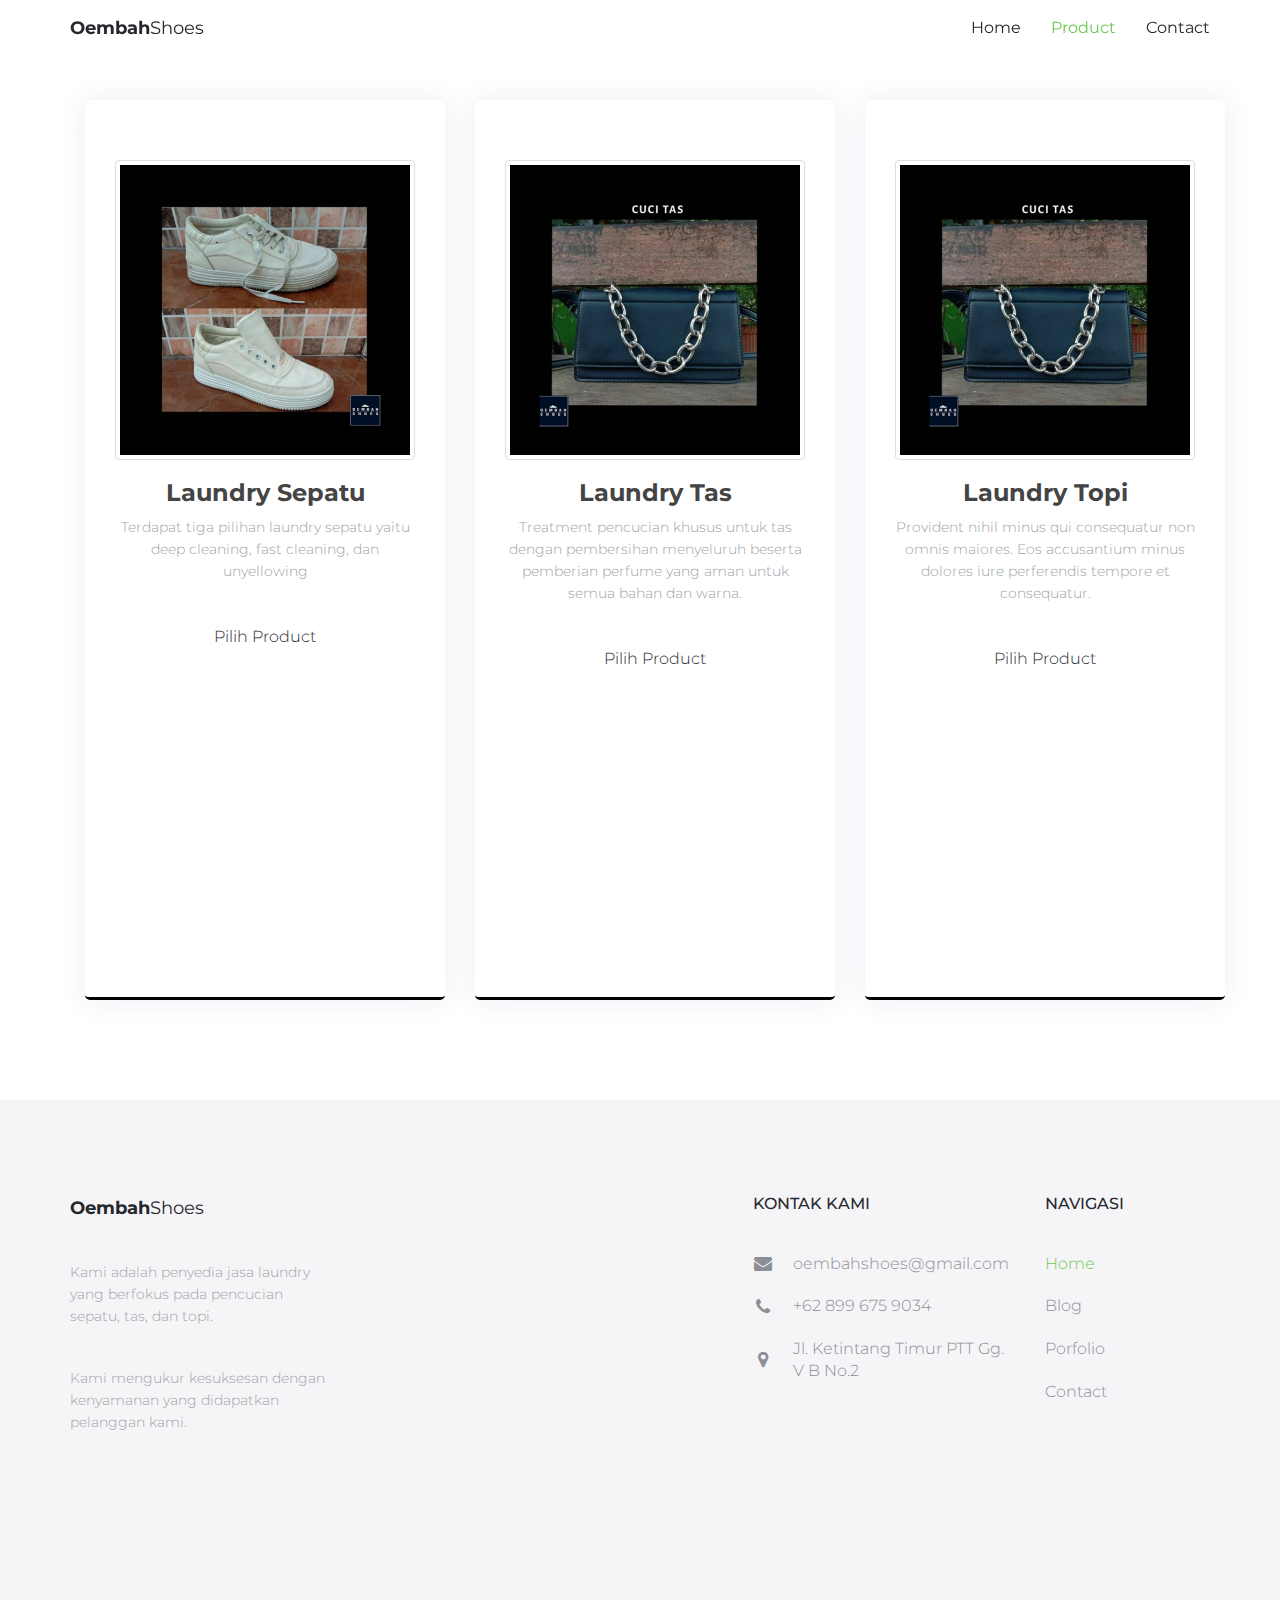
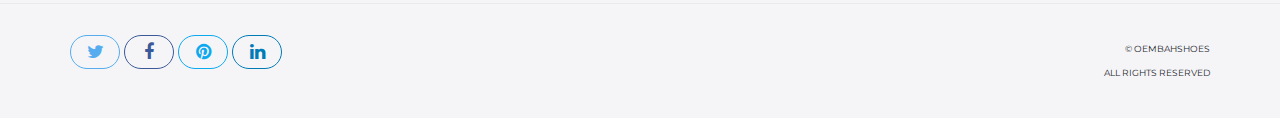
<file: product.html>
<head>
    <!-- Basic Page Needs
    ================================================== -->
    <meta http-equiv="Content-Type" content="text/html; charset=utf-8" />
    <meta http-equiv="X-UA-Compatible" content="IE=edge" />

    <title>Oembah Shoes</title>

    <meta name="description" content="" />
    <meta name="author" content="" />
    <meta name="keywords" content="" />

    <!-- Mobile Specific Metas
    ================================================== -->
    <meta name="viewport" content="width=device-width, minimum-scale=1.0, maximum-scale=1.0" />
    <meta name="apple-mobile-web-app-capable" content="yes" />

    <!-- Fonts -->
    <link href="https://fonts.googleapis.com/css?family=Montserrat:300,300i,400,600,700" rel="stylesheet" />
    <link rel="stylesheet" href="http://cdnjs.cloudflare.com/ajax/libs/font-awesome/4.4.0/css/font-awesome.min.css" />

    <!-- Favicon
    ================================================== -->
    <link rel="apple-touch-icon" sizes="180x180" href="assets/img/apple-touch-icon.png" />
    <link rel="icon" type="image/png" sizes="16x16" href="assets/img/favicon.png" />

    <!-- Stylesheets
    ================================================== -->
    <!-- Bootstrap core CSS -->
    <link href="assets/css/bootstrap.min.css" rel="stylesheet" />

    <!-- Custom styles for this template -->
    <link href="assets/css/style.css" rel="stylesheet" />
    <link href="assets/css/responsive.css" rel="stylesheet" />

    <!-- HTML5 shim and Respond.js IE8 support of HTML5 elements and media queries -->
    <!--[if lt IE 9]>
      <script src="https://oss.maxcdn.com/libs/html5shiv/3.7.0/html5shiv.js"></script>
      <script src="https://oss.maxcdn.com/libs/respond.js/1.4.2/respond.min.js"></script>
    <![endif]-->
  </head>
  <body>
    <header id="masthead" class="site-header">
      <nav id="primary-navigation" class="site-navigation">
        <div class="container">
          <div class="navbar-header">
            <a class="site-title"><span>Oembah</span>Shoes</a>
          </div>
          <!-- /.navbar-header -->
          <div class="collapse navbar-collapse" id="agency-navbar-collapse">
            <ul class="nav navbar-nav navbar-right">
              <li><a href="index.html">Home</a></li>
              <!-- <li class="dropdown">
                <a href="#" class="dropdown-toggle" data-toggle="dropdown">Pages<i class="fa fa-caret-down hidden-xs" aria-hidden="true"></i></a>
                <ul class="dropdown-menu" role="menu" aria-labelledby="menu1">
                  <li><a href="portfolio.html">Portfolio</a></li>
                  <li><a href="blog.html">Blog</a></li>
                </ul>
              </li> -->
              <li class="active"><a href="product.html">Product</a></li>
              <li><a href="contact.html">Contact</a></li>
              <!-- <li><a href="ui-elements.html">UI Elements</a></li> -->
            </ul>
          </div>
        </div>
      </nav>
      <!-- /.site-navigation -->
    </header>

    <!-- <div id="hero" class="hero overlay">
      <div class="hero-content">
      </div>
    </div> -->

    <main id="main" class="site-main products">
      <div class="container">
      <!-- ======= Services Section ======= -->
      <section id="services" class="services">
      
        <div class="container" style="margin-bottom: 100px;"data-aos="fade-up">
      
          <!-- <header class="section-header">
                  <h2>Services</h2>
                  <p>Veritatis et dolores facere numquam et praesentium</p>
                </header> -->
      
          <div class="row gy-1">
      
            <div class="flex col-lg-4 col-md-6" data-aos="fade-up" data-aos-delay="200">
              <div class="service-box blue">
                <img src="./assets/img/oembah8.jpg" class="img-rounded img-thumbnail" alt="">
                <h3>Laundry Sepatu</h3>
                <p>Terdapat tiga pilihan laundry sepatu yaitu deep cleaning, fast cleaning, dan unyellowing</p>
                <a href="#" class="btn btn-outline-red" style="margin-top: 10%;">Pilih Product</a>
              </div>
            </div>
            <div class="flex col-lg-4 col-md-6" data-aos="fade-up" data-aos-delay="200">
              <div class="service-box blue">
                <img src="./assets/img/oembah1.jpg" class="img-rounded img-thumbnail" alt="">
                <h3>Laundry Tas</h3>
                <p>Treatment pencucian khusus untuk tas dengan pembersihan menyeluruh beserta pemberian perfume yang aman untuk semua bahan dan warna.</p>
                <a href="#" class="btn btn-outline-red" style="margin-top: 10%;">Pilih Product</a>
              </div>
            </div>
            <div class="flex col-lg-4 col-md-6" data-aos="fade-up" data-aos-delay="200">
              <div class="service-box blue">
                <img src="./assets/img/oembah1.jpg" class="img-rounded img-thumbnail" alt="">
                <h3>Laundry Topi</h3>
                <p>Provident nihil minus qui consequatur non omnis maiores. Eos accusantium minus dolores iure perferendis
                  tempore et consequatur.</p>
                <a href="#" class="btn btn-outline-red" style="margin-top: 10%;">Pilih Product</a>
              </div>
            </div>
      
          </div>
      
        </div>
      
      </section><!-- End Services Section -->
      </div>
    </main>

      

    <footer id="colophon" class="site-footer">
      <div class="container">
        <div class="row">
          <div class="col-md-3 col-sm-4 col-xs-6">
            <a class="site-title"><span>Oembah</span>Shoes</a>
            <p>Kami adalah penyedia jasa laundry yang berfokus pada pencucian sepatu, tas, dan topi.</p>
            <p>Kami mengukur kesuksesan dengan kenyamanan yang didapatkan pelanggan kami.</p>
          </div>
          <div class="col-lg-offset-4 col-md-3 col-sm-4 col-md-offset-2 col-sm-offset-0 col-xs-6">
            <h3>Kontak Kami</h3>
            <ul class="list-unstyled contact-links">
              <li><i class="fa fa-envelope" aria-hidden="true"></i><a href="mailto:info@agencyperfect.com">oembahshoes@gmail.com</a></li>
              <li><i class="fa fa-phone" aria-hidden="true"></i><a href="tel:+37400800000">+62 899 675 9034 </a></li>
              <li>
                <i class="fa fa-map-marker" aria-hidden="true"></i>
                <p>Jl. Ketintang Timur PTT Gg. V B No.2</p>
              </li>
            </ul>
          </div>
          <div class="clearfix visible-xs"></div>
          <div class="col-lg-2 col-md-3 col-sm-4 col-xs-6">
            <h3>Navigasi</h3>
            <ul class="list-unstyled">
              <li class="active"><a href="index.html">Home</a></li>
              <li><a href="blog.html">Blog</a></li>
              <li><a href="portfolio.html">Porfolio</a></li>
              <li><a href="contact.html">Contact</a></li>
            </ul>
          </div>
        </div>
      </div>
      <div class="copyright">
        <div class="container">
          <div class="row">
            <div class="col-xs-8">
              <div class="social-links">
                <a class="twitter-bg" href="#"><i class="fa fa-twitter"></i></a>
                <a class="facebook-bg" href="#"><i class="fa fa-facebook"></i></a>
                <a class="pinterest" href="#"><i class="fa fa-pinterest"></i></a>
                <a class="linkedin-bg" href="#"><i class="fa fa-linkedin"></i></a>
              </div>
              <!-- /.social-links -->
            </div>
            <div class="col-xs-4">
              <div class="text-right">
                <p>&copy; OembahShoes</p>
                <p>All Rights Reserved</p>
              </div>
            </div>
          </div>
        </div>
      </div>
      <!-- /.copyright -->
    </footer>

        <!-- Bootstrap core JavaScript
    ================================================== -->
    <!-- Placed at the end of the document so the pages load faster -->
    <script src="https://ajax.googleapis.com/ajax/libs/jquery/3.1.1/jquery.min.js"></script>
    <script src="assets/js/bootstrap.min.js"></script>
    <script src="assets/js/bootstrap-select.min.js"></script>
    <script src="assets/js/jquery.slicknav.min.js"></script>
    <script src="assets/js/jquery.countTo.min.js"></script>
    <script src="assets/js/jquery.shuffle.min.js"></script>
    <script src="assets/js/script.js"></script>
  </body>


    </html>
</file>
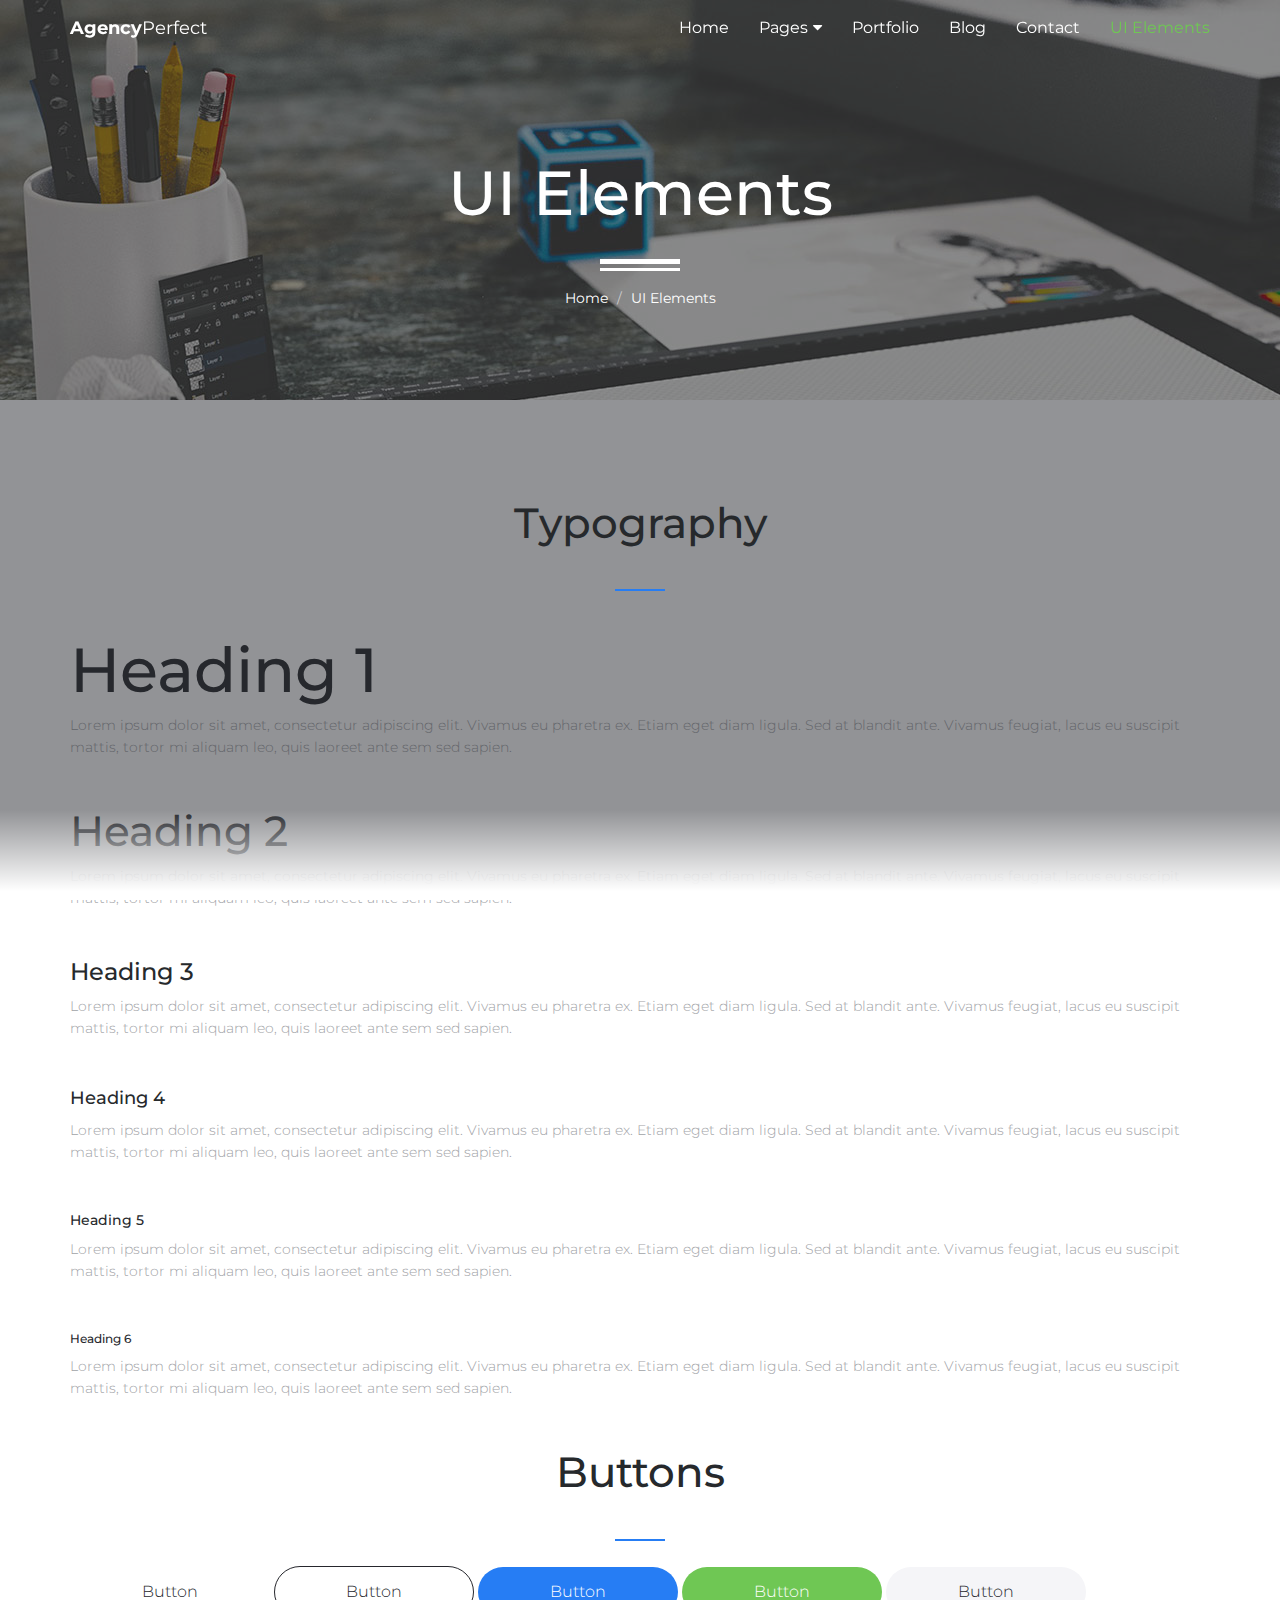
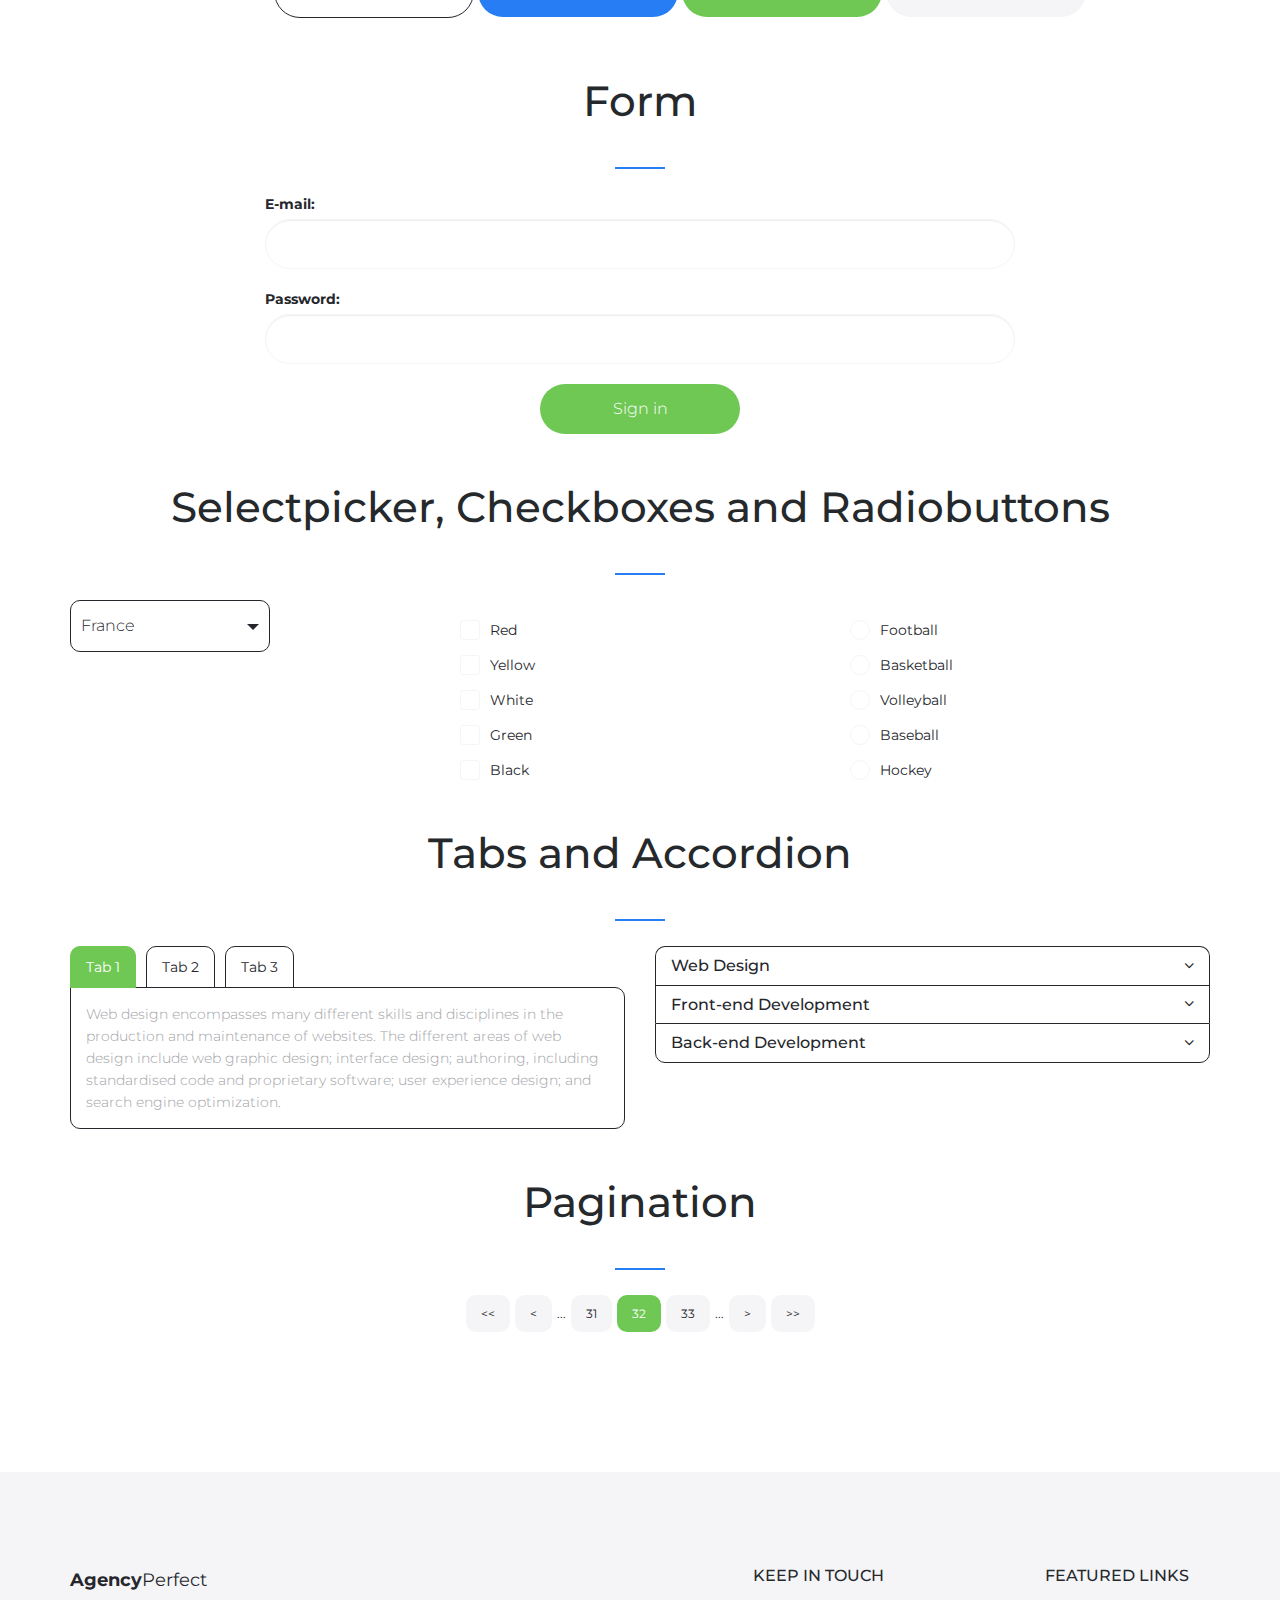
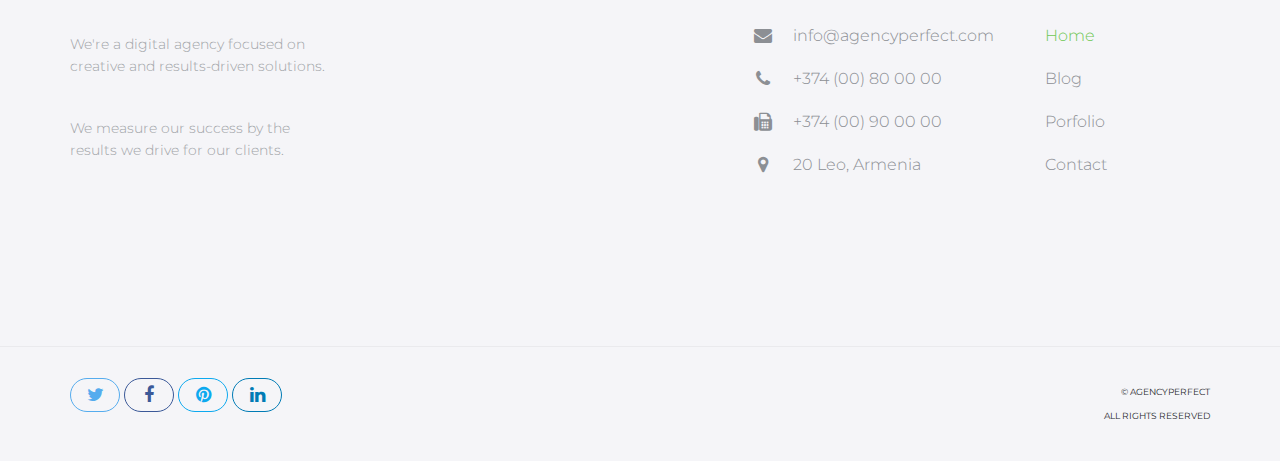
<file: ui-elements.html>
<!DOCTYPE html>
<html lang="en">
<head>

    <!-- Basic Page Needs
    ================================================== -->
    <meta http-equiv="Content-Type" content="text/html; charset=utf-8">
    <meta http-equiv="X-UA-Compatible" content="IE=edge">

    <title>UI Elements | Agency Perfect</title>

    <meta name="description" content="">
    <meta name="author" content="">
    <meta name="keywords" content="">

    <!-- Mobile Specific Metas
    ================================================== -->
    <meta name="viewport" content="width=device-width, minimum-scale=1.0, maximum-scale=1.0">
    <meta name="apple-mobile-web-app-capable" content="yes">

    <!-- Fonts -->
    <link href="https://fonts.googleapis.com/css?family=Montserrat:300,300i,400,600,700" rel="stylesheet">
    <link rel="stylesheet" href="http://cdnjs.cloudflare.com/ajax/libs/font-awesome/4.4.0/css/font-awesome.min.css">

    <!-- Favicon
    ================================================== -->
    <link rel="apple-touch-icon" sizes="180x180" href="assets/img/apple-touch-icon.png">
    <link rel="icon" type="image/png" sizes="16x16" href="assets/img/favicon.png">

    <!-- Stylesheets
    ================================================== -->
    <!-- Bootstrap core CSS -->
    <link href="assets/css/bootstrap.min.css" rel="stylesheet">

    <!-- Custom styles for this template -->
    <link href="assets/css/style.css" rel="stylesheet">
    <link href="assets/css/responsive.css" rel="stylesheet">

    <!-- HTML5 shim and Respond.js IE8 support of HTML5 elements and media queries -->
    <!--[if lt IE 9]>
    <script src="https://oss.maxcdn.com/libs/html5shiv/3.7.0/html5shiv.js"></script>
    <script src="https://oss.maxcdn.com/libs/respond.js/1.4.2/respond.min.js"></script>
    <![endif]-->

</head>
<body>

    <header id="masthead" class="site-header site-header-white">
        <nav id="primary-navigation" class="site-navigation">
            <div class="container">

                <div class="navbar-header">
                   
                    <a href="index.html" class="site-title"><span>Agency</span>Perfect</a>

                </div><!-- /.navbar-header -->

                <div class="collapse navbar-collapse" id="agency-navbar-collapse">

                    <ul class="nav navbar-nav navbar-right">

                        <li><a href="index.html">Home</a></li>
                        <li class="dropdown"><a href="#" class="dropdown-toggle" data-toggle="dropdown">Pages<i class="fa fa-caret-down hidden-xs" aria-hidden="true"></i></a>

                            <ul class="dropdown-menu" role="menu" aria-labelledby="menu1">
                              <li><a href="portfolio.html">Portfolio</a></li>
                              <li><a href="blog.html">Blog</a></li>
                            </ul>

                        </li>
                        <li><a href="portfolio.html">Portfolio</a></li>
                        <li><a href="blog.html">Blog</a></li>
                        <li><a href="contact.html">Contact</a></li>
                        <li class="active"><a href="ui-elements.html">UI Elements</a></li>

                    </ul>

                </div>

            </div>   
        </nav><!-- /.site-navigation -->
    </header><!-- /#mastheaed -->

    <div id="hero" class="hero overlay subpage-hero portfolio-hero">
        <div class="hero-content">
            <div class="hero-text">
                <h1>UI Elements</h1>
                <ol class="breadcrumb">
                  <li class="breadcrumb-item"><a href="#">Home</a></li>
                  <li class="breadcrumb-item active">UI Elements</li>
                </ol>
            </div><!-- /.hero-text -->
        </div><!-- /.hero-content -->
    </div><!-- /.hero -->

    <main id="main" class="site-main">

        <section class="site-section section-ui-elements">
            <div class="container">

                <div class="typography">

                        <h2 class="text-center heading-separator">Typography</h2>

                        <h1>Heading 1</h1>
                        <p>Lorem ipsum dolor sit amet, consectetur adipiscing elit. Vivamus eu pharetra ex. Etiam eget diam ligula. Sed at blandit ante. Vivamus feugiat, lacus eu suscipit mattis, tortor mi aliquam leo, quis laoreet ante sem sed sapien.</p>

                        <h2 class="mt-50">Heading 2</h2>
                        <p>Lorem ipsum dolor sit amet, consectetur adipiscing elit. Vivamus eu pharetra ex. Etiam eget diam ligula. Sed at blandit ante. Vivamus feugiat, lacus eu suscipit mattis, tortor mi aliquam leo, quis laoreet ante sem sed sapien.</p>

                        <h3 class="mt-50">Heading 3</h3>
                        <p>Lorem ipsum dolor sit amet, consectetur adipiscing elit. Vivamus eu pharetra ex. Etiam eget diam ligula. Sed at blandit ante. Vivamus feugiat, lacus eu suscipit mattis, tortor mi aliquam leo, quis laoreet ante sem sed sapien.</p>

                        <h4 class="mt-50">Heading 4</h4>
                        <p>Lorem ipsum dolor sit amet, consectetur adipiscing elit. Vivamus eu pharetra ex. Etiam eget diam ligula. Sed at blandit ante. Vivamus feugiat, lacus eu suscipit mattis, tortor mi aliquam leo, quis laoreet ante sem sed sapien.</p>

                        <h5 class="mt-50">Heading 5</h5>
                        <p>Lorem ipsum dolor sit amet, consectetur adipiscing elit. Vivamus eu pharetra ex. Etiam eget diam ligula. Sed at blandit ante. Vivamus feugiat, lacus eu suscipit mattis, tortor mi aliquam leo, quis laoreet ante sem sed sapien.</p>

                        <h6 class="mt-50">Heading 6</h6>
                        <p>Lorem ipsum dolor sit amet, consectetur adipiscing elit. Vivamus eu pharetra ex. Etiam eget diam ligula. Sed at blandit ante. Vivamus feugiat, lacus eu suscipit mattis, tortor mi aliquam leo, quis laoreet ante sem sed sapien.</p>

                </div><!-- /.typography -->

                <div class="buttons mt-50">
                    <h2 class="text-center heading-separator">Buttons</h2>
                    <div class="row">
                        <div class="col-sm-12">
                            <a href="#" class="btn mb-10">Button</a>
                            <a href="#" class="btn btn-border mb-10">Button</a>
                            <a href="#" class="btn btn-fill mb-10">Button</a>
                            <a href="#" class="btn btn-green mb-10">Button</a>
                            <a href="#" class="btn btn-gray mb-10">Button</a>
                        </div>
                    </div>
                </div><!-- /.buttons -->

                <div class="row mt-50">
                    <div class="col-md-8 col-md-offset-2">
                        <h2 class="text-center heading-separator">Form</h2>
                        <form>
                            <div class="row">
                                <div class="col-sm-12">
                                    <div class="form-group">
                                      <label for="email">E-mail:</label>
                                      <input type="email" class="form-control" id="email">
                                    </div>
                                </div>
                                <div class="col-sm-12 mt-20">
                                    <div class="form-group">
                                      <label for="name">Password:</label>
                                      <input type="password" class="form-control" id="password">
                                    </div>
                                </div>
                            </div>
                            <div class="text-center mt-20">
                                <button class="btn btn-green">Sign in</button>
                            </div>
                        </form>
                    </div>
                </div><!-- /.form -->

                <div class="selectpicker-checkboxes-radiobtn mt-50">
                    <h2 class="text-center heading-separator">Selectpicker, Checkboxes and Radiobuttons</h2>
                    <div class="row">
                        
                        <div class="col-sm-4">
                            <select class="selectpicker">
                                <option>France</option>
                                <option>Spain</option>
                                <option>Italy</option>
                            </select>
                        </div>

                        <div class="col-sm-4 mt-20">
                            <div class="checkbox">
                                <input type="checkbox" id="checkbox1">
                                <label for="checkbox1">Red</label>
                            </div>
                            <div class="checkbox">
                                <input type="checkbox" id="checkbox2">
                                <label for="checkbox2">Yellow</label>
                            </div>
                            <div class="checkbox">
                                <input type="checkbox" id="checkbox3">
                                <label for="checkbox3">White</label>
                            </div>
                            <div class="checkbox">
                                <input type="checkbox" id="checkbox4">
                                <label for="checkbox4">Green</label>
                            </div>
                            <div class="checkbox">
                                <input type="checkbox" id="checkbox5">
                                <label for="checkbox5">Black</label>
                            </div>
                        </div>

                        <div class="col-sm-4 mt-20">
                            <div class="radio-btn">
                                <input type="radio" name="radio-btn" id="radio-btn1">
                                <label for="radio-btn1">Football</label>
                            </div>
                            <div class="radio-btn">
                                <input type="radio" name="radio-btn" id="radio-btn2">
                                <label for="radio-btn2">Basketball</label>
                            </div>
                            <div class="radio-btn">
                                <input type="radio" name="radio-btn" id="radio-btn3">
                                <label for="radio-btn3">Volleyball</label>
                            </div>
                            <div class="radio-btn">
                                <input type="radio" name="radio-btn" id="radio-btn4">
                                <label for="radio-btn4">Baseball</label>
                            </div>
                            <div class="radio-btn">
                                <input type="radio" name="radio-btn" id="radio-btn5">
                                <label for="radio-btn5">Hockey</label>
                            </div>
                        </div>
                    </div>
                </div><!-- /.selectpicker-checkboxes-radiobtn -->


                <div class="ui-tabs-accordion mt-50">
                    <h2 class="text-center heading-separator">Tabs and Accordion</h2>
                    <div class="row">   

                        <div class="col-md-6">

                            <ul class="nav nav-tabs tab-style" role="tablist">
                                <li class="active"><a aria-expanded="true" href="#htab1" role="tab" data-toggle="tab">Tab 1</a></li>
                                <li class=""><a aria-expanded="false" href="#htab2" role="tab" data-toggle="tab">Tab 2</a></li>
                                <li class=""><a aria-expanded="false" href="#htab3" role="tab" data-toggle="tab">Tab 3</a></li>
                            </ul><!-- /.nav-tabs -->

                            <div class="tab-content">
                                <div class="tab-pane fade active in" id="htab1">
                                    <p>Web design encompasses many different skills and disciplines in the production and maintenance of websites. The different areas of web design include web graphic design; interface design; authoring, including standardised code and proprietary software; user experience design; and search engine optimization.</p>
                                </div><!-- /.tab-pane  -->
                                <div class="tab-pane fade" id="htab2">
                                    <p>Front-end web development, also known as client-side development is the practice of producing HTML, CSS and JavaScript for a website or Web Application so that a user can see and interact with them directly.</p>
                                </div><!-- /.tab-pane -->
                                <div class="tab-pane fade" id="htab3">
                                    <p>A rule of thumb is that the front (or "client") side is any component manipulated by the user. The server-side (or "back end") code usually resides on the server, often far removed physically from the user.</p>
                                </div><!-- /.tab-pane  -->
                            </div><!-- /.tab-content -->

                        </div>

                        <div class="col-md-6">

                            <div class="panel-group accordion mb-50" id="accordion">
                                <div class="panel">
                                    <div class="panel-heading">
                                        <h4 class="panel-title">
                                            <a class="collapsed" aria-expanded="false" data-toggle="collapse" data-parent="#accordion" href="#collapseOne">
                                                Web Design
                                            </a>
                                        </h4><!-- /.panel-title -->
                                    </div><!-- /.panel-heading -->
                                    <div aria-expanded="false" id="collapseOne" class="panel-collapse collapse">
                                        <div class="panel-body">
                                            <p>Web design encompasses many different skills and disciplines in the production and maintenance of websites. The different areas of web design include web graphic design; interface design; authoring, including standardised code and proprietary software; user experience design; and search engine optimization.</p>
                                        </div><!-- /.panel-body -->
                                    </div><!-- /.panel-collapse -->
                                </div><!-- /.panel -->
                                <div class="panel">
                                    <div class="panel-heading">
                                        <h4 class="panel-title">
                                            <a aria-expanded="false" data-toggle="collapse" data-parent="#accordion" href="#collapseTwo" class="collapsed">
                                                Front-end Development
                                            </a>
                                        </h4><!-- /.panel-title -->
                                    </div><!-- /.panel-heading -->
                                    <div aria-expanded="false" id="collapseTwo" class="panel-collapse collapse">
                                        <div class="panel-body">
                                            <p>Front-end web development, also known as client-side development is the practice of producing HTML, CSS and JavaScript for a website or Web Application so that a user can see and interact with them directly.</p>
                                        </div><!-- /.panel-body -->
                                    </div><!-- /.panel-collapse -->
                                </div><!-- /.panel -->
                                <div class="panel">
                                    <div class="panel-heading">
                                        <h4 class="panel-title">
                                            <a aria-expanded="false" data-toggle="collapse" data-parent="#accordion" href="#collapseThree" class="collapsed">
                                                Back-end Development
                                            </a>
                                        </h4><!-- /.panel-title -->
                                    </div><!-- /.panel-heading -->
                                    <div aria-expanded="false" id="collapseThree" class="panel-collapse collapse">
                                        <div class="panel-body">
                                            <p>A rule of thumb is that the front (or "client") side is any component manipulated by the user. The server-side (or "back end") code usually resides on the server, often far removed physically from the user.</p>
                                        </div><!-- /.panel-body -->
                                    </div><!-- /.panel-collapse -->
                                </div><!-- /.panel -->
                            </div><!-- /.panel-group -->

                        </div>

                    </div>
                </div>

                <div class="ui-pagination mt-50">
                    <h2 class="text-center heading-separator">Pagination</h2>
                    <div class="row">
                        <div class="col-md-12 text-center">
                            <ul class="pagination">
                                <li><a href="#">&lt;&lt;</a></li>
                                <li><a href="#">&lt;</a></li>
                                <li class="more"><a href="#">...</a></li>
                                <li><a href="#">31</a></li>
                                <li class="active"><a href="#">32</a></li>
                                <li><a href="#">33</a></li>
                                <li class="more"><a href="#">...</a></li>
                                <li><a href="#">&gt;</a></li>
                                <li><a href="#">&gt;&gt;</a></li>
                            </ul><!-- /.pagination -->               
                        </div>
                    </div>
                </div><!-- /.ui-pagination -->

            </div>
        </section><!-- /.section-ui-elements -->

    </main><!-- /#main -->

    <footer id="colophon" class="site-footer">
        <div class="container">
            <div class="row">
                <div class="col-md-3 col-sm-4 col-xs-6">
                    <a class="site-title"><span>Agency</span>Perfect</a>
                    <p>We're a digital agency focused on creative and results-driven solutions.</p>
                    <p>We measure our success by the results we drive for our clients.</p>
                </div>
                <div class="col-lg-offset-4 col-md-3 col-sm-4 col-md-offset-2 col-sm-offset-0 col-xs-6 ">
                    <h3>Keep in touch</h3>
                    <ul class="list-unstyled contact-links">
                        <li><i class="fa fa-envelope" aria-hidden="true"></i><a href="mailto:info@agencyperfect.com">info@agencyperfect.com</a></li>
                        <li><i class="fa fa-phone" aria-hidden="true"></i><a href="tel:+37400800000">+374 (00) 80 00 00 </a></li>
                        <li><i class="fa fa-fax" aria-hidden="true"></i><a href="+37400900000">+374 (00) 90 00 00</a></li>
                        <li><i class="fa fa-map-marker" aria-hidden="true"></i><p>20 Leo, Armenia</p></li>
                    </ul>
                </div>
                <div class="clearfix visible-xs"></div>
                <div class="col-lg-2 col-md-3 col-sm-4 col-xs-6">
                    <h3>Featured links</h3>
                    <ul class="list-unstyled">
                        <li class="active"><a href="index.html">Home</a></li>
                        <li><a href="blog.html">Blog</a></li>
                        <li><a href="portfolio.html">Porfolio</a></li>
                        <li><a href="contact.html">Contact</a></li>
                    </ul>
                </div>
            </div>
        </div>
        <div class="copyright">
            <div class="container">
                <div class="row">
                    <div class="col-xs-8">
                        <div class="social-links">
                            <a class="twitter-bg" href="#"><i class="fa fa-twitter"></i></a>
                            <a class="facebook-bg" href="#"><i class="fa fa-facebook"></i></a>
                            <a class="pinterest" href="#"><i class="fa fa-pinterest"></i></a>
                            <a class="linkedin-bg" href="#"><i class="fa fa-linkedin"></i></a>
                        </div><!-- /.social-links -->
                    </div>
                    <div class="col-xs-4">
                        <div class="text-right">
                            <p>&copy; AgencyPerfect</p>
                            <p>All Rights Reserved</p>
                        </div>
                    </div>
                </div>
            </div>
        </div><!-- /.copyright -->
    </footer><!-- /#footer -->



    <!-- Bootstrap core JavaScript
    ================================================== -->
    <!-- Placed at the end of the document so the pages load faster -->
    <script src="https://ajax.googleapis.com/ajax/libs/jquery/3.1.1/jquery.min.js"></script>
    <script src="assets/js/bootstrap.min.js"></script>
    <script src="assets/js/bootstrap-select.min.js"></script>
    <script src="assets/js/jquery.slicknav.min.js"></script>
    <script src="assets/js/jquery.countTo.min.js"></script>
    <script src="assets/js/jquery.shuffle.min.js"></script>
    <script src="assets/js/script.js"></script>
  
</body>
</html>
</file>
<file: assets/css/style.css>
/*
 * Theme Name: 
 * Theme URI: 
 * Author: Milan Savov, Nikola Kostov
 * Author URI/Mail: milan.savov@gmail.com, nikolakostov1991@gmail.com
 * Version: 1.0
 * */

/* TABLE OF CONTENT 
*
* - CUSTOM RESETS
    - Buttons
    - Forms
* - LAYOUT
* - HEADER 
    - Site Logo
    - Navigation
* - HERO (BANNER)
* - HOMEPAGE SECTIONS
    - Features 
    - Services
    - Map Feature 
    - Portfolio
    - Newsletter 
* - FOOTER
* - PAGES
    - PORTFOLIO
    - PORTFOLIO ITEM
    - BLOG
    - BLOG POST
    - CONTACT
*
*/

/* CUSTOM RESETS
================================================== */
a {
  transition: all 0.25s ease-in-out;
  -moz-transition: all 0.25s ease-in-out;
  -webkit-transition: all 0.25s ease-in-out;
  -o-transition: all 0.25s ease-in-out;
  -ms-transition: all 0.25s ease-in-out;
  cursor: pointer;
  color: #9fa3a7;
}

a:focus,
a:hover {
  color: #6fc754;
  outline: 0 none;
  text-decoration: none;
}

p {
  margin-bottom: 0;
  font-size: 14px;
  font-weight: 300;
  color: #9fa3a7;
  line-height: 22px;
}

h1 {
  font-size: 62px;
}

h2 {
  font-size: 42px;
}

h1,
h2,
h3,
h4,
h5 {
  color: #26292c;
}

p + p {
  margin-top: 40px;
}

/* Buttons */
.btn {
  line-height: 50px;
  min-width: 200px;
  font-size: 16px;
  font-weight: 300;
  border: 0;
  border-radius: 50px;
  color: #26272d;
  background-color: #fff;
  padding: 0;
  transition: color 0.25s ease-in-out, background-color 0.25s ease-in-out;
  -moz-transition: color 0.25s ease-in-out, background-color 0.25s ease-in-out;
  -webkit-transition: color 0.25s ease-in-out, background-color 0.25s ease-in-out;
  -o-transition: color 0.25s ease-in-out, background-color 0.25s ease-in-out;
  -ms-transition: color 0.25s ease-in-out, background-color 0.25s ease-in-out;
}

.btn-border {
  border: 1px solid #26272d;
}

.btn-fill {
  background-color: #267df4;
  color: #fff;
}

.btn-gray {
  background-color: #f5f5f8;
  color: #26272d;
}

.btn-green {
  background-color: #6fc754;
  color: #fff;
}

.btn:hover,
button.btn:hover,
.btn:focus,
button.btn:focus {
  background-color: #26272d;
  color: #fff;
}

.btn-gray:hover,
.btn-gray:focus {
  background-color: #6fc754;
  color: #fff;
}

.products {
  padding-top: 10rem;
}
/* 
 * Forms 
 */
/* Input fields */
.form-group {
  position: relative;
  margin: 0 auto;
  width: 100%;
}

.form-control {
  border-radius: 25px;
  height: 50px;
  padding: 15px 20px;
  border-color: #f5f5f8;
}

.form-control + .form-control {
  margin-top: 10px;
}

.form-control:focus {
  background-color: #f5f5f8;
  border-color: #f5f5f8;
  box-shadow: none;
  outline: none;
}

.form-group .btn {
  position: absolute;
  top: 5px;
  right: 5px;
  line-height: 40px;
  min-width: 60px;
  font-size: 16px;
  border-radius: 25px;
}

.form-control-comment {
  height: 100px;
  resize: none;
}

.search-form .form-group .form-control {
  padding-right: 80px;
}

/* ELEMENTS
================================================== */
/* Checkbox fields */
input[type="checkbox"],
input[type="radio"] {
  position: absolute;
  visibility: hidden;
  height: auto;
  margin-top: 0;
}

.checkbox {
  margin: 0;
}

.checkbox + .checkbox,
.radio-btn + .radio-btn {
  margin-top: 15px;
}

.checkbox [type="checkbox"]:not(:checked) + label,
.checkbox [type="checkbox"]:checked + label {
  position: relative;
  padding-left: 30px;
  cursor: pointer;
}

.checkbox [type="checkbox"]:not(:checked) + label:before,
.checkbox [type="checkbox"]:checked + label:before {
  content: "";
  position: absolute;
  left: 0;
  width: 20px;
  height: 20px;
  background-color: #fff;
  border: 1px solid #f5f5f8;
  border-radius: 3px;
  box-shadow: none;
  transition: border-color 0.2s;
  -webkit-transition: border-color 0.2s;
  -ms-transition: border-color 0.2s;
  -o-transition: border-color 0.2s;
  -ms-transition: border-color 0.2s;
}

.checkbox [type="checkbox"]:not(:checked) + label:after,
.checkbox [type="checkbox"]:checked + label:after {
  content: "\f00c";
  font-family: "FontAwesome";
  position: absolute;
  top: 50%;
  left: 0;
  text-align: center;
  font-size: 15px;
  height: 20px;
  width: 20px;
  border-radius: 3px;
  color: #fff;
  background-color: #6fc754;
  transform: translateY(-50%);
  -webkit-transform: translateY(-50%);
  -ms-transform: translateY(-50%);
  -o-transform: translateY(-50%);
  -ms-transform: translateY(-50%);
  transition: opacity 0.2s;
  -webkit-transition: opacity 0.2s;
  -ms-transition: opacity 0.2s;
  -o-transition: opacity 0.2s;
  -ms-transition: opacity 0.2s;
}

.checkbox [type="checkbox"]:not(:checked) + label:after {
  opacity: 0;
}

.checkbox [type="checkbox"]:checked + label:after {
  opacity: 1;
}

.checkbox [type="checkbox"]:disabled:not(:checked) + label:before,
.checkbox [type="checkbox"]:disabled:checked + label:before {
  box-shadow: none;
  border-color: #bbb;
  background-color: #ddd;
}

.checkbox [type="checkbox"]:disabled:checked + label:after {
  color: #999;
}
.checkbox [type="checkbox"]:disabled + label {
  color: #aaa;
}

.checkbox [type="checkbox"]:checked:focus + label:before,
.checkbox [type="checkbox"]:not(:checked):focus + label:before {
  border: 1px dotted #6fc754;
}

.checkbox [type="checkbox"]:not(:checked) + label:hover:before,
.checkbox [type="checkbox"]:checked + label:hover:before {
  border: 1px solid #6fc754;
}

/* Radiobutton fields */
.radio-btn label {
  font-weight: 400;
}

.radio-btn [type="radio"]:not(:checked) + label,
.radio-btn [type="radio"]:checked + label {
  position: relative;
  padding-left: 30px;
  cursor: pointer;
  margin-bottom: 0;
}

.radio-btn [type="radio"]:not(:checked) + label:before,
.radio-btn [type="radio"]:checked + label:before {
  content: "";
  position: absolute;
  left: 0;
  top: 50%;
  width: 20px;
  height: 20px;
  background-color: #fff;
  border: 1px solid #f5f5f8;
  border-radius: 50px;
  box-shadow: none;
  transform: translateY(-50%);
  -webkit-transform: translateY(-50%);
  -ms-transform: translateY(-50%);
  -o-transform: translateY(-50%);
  -ms-transform: translateY(-50%);
  transition: border-color 0.2s;
  -webkit-transition: border-color 0.2s;
  -ms-transition: border-color 0.2s;
  -o-transition: border-color 0.2s;
  -ms-transition: border-color 0.2s;
}

.radio-btn [type="radio"]:not(:checked) + label:after,
.radio-btn [type="radio"]:checked + label:after {
  content: "";
  position: absolute;
  width: 12px;
  height: 12px;
  top: 50%;
  left: 4px;
  background-color: #6fc754;
  border-radius: 50px;
  transform: translateY(-50%);
  -webkit-transform: translateY(-50%);
  -ms-transform: translateY(-50%);
  -o-transform: translateY(-50%);
  -ms-transform: translateY(-50%);
  transition: opacity 0.2s;
  -webkit-transition: opacity 0.2s;
  -ms-transition: opacity 0.2s;
  -o-transition: opacity 0.2s;
  -ms-transition: opacity 0.2s;
}

.radio-btn [type="radio"]:not(:checked) + label:after {
  opacity: 0;
}
.radio-btn [type="radio"]:checked + label:after {
  opacity: 1;
}

.radio-btn [type="radio"]:disabled:not(:checked) + label:before,
.radio-btn [type="radio"]:disabled:checked + label:before {
  box-shadow: none;
  border-color: #bbb;
  background-color: #ddd;
}

.radio-btn [type="radio"]:disabled:checked + label:after {
  color: #999;
}

.radio-btn [type="radio"]:disabled + label {
  color: #aaa;
}

.radio-btn [type="radio"]:checked:focus + label:before,
.radio-btn [type="radio"]:not(:checked):focus + label:before {
  border: 1px dotted #6fc754;
}

.radio-btn [type="radio"]:checked + label:hover:before,
.radio-btn [type="radio"]:not(:checked) + label:hover:before {
  border: 1px solid #6fc754;
}

/* Selectpicker */
select {
  position: absolute !important;
  bottom: 0;
  left: 50%;
  display: block !important;
  width: 0.5px !important;
  height: 100% !important;
  padding: 0 !important;
  opacity: 0 !important;
  border: none;
}

.bootstrap-select .btn {
  border: 1px solid #26272d;
  border-radius: 10px;
}

.bootstrap-select span.pull-left {
  padding-left: 10px;
}

.bootstrap-select.btn-group .dropdown-menu.inner {
  position: static;
  float: none;
  border: 0;
  padding: 0;
  margin: 0;
  border-radius: 0;
  -webkit-box-shadow: none;
  box-shadow: none;
}

.bootstrap-select.open .dropdown-menu {
  display: block;
  border: 1px solid #26272d;
  border-radius: 10px;
}

.bootstrap-select.btn-group .dropdown-menu {
  padding: 5px 0;
  min-width: 100%;
  overflow: hidden;
  -webkit-box-sizing: border-box;
  -moz-box-sizing: border-box;
  box-sizing: border-box;
  z-index: 9999;
}

.bootstrap-select .dropdown-menu {
  display: none;
  visibility: visible;
  opacity: 1;
  padding: 0;
}

.bootstrap-select .bs-caret {
  float: right;
  padding-right: 10px;
}

.bootstrap-select .bs-caret .caret {
  border-top: 6px dashed;
  border-top: 6px solid\9;
  border-right: 6px solid transparent;
  border-left: 6px solid transparent;
}

.bootstrap-select .selected {
  color: #6fc754;
}

.bootstrap-select .check-mark {
  display: none;
}

/*  Tabs  */
.tab-style {
  border-bottom: none;
}

.tab-style + .tab-content {
  padding: 15px;
  border: 1px solid #26272d;
  border-bottom-left-radius: 10px;
  border-bottom-right-radius: 10px;
  border-top-right-radius: 10px;
}

.nav-tabs.tab-style > li.active > a,
.nav-tabs.tab-style > li > a:hover {
  border: 1px solid #6fc754;
  background-color: #6fc754;
  color: #fff;
}

.nav-tabs.tab-style > li > a {
  position: relative;
  color: #26272d;
  margin-right: 0;
  border: 1px solid #26272d;
  border-top-left-radius: 10px;
  border-top-right-radius: 10px;
}

.nav-tabs.tab-style > li + li {
  margin-left: 10px;
}

/* Accordion */
.accordion.panel-group {
  margin-bottom: 0;
}

.accordion.panel-group .panel + .panel {
  margin-top: 0;
}

.accordion .panel {
  border: 0;
  box-shadow: none;
  border: 1px solid #26272d;
  border-bottom: 0;
  border-radius: 0;
}

.accordion .panel:first-child,
.accordion .panel:first-child .panel-heading a {
  border-top-right-radius: 10px;
  border-top-left-radius: 10px;
}

.accordion .panel:last-child {
  border-bottom-right-radius: 10px;
  border-bottom-left-radius: 10px;
  border-bottom: 1px solid #26272d;
}

.accordion .panel:last-child .panel-heading a.collapsed {
  border-bottom-right-radius: 10px;
  border-bottom-left-radius: 10px;
}

.accordion .collapsed {
  height: auto;
}

.accordion .panel-heading {
  background-color: transparent;
  padding: 0;
}

.accordion .panel-heading a {
  display: inline-block;
  position: relative;
  width: 100%;
  padding: 10px 40px 10px 15px;
}

.accordion .panel-heading a.collapsed {
  background-color: transparent;
  color: #26272d;
}

.accordion .panel-heading a.collapsed:hover,
.accordion.accordion-gray .panel-heading a.collapsed:hover,
.accordion .panel-heading a {
  background-color: #6fc754;
  color: #fff;
}

.accordion .panel-heading a.collapsed::after {
  content: "\f107";
}

.accordion .panel-heading a::after {
  font-family: "FontAwesome";
  content: "\f106";
  position: absolute;
  top: 50%;
  right: 15px;
  transform: translateY(-50%);
  -moz-transform: translateY(-50%);
  -o-transform: translateY(-50%);
  -ms-transform: translateY(-50%);
  -webkit-transform: translateY(-50%);
}

.panel-group .panel-heading + .panel-collapse > .list-group,
.panel-group .panel-heading + .panel-collapse > .panel-body {
  border: none;
}

/* Pagination */
.pagination {
  margin: 0;
  vertical-align: middle;
}

.pagination > li > a {
  border: none;
  color: #292a2c;
  background-color: #f5f5f8;
  padding: 10px 15px;
  border-radius: 10px;
  font-size: 12px;
}

.pagination > li + li > a {
  margin-left: 5px;
}

.pagination > li.active > a,
.pagination > li > a:hover,
.pagination > li.active > a:hover {
  background-color: #6fc754;
  color: #fff;
}

.pagination > li:first-child > a {
  border-top-left-radius: 10px;
  border-bottom-left-radius: 10px;
}

.pagination > li:last-child > a {
  border-top-right-radius: 10px;
  border-bottom-right-radius: 10px;
}

.pagination > li.more > a {
  margin-left: 0;
  padding: 10px 5px;
  pointer-events: none;
  background-color: transparent;
}

.pagination > li.more + li > a {
  margin-left: 0;
}

/* LAYOUT
================================================== */
html,
body {
  width: 100%;
  height: 100%;
  margin: 0;
  padding: 0;
  font-family: "Montserrat", sans-serif;
  color: #26272d;
}

.img-res {
  display: block;
  width: 100vw;
  height: 100vh;
  max-width: 100%;
  max-height: 100%;
  object-fit: cover;
}

/* Background colors */
.gray-bg {
  background-color: #f5f5f8;
}

/* Margin and padding resets */
.mb-10 {
  margin-bottom: 10px;
}
.mt-20 {
  margin-top: 20px;
}
.mt-50 {
  margin-top: 50px;
}

/* HEADER
================================================== */

/* Scroll Header */
.scroll-header {
  background-color: rgba(0, 0, 0, 0.5);
  transition: 0.4s;
}

.scroll-header .site-title {
  color: #fff;
}

.scroll-header .navbar-nav > li > a {
  color: #fff;
}

.site-header {
  position: fixed;
  padding: 15px 0 15px;
  width: 100%;
  z-index: 3;
}

/* Site-logo */
.site-title {
  font-size: 18px;
  line-height: 26px;
  color: #26272d;
}

.site-title:hover {
  color: #26272d;
}

.site-title span {
  font-weight: 700;
}

.site-title a:hover {
  color: #fff;
}

/* Navigation */
.navbar-collapse {
  text-align: center;
}

.navbar-nav {
  float: none;
  display: inline-block;
}

.navbar-nav > li > a,
.slicknav_nav > li > a {
  padding: 0;
  font-size: 16px;
  position: relative;
  color: #26272d;
  line-height: 26px;
}

.site-header-white .navbar-nav > li > a,
.site-header-white .site-title {
  color: #fff;
}

.navbar-nav > li > a i {
  margin-left: 5px;
}

.navbar-nav > li + li {
  margin-left: 30px;
}

.nav .open > a,
.nav .open > a:focus,
.nav .open > a:hover,
.navbar-nav > li > a:hover,
.navbar-nav > li > a:focus,
.navbar-nav > li.active > a,
.navbar-collapse li a:hover,
.dropdown.open > a,
.site-header-white .dropdown.open > a,
.dropdown-menu a:hover,
.dropdown:hover > a,
.dropdown-menu > li > a:focus,
.dropdown-menu li a:hover,
.slicknav_nav > li.active a,
.slicknav_open .slicknav_arrow,
.slicknav_nav > li a:hover {
  background-color: transparent;
  color: #6fc754;
}

.navbar-toggle {
  border-color: #fff;
  margin: 0 15px 0 0;
  position: relative;
  top: -1px;
}

.navbar-toggle:hover,
.navbar-toggle[aria-expanded="true"] {
  background-color: #fff;
  border-color: #000;
  cursor: pointer;
}

.navbar-toggle:hover .icon-bar,
.navbar-toggle[aria-expanded="true"] .icon-bar {
  background-color: #000;
}

.navbar-toggle .icon-bar {
  background-color: #fff;
}

.navbar-nav .dropdown-menu {
  display: block;
  opacity: 0;
  visibility: hidden;
  border-radius: 0;
  min-width: 130px;
  border: 0;
  border-top: 5px solid #6fc754;
  top: 140%;
  transition: all 0.4s;
  -moz-transition: all 0.4s;
  -webkit-transition: all 0.4s;
  -o-transition: all 0.4s;
  -ms-transition: all 0.4s;
}

.navbar-nav li a:hover + .dropdown-menu,
.navbar-nav .dropdown-menu:hover {
  opacity: 1;
  visibility: visible;
  top: 100%;
  transition-delay: 0s;
}

.dropdown-menu li a {
  padding: 5px 15px;
  position: relative;
  left: 0;
}

.dropdown-menu li a:hover {
  left: 15px;
}

/* HERO
================================================== */
.hero {
  background: url(../img/sepatu.jpg) no-repeat center / cover;
  height: 100%;
  width: 100%;
  display: flex;
  align-items: center;
  justify-content: center;
}

.hero::after {
  content: "";
  position: absolute;
  display: block;
  width: 100%;
  height: 20%;
  bottom: 0;
  background: linear-gradient(0deg, rgb(255, 255, 255) 5%, rgba(255, 255, 255, 0) 50%);
}

.overlay:before {
  content: "";
  background-color: rgba(255, 255, 255, 0.5);
  height: 100%;
  width: 100%;
  position: absolute;
  top: 0;
  left: 0;
  z-index: 0;
}

.hero-content {
  display: table-cell;
  vertical-align: middle;
  padding-top: 75px;
}

.hero-text {
  max-width: 890px;
  width: 100%;
  margin: 0 auto;
  padding: 0 15px;
  text-align: center;
}

.hero-text h1 {
  position: relative;
  margin: 0;
}

.hero-text p {
  position: relative;
  margin: 45px 0 30px;
  font-size: 20px;
  color: #26272d;
}

.hero-text .btn {
  position: relative;
  background-color: transparent;
}

.hero-text .btn:hover {
  background-color: #26272d;
  color: #fff;
}

.hero .breadcrumb {
  padding-top: 60px;
  margin-bottom: 0;
}

.hero .breadcrumb:before {
  content: "";
  display: block;
  position: absolute;
  left: 50%;
  bottom: 45px;
  height: 12px;
  width: 80px;
  border-top: 5px solid #fff;
  border-bottom: 3px solid #fff;
  transform: translateX(-50%);
  -moz-transform: translateX(-50%);
  -webkit-transform: translateX(-50%);
  -o-transform: translateX(-50%);
  -ms-transform: translateX(-50%);
}

.subpage-hero {
  height: 400px;
}

.subpage-hero.overlay:before {
  background-color: rgba(38, 39, 45, 0.5);
}

.subpage-hero .hero-content,
.subpage-hero .hero-content h1,
.subpage-hero a {
  color: #fff;
}

.subpage-hero a:hover {
  color: #6fc754;
}

.portfolio-hero {
  background: url(../img/portfolio-hero.jpg) no-repeat center / cover;
}

.blog-hero {
  background: url(../img/blog-hero.jpg) no-repeat center / cover;
}

.contact-hero {
  background: url(../img/contact-hero.jpg) no-repeat center / cover;
}

/* SITEMAIN
================================================== */
/* site-section */
.site-section {
  padding: 100px 0 140px;
}

.subheading-text {
  font-size: 20px;
  font-style: italic;
}

.heading-separator {
  position: relative;
  margin: 0;
  padding-bottom: 70px;
}

.heading-separator:after {
  content: "";
  position: absolute;
  bottom: 25px;
  left: 0;
  right: 0;
  height: 2px;
  width: 50px;
  margin: 0 auto;
  background-color: #267df4;
}

/* Section: Services */
.section-services .subheading-text {
  margin-bottom: 90px;
}

.section-services .col-md-3:nth-child(n + 5) .service {
  margin-top: 60px;
}

.service-row {
  display: flex;
  justify-content: center;
}

.service {
  min-height: 250px;
}

.service-title {
  margin: 35px 0 25px;
  font-size: 13px;
  text-transform: uppercase;
}

.service-info {
  font-size: 13px;
}
/* Section: Features */
.section-features h2 {
  padding-bottom: 40px;
  font-size: 30px;
}

.section-features img {
  position: absolute;
  right: 15px;
  height: 380px;
}

/* Section: Map Feature */
.section-map-feature {
  padding-top: 250px;
  background: #071021 url(../img/map.png) no-repeat top center / cover;
}

.section-map-feature h2 {
  padding-bottom: 30px;
  margin: 0;
}

.section-map-feature h2,
.section-map-feature p {
  color: #fff;
}

.section-map-feature .btn {
  margin: 80px 0 215px;
}

.counter {
  margin-bottom: 30px;
  font-size: 40px;
  font-weight: 300;
  line-height: 1;
}

.counter-item h3 {
  margin: 0;
  font-size: 16px;
  color: #0960d7;
}

/* Section: Portfolio */
.portfolio-item {
  margin-top: 30px;
}

.portfolio-item {
  height: 270px;
  position: relative;
}

.portfolio-item:before {
  content: "";
  position: absolute;
  left: 0;
  top: 0;
  right: 100%;
  bottom: 0;
  background-color: #f5f5f8;
  transition: right 0.25s ease-in-out;
  -moz-transition: right 0.25s ease-in-out;
  -webkit-transition: right 0.25s ease-in-out;
  -o-transition: right 0.25s ease-in-out;
  -ms-transition: right 0.25s ease-in-out;
}

.portfolio-item:hover:before {
  right: 25%;
}

.portfolio-item-title,
.portfolio-item-deskripsi,
.portfolio-item-author,
.portfolio-item a {
  position: absolute;
  left: 0px;
  margin: 0;
  font-size: 16px;
  opacity: 0;
}

.portfolio-item-title {
  width: 150px;
  top: 15px;
  transition: left 0.25s ease-in-out, opacity 0.25s ease-in-out;
  -moz-transition: left 0.25s ease-in-out, opacity 0.25s ease-in-out;
  -webkit-transition: left 0.25s ease-in-out, opacity 0.25s ease-in-out;
  -o-transition: left 0.25s ease-in-out, opacity 0.25s ease-in-out;
  -ms-transition: left 0.25s ease-in-out, opacity 0.25s ease-in-out;
}
.portfolio-item-deskripsi {
  width: 150px;
  top: 45px;
  transition: left 0.25s ease-in-out, opacity 0.25s ease-in-out;
  -moz-transition: left 0.25s ease-in-out, opacity 0.25s ease-in-out;
  -webkit-transition: left 0.25s ease-in-out, opacity 0.25s ease-in-out;
  -o-transition: left 0.25s ease-in-out, opacity 0.25s ease-in-out;
  -ms-transition: left 0.25s ease-in-out, opacity 0.25s ease-in-out;
}
.portfolio-item-author {
  width: 150px;
  bottom: 15px;
  transition: left 0.25s ease-in-out, opacity 0.25s ease-in-out;
  -moz-transition: left 0.25s ease-in-out, opacity 0.25s ease-in-out;
  -webkit-transition: left 0.25s ease-in-out, opacity 0.25s ease-in-out;
  -o-transition: left 0.25s ease-in-out, opacity 0.25s ease-in-out;
  -ms-transition: left 0.25s ease-in-out, opacity 0.25s ease-in-out;
}

.portfolio-item:hover .portfolio-item-title {
  left: 15px;
  opacity: 1;
}
.portfolio-item:hover .portfolio-item-deskripsi {
  left: 15px;
  opacity: 1;
}
.portfolio-item:hover .portfolio-item-author {
  left: 15px;
  opacity: 1;
}

.portfolio-item a {
  bottom: 15px;
  color: #26272d;
  padding: 5px 12px;
  border: 1px solid #26272d;
  border-radius: 50px;
}

.portfolio-item:hover a {
  left: 55%;
  opacity: 1;
}

.portfolio-item a:hover {
  background-color: #26272d;
  color: #fff;
}

.portfolio-item a i {
  width: 16px;
  text-align: center;
}

/* Section: Newsletter */
.section-newsletter h2 {
  padding-bottom: 30px;
  margin: 0;
}

.newsletter-group {
  max-width: 550px;
}

.newsletter-group .form-control {
  padding-right: 125px;
}

.newsletter-group .btn {
  min-width: 120px;
}

/* FOOTER
================================================== */
.site-footer {
  background-color: #f5f5f8;
  padding-top: 95px;
}

.site-footer .site-title {
  display: inline-block;
  margin-bottom: 40px;
}

.site-footer h3 {
  font-size: 16px;
  text-transform: uppercase;
  margin: 0 0 40px;
}

.site-footer > .container {
  padding-bottom: 170px;
}

.site-footer .list-unstyled li + li {
  margin-top: 20px;
}

.contact-links li {
  position: relative;
}

.contact-links li i {
  position: absolute;
  top: 50%;
  width: 20px;
  text-align: center;
  font-size: 18px;
  color: #8c8f94;
  transform: translateY(-50%);
  -moz-transform: translateY(-50%);
  -webkit-transform: translateY(-50%);
  -o-transform: translateY(-50%);
  -ms-transform: translateY(-50%);
}

.contact-links li a,
.contact-links li p {
  margin-left: 40px;
}

.list-unstyled {
  margin-bottom: 0;
}

.list-unstyled li a,
.list-unstyled li p {
  font-size: 16px;
  color: #8c8f94;
  font-weight: 300;
}

.list-unstyled li a:hover,
.list-unstyled li.active a {
  color: #6fc754;
}

/* Copyright */
.copyright {
  padding: 30px 0;
  border-top: 1px solid rgba(38, 41, 44, 0.05);
}

.social-links a {
  line-height: 36px;
  padding: 5px 15px;
  font-size: 18px;
  border: 1px solid;
  border-radius: 50px;
}

.social-links a:hover {
  color: #fff;
}

.social-links a i {
  width: 18px;
  text-align: center;
}

a.twitter-bg {
  color: #55acee;
  border-color: #55acee;
}

a.twitter-bg:hover {
  background-color: #55acee;
}

a.facebook-bg {
  color: #3b5998;
  border-color: #3b5998;
}

a.facebook-bg:hover {
  background-color: #3b5998;
}

a.instagram-bg {
  color: #dd4b39;
  border-color: #dd4b39;
}

a.instagram-bg:hover {
  background-color: #dd4b39;
}

a.tiktok-bg {
  color: #dd4b39;
  border-color: #dd4b39;
}

a.tiktok-bg:hover {
  background-color: #dd4b39;
}

a.linkedin-bg {
  color: #007bb5;
  border-color: #007bb5;
}

a.linkedin-bg:hover {
  background-color: #007bb5;
}

.copyright .text-right {
  padding: 4px 0;
}

.copyright p {
  font-size: 9px;
  font-weight: 400;
  text-transform: uppercase;
  color: #26272d;
}

.copyright p + p {
  margin-top: 2px;
}

/* PAGES
================================================== */
.subpage-site-section {
  padding: 60px 0;
}

.breadcrumb {
  background-color: transparent;
  position: relative;
}

.breadcrumb .active {
  color: #fff;
}

/* 
 * Portfolio
 */
.portfolio-sorting li:nth-child(-n + 3) {
  margin-bottom: 5px;
}

.portfolio-sorting li a {
  line-height: 40px;
  min-width: 120px;
  font-size: 16px;
}

.portfolio-sorting li .active {
  background-color: #6fc754;
  color: #fff;
  box-shadow: none;
}

#grid {
  margin-top: 25px;
}

#grid .col-md-4 {
  display: none;
}

#loadMore {
  margin-top: 30px;
}

#loadMore.disabled {
  background-color: #eee;
  color: #000;
  opacity: 0.3;
}

/* 
 * Portfolio-item
 */
.project-img {
  height: 480px;
}

.project-img + .project-img {
  margin-top: 20px;
}

.project-info h5 {
  font-size: 18px;
  text-transform: uppercase;
  margin: 0;
}

.project-description,
.project-date-category {
  margin: 30px 0 0;
}

.project-date-category p + p {
  margin-top: 10px;
}

.project-date-category p span {
  font-size: 14px;
  text-transform: uppercase;
  color: #26272d;
  font-weight: 400;
}

.project-info .btn {
  margin-top: 25px;
  line-height: 40px;
  min-width: 120px;
}

.project-info .social-links {
  margin-top: 25px;
}

.section-related-projects {
  padding-top: 0;
}

/* 
 * Blog
 */
.blog-post + .blog-post {
  margin-top: 60px;
}

.blog-post img {
  height: 480px;
}

.post-content,
.post-content .text-right,
.post-meta {
  margin-top: 25px;
}

.blog-post .post-title {
  padding: 0;
  margin: 0;
  font-size: 18px;
  font-weight: 600;
  text-transform: uppercase;
}

.post-content p {
  margin: 25px 0 0;
}

.post-content .post-title a {
  color: #26292c;
}

.post-content a {
  color: #8c8f94;
}

.post-content .read-more {
  position: relative;
  padding-right: 30px;
  text-transform: uppercase;
}

.post-content .read-more:after {
  content: "";
  display: block;
  background-color: #8c8f94;
  width: 20px;
  height: 2px;
  position: absolute;
  right: 0;
  top: 8px;
  transition: background-color 0.25s ease-in-out;
  -moz-transition: background-color 0.25s ease-in-out;
  -webkit-transition: background-color 0.25s ease-in-out;
  -o-transition: background-color 0.25s ease-in-out;
  -ms-transition: background-color 0.25s ease-in-out;
}

.post-content .read-more:hover:after {
  background-color: #6fc754;
}

.blog-post a:hover + .post-content .post-title a,
.post-content a:hover {
  color: #6fc754;
}

.post-meta {
  padding: 5px 0;
}

.post-meta span {
  padding: 6px 0;
}

.post-meta span + span {
  margin-left: 40px;
}

.post-meta span a {
  position: relative;
  padding: 6px 0 6px 40px;
}

.post-meta i,
.post-author img {
  position: absolute;
  left: 0;
  top: 0;
}

.post-author img {
  height: 30px;
  width: 30px;
}

.post-meta i {
  font-size: 30px;
}

.post-category i {
  top: 1px;
}

.section-blog .ui-pagination {
  margin-top: 60px;
}

/* 
 * Blog post
 */
/* Post Comments */
.post-comments {
  margin-top: 40px;
}

.post-comments h3,
.respond h3 {
  font-size: 16px;
  margin: 30px 0 15px;
  text-transform: uppercase;
}

.post-comment {
  padding-left: 70px;
  position: relative;
}

.post-comment + .post-comment,
.replied + .post-comment {
  margin-top: 30px;
}

.replied {
  margin: 20px 0 0 70px;
  padding-top: 20px;
  border-top: 1px solid rgba(38, 41, 44, 0.05);
}

.post-comment img {
  width: 70px;
  height: 70px;
  position: absolute;
  left: 0;
  top: 0;
}

.post-comment-content-details {
  background-color: #f5f5f8;
  padding: 10px 0 10px 20px;
}

.post-comment-content-details p {
  display: inline-block;
  color: #8c8f94;
}

.post-comment-content-details p + p {
  margin: 0 0 0 20px;
}

.post-comment-date i {
  margin-right: 5px;
  line-height: 18px;
}

.comment {
  padding: 15px 0 0 20px;
}

.comment + .comment {
  margin-top: 0px;
}

.comment-reply {
  margin-top: 5px;
}

/* Respond */
.respond .form-control + .btn {
  margin-top: 10px;
}

/* Sidebar */
.sidebar {
  padding-left: 30px;
}

.widget + .widget {
  margin-top: 60px;
}

.widget-title {
  font-size: 18px;
  margin: 0 0 30px;
  text-transform: uppercase;
  letter-spacing: 1px;
}

.widget .list-unstyled a:hover {
  padding-left: 15px;
}

.widget .list-unstyled li + li {
  margin-top: 20px;
}

.widget-categories li a span {
  float: right;
}

.widget-tags .list-unstyled li + li {
  margin-top: 10px;
  padding-top: 10px;
  border-top: 1px solid rgba(38, 41, 44, 0.05);
}

/* 
 * Contact
 */
/* Section: Contact-us */
.section-contact-us h2 {
  font-size: 18px;
  text-transform: uppercase;
  padding-bottom: 50px;
  letter-spacing: 1px;
}

.section-contact-us .form-group label,
.contact-info h3 {
  margin: 0 0 10px 20px;
  color: #26292c;
  font-size: 16px;
  font-weight: 300;
}

.section-contact-us textarea {
  height: 130px;
}

.section-contact-us .btn {
  margin-top: 35px;
}

.contact-info {
  padding-left: 30px;
}

.contact-info h3 {
  margin-left: 0;
  color: #8c8f94;
}

.contact-info .list-unstyled li {
  font-size: 14px;
  font-weight: 300;
  color: #8c8f94;
}

.contact-info .list-unstyled + h3,
.contact-info a + h3 {
  margin-top: 30px;
}

.section-contact-us .row + .form-group,
.section-contact-us .form-group + .form-group {
  margin-top: 25px;
}

/* Section: map */
.section-map {
  height: 500px;
  width: 100%;
}
.mb-30 {
  margin-bottom: 30px !important;
}

.card-img-tiles {
  display: block;
  border-bottom: 1px solid #e1e7ec;
}

a {
  color: #0da9ef;
  text-decoration: none !important;
}

.card-img-tiles > .inner {
  display: table;
  width: 100%;
}

.card-img-tiles .main-img,
.card-img-tiles .thumblist {
  display: table-cell;
  width: 65%;
  padding: 15px;
  vertical-align: middle;
}

.card-img-tiles .main-img > img:last-child,
.card-img-tiles .thumblist > img:last-child {
  margin-bottom: 0;
}

.card-img-tiles .main-img > img,
.card-img-tiles .thumblist > img {
  display: block;
  width: 100%;
  margin-bottom: 6px;
}
.thumblist {
  width: 35%;
  border-left: 1px solid #e1e7ec !important;
  display: table-cell;
  width: 65%;
  padding: 15px;
  vertical-align: middle;
}

.card-img-tiles .thumblist > img {
  display: block;
  width: 100%;
  margin-bottom: 6px;
}
.btn-group-sm > .btn,
.btn-sm {
  padding: 0.45rem 0.5rem !important;
  font-size: 0.875rem;
  line-height: 1.5;
  border-radius: 0.2rem;
}

/*--------------------------------------------------------------
# Services
--------------------------------------------------------------*/
.services .service-box {
  box-shadow: 0px 0 30px rgba(1, 41, 112, 0.08);
  height: 100%;
  padding: 60px 30px;
  text-align: center;
  transition: 0.3s;
  border-radius: 5px;
}

.services .service-box h3 {
  color: #444444;
  font-weight: 700;
}

.services .service-box.blue {
  border-bottom: 3px solid #000;
}

.services .service-box.blue:hover {
  background: #d6d6d6;
}

.services .service-box:hover h3,
.services .service-box:hover p,
.services .service-box:hover .read-more {
  color: #000;
}

.services .service-box:hover .icon {
  background: #fff;
}
</file>
<file: assets/css/responsive.css>
/*==========  Non-Mobile First Method  ==========*/

/* Large Devices, Wide Screens */
@media only screen and (max-width: 1199px) {
  /* CUSTOM RESETS */
  h1 {
    font-size: 52px;
  }

  /* HERO */
  .hero-text p {
    font-size: 18px;
    margin: 35px 0 25px;
  }

  /* SITEMAIN */
  /* Section: Map Feature */
  .section-map-feature {
    padding-top: 200px;
  }

  .section-map-feature .btn {
    margin: 60px 0 165px;
  }
}

/* Medium Devices, Desktops */
@media only screen and (max-width: 991px) {
  /* CUSTOM RESETS */
  h1 {
    font-size: 42px;
  }

  h2 {
    font-size: 36px;
  }

  p + p {
    margin-top: 25px;
  }

  .accordion {
    margin-top: 30px;
  }

  /* Buttons */
  .btn {
    line-height: 40px;
    min-width: 170px;
  }

  /* HEADER */
  .site-header {
    padding-top: 40px;
  }

  /* HERO */
  .hero-content {
    padding-top: 65px;
  }

  .hero-text {
    max-width: 750px;
  }

  .hero-text p {
    font-size: 16px;
    margin: 25px 0 15px;
  }

  /* SITEMAIN */
  /* site-section */
  .site-section {
    padding: 60px 0 100px;
  }

  .heading-separator {
    padding-bottom: 50px;
  }

  .heading-separator:after {
    bottom: 20px;
  }

  .subheading-text {
    font-size: 18px;
  }

  /* Section: Features */
  .section-features h2 {
    font-size: 26px;
  }

  /* Section: Services */
  .section-services .subheading-text {
    margin-bottom: 60px;
  }

  .section-services .col-md-3:nth-child(n + 3) .service {
    margin-top: 30px;
  }

  .service-title {
    margin: 25px 0 10px;
  }

  /* Section: Map Feature */
  .section-map-feature {
    padding-top: 150px;
  }

  .section-map-feature h2 {
    padding-bottom: 25px;
  }

  .section-map-feature .btn {
    margin: 45px 0 115px;
  }

  /* Section: Newsletter */
  .section-newsletter h2 {
    padding-bottom: 25px;
  }

  /* FOOTER */
  .site-footer {
    padding-top: 55px;
  }

  .site-footer > .container {
    padding-bottom: 120px;
  }

  .site-footer h3,
  .site-footer .site-title {
    margin-bottom: 20px;
  }

  .site-footer .list-unstyled li + li {
    margin-top: 15px;
  }

  /* PAGES */
  /* 
	 * Portfolio-item
	 */
  .project-info h5 {
    margin-top: 25px;
  }

  /* 
	 * Blog
	 */
  /* Sidebar */
  .sidebar {
    margin-top: 40px;
    padding-left: 0;
  }
}

/* Small Devices, Tablets */
@media only screen and (max-width: 767px) {
  /* CUSTOM RESETS */
  h1 {
    font-size: 32px;
  }

  h2 {
    font-size: 28px;
  }

  p + p {
    margin-top: 15px;
  }

  /* Buttons */
  .btn {
    min-width: 140px;
    font-size: 14px;
  }

  /* Elements */
  /* Tabs */
  .nav-tabs > li {
    float: none;
  }

  .nav-tabs.tab-style > li + li {
    margin-left: 0;
  }

  .tab-style + .tab-content {
    border-top-right-radius: 0;
    border-top: 0;
  }

  .nav-tabs.tab-style > li > a {
    margin: 1px 0;
  }

  .nav-tabs.tab-style > li:nth-child(-n + 2) > a {
    border-bottom: 0;
  }

  .nav-tabs.tab-style > li:nth-child(n + 2) > a {
    border-radius: 0;
  }

  /* Pagination */
  .pagination > li > a {
    padding: 10px 10px;
  }

  /* HEADER */
  .site-header {
    padding: 1rem 0;
  }

  .scroll-header {
    background-color: rgba(0, 0, 0, 0.5);
    transition: 0.4s;
  }

  .scroll-header .site-title {
    color: #fff;
  }

  .scroll-header .slicknav_icon-bar {
    background-color: #fff;
    box-shadow: 1px 1px 20px rgba(0, 0, 0, 0.7);
  }

  .navbar-header {
    padding-left: 2rem;
  }

  /* Navigation */

  .main-menu {
    display: none;
  }

  .slicknav_icon {
    position: absolute;
    top: -1.8rem;
    right: 1rem;
  }

  .slicknav_menu,
  .slicknav_item {
    position: relative;
    z-index: 9999;
  }

  .slicknav_btn {
    position: absolute;
    right: 0;
    margin: 0 15px 0 0;
    padding: 5px;
    z-index: 9999;
  }

  .act .slicknav_btn {
    height: 22px;
    position: fixed;
  }

  .slicknav_icon-bar {
    height: 2px;
    width: 22px;
    display: block;
    background-color: #26272d;
    -webkit-transition: all 0.3s;
    -moz-transition: all 0.3s;
    -ms-transition: all 0.3s;
    -o-transition: all 0.3s;
    transition: all 0.3s;
  }

  .slicknav_icon-bar + .slicknav_icon-bar {
    margin-top: 4px;
  }

  .site-header-white .slicknav_icon-bar {
    background-color: #fff;
  }

  .site-header-white .act .slicknav_icon-bar {
    background-color: #26272d;
  }

  .act .slicknav_icon-bar:first-child,
  .act .slicknav_icon-bar:last-child {
    position: absolute;
    top: 10px;
    height: 3px;
  }

  .act .slicknav_icon-bar:first-child {
    -webkit-transform: rotate(45deg);
    -moz-transform: rotate(45deg);
    -ms-transform: rotate(45deg);
    -o-transform: rotate(45deg);
    transform: rotate(45deg);
  }

  .act .slicknav_icon-bar:last-child {
    -webkit-transform: rotate(-45deg);
    -moz-transform: rotate(-45deg);
    -ms-transform: rotate(-45deg);
    -o-transform: rotate(-45deg);
    transform: rotate(-45deg);
  }

  .act .slicknav_icon-bar:nth-child(2) {
    opacity: 0;
  }

  .act .slicknav_icon-bar + .slicknav_icon-bar {
    margin-top: 0px;
  }

  .slicknav_nav {
    background-color: #f5f5f8;
    padding-left: 0;
    list-style: none;
    position: fixed;
    left: 0;
    top: 0;
    z-index: 100;
    height: 100%;
    width: 100%;
    overflow-y: scroll;
    text-align: center;
  }

  .act .slicknav_nav {
    -webkit-transform: scale(1);
    transform: scale(1);
  }

  .slicknav_nav > li:first-child {
    margin-top: 70px;
  }

  .slicknav_nav > li:last-child {
    margin-bottom: 60px;
  }

  .slicknav_nav > li {
    padding: 5px 0;
    -webkit-transition: all 400ms 510ms;
    transition: all 400ms 510ms;
    opacity: 0;
  }

  .slicknav_nav > li {
    -webkit-transform: translateY(50%);
    transform: translateY(50%);
  }

  .act .slicknav_nav > li {
    opacity: 1;
    -webkit-transform: translateX(0);
    transform: translateX(0);
  }

  .slicknav_nav > li a {
    display: inline-block;
    color: #26272d;
    font-size: 14px;
  }

  .slicknav_arrow {
    position: absolute;
    right: -40px;
    bottom: 0;
    padding: 0 8px;
  }

  .slicknav_nav ul.dropdown-menu {
    display: none;
    position: relative;
    visibility: visible;
    opacity: 1;
  }

  .slicknav_nav .dropdown-menu {
    position: static;
    float: none;
    width: auto;
    margin-top: 0;
    background-color: transparent;
    border: 0;
    -webkit-box-shadow: none;
    box-shadow: none;
    transition: none;
    -moz-transition: none;
    -webkit-transition: none;
    -o-transition: none;
    -ms-transition: none;
    -webkit-transition-delay: 0s;
    transition-delay: 0s;
  }

  .slicknav_nav .dropdown-menu li {
    text-align: center;
    padding: 5px 0;
  }

  /* HERO */
  .hero-content {
    padding-top: 45px;
  }

  .hero-text p {
    font-size: 14px;
    margin: 20px 0 10px;
  }

  /* SITEMAIN */
  /* site-section */
  .site-section {
    padding: 30px 0 60px;
  }

  .subheading-text {
    font-size: 16px;
  }

  /* Section: Features */
  .section-features h2 {
    padding-bottom: 15px;
    font-size: 22px;
  }

  .section-features img {
    position: relative;
    height: 180px;
  }

  /* Section: Services */

  .section-services .subheading-text {
    margin-bottom: 20px;
  }

  .section-services .col-md-3 .service {
    margin-top: 20px;
  }

  .service-title {
    margin: 15px 0 5px;
  }

  /* Section: Map Feature */
  .section-map-feature {
    padding-top: 100px;
  }

  .section-map-feature h2 {
    padding-bottom: 25px;
  }

  .section-map-feature .btn {
    margin: 30px 0 65px;
  }

  .counter {
    margin: 15px 0;
    font-size: 32px;
  }

  /* Section: Portfolio */
  .portfolio-item {
    margin-top: 15px;
  }

  .section-portfolio .col-xs-6:nth-child(odd) {
    padding-right: 7.5px;
  }

  .section-portfolio .col-xs-6:nth-child(even) {
    padding-left: 7.5px;
  }

  .portfolio-item:hover a {
    left: 50%;
  }

  /* Section: Newsletter */
  .section-newsletter h2 {
    padding-bottom: 15px;
  }

  .newsletter-group .btn {
    min-width: 100px;
  }

  /* FOOTER */
  .site-footer {
    padding-top: 25px;
  }

  .site-footer > .container {
    padding-bottom: 50px;
  }

  .site-footer h3,
  .site-footer .site-title {
    margin-bottom: 15px;
  }

  .site-footer .list-unstyled li + li {
    margin-top: 10px;
  }

  .site-footer > .container .col-xs-6:last-child h3 {
    margin-top: 15px;
  }

  /* Copyright */
  .copyright {
    padding: 15px 0;
  }

  /* PAGES */
  /* Portfolio */
  #grid {
    margin-top: 25px;
  }

  /* 
	 * Project item
	 */
  .project-img {
    height: 240px;
  }

  .project-img + .project-img {
    margin-top: 15px;
  }

  .project-info h5,
  .project-info .btn,
  .project-info .social-links {
    margin-top: 15px;
  }

  .project-description,
  .project-date-category {
    margin-top: 20px;
  }

  .project-date-category p + p {
    margin-top: 5px;
  }

  /* 
	 * Blog
	 */
  .blog-post + .blog-post,
  .section-blog .ui-pagination {
    margin-top: 30px;
  }
  .blog-post img {
    height: 240px;
  }

  .post-content,
  .post-content .text-right,
  .post-meta,
  .post-content p {
    margin-top: 15px;
  }

  .post-author img {
    height: 30px;
  }

  .post-meta span {
    font-size: 12px;
  }

  .post-meta i {
    font-size: 26px;
  }

  .post-meta span a {
    padding-left: 35px;
  }

  .post-meta span + span {
    margin-left: 10px;
  }

  .post-comment {
    padding-left: 50px;
  }

  .post-comment img {
    height: 65px;
    width: 50px;
  }

  .replied {
    margin-left: 50px;
  }

  /* Sidebar */
  .widget + .widget {
    margin-top: 30px;
  }

  .widget-title {
    margin-bottom: 15px;
  }

  .widget .list-unstyled li + li {
    margin-top: 10px;
  }

  .widget-tags .list-unstyled li + li {
    margin-top: 5px;
    padding-top: 5px;
  }

  /* 
	 * Contact
	 */
  /* Section: Contact-us */
  .section-contact-us h2 {
    padding-bottom: 30px;
  }

  .contact-info {
    margin-top: 40px;
    padding-left: 0;
  }

  .section-contact-us .row .col-sm-7 .col-sm-6 + .col-sm-6 {
    margin-top: 25px;
  }

  .contact-info .list-unstyled + h3,
  .contact-info a + h3 {
    margin: 15px 0 10px;
  }
}

/* Extra Small Devices, Phones */
@media only screen and (max-width: 479px) {
  /* SITEMAIN */

  .service-row {
    display: flex;
    flex-direction: column;
    justify-content: center;
  }

  .section-services .col-xs-6 {
    width: 100%;
  }

  .section-services .col-xs-6 .service {
    min-height: 100%;
  }

  /* Section: Portfolio */
  .section-portfolio .col-xs-6 {
    width: 100%;
  }

  .section-portfolio .portfolio-item {
    margin-top: 2rem;
  }

  .section-portfolio .img-res {
    object-position: center;
    object-fit: cover;
  }

  .section-portfolio .col-xs-6:nth-child(odd),
  .section-portfolio .col-xs-6:nth-child(even) {
    padding: 0;
  }

  /* FOOTER */
  .site-footer .col-xs-6 {
    width: 100%;
  }

  .site-footer > .container .col-xs-6:nth-child(n + 2) h3 {
    margin-top: 25px;
  }

  /* Copyright */
  .copyright .col-xs-8,
  .copyright .col-xs-4 {
    width: 100%;
    text-align: center;
  }

  .copyright .text-right {
    text-align: center;
    padding: 10px 0 0;
  }
  /* PAGES */
  /* Project item */
  .section-related-projects .col-xs-6 {
    width: 100%;
  }

  .section-related-projects .portfolio-item {
    margin-top: 0;
  }

  .section-related-projects .col-xs-6:nth-child(odd),
  .section-related-projects .col-xs-6:nth-child(even) {
    padding: 0;
  }

  /* Blog */
  .post-meta span {
    display: block;
  }

  .post-meta span + span {
    margin: 10px 0 0;
  }

  .post-comment-content-details p {
    display: block;
  }

  .post-comment-content-details p + p {
    margin: 5px 0 0 0;
  }
}

/* Custom, iPhone Retina */
@media only screen and (max-width: 320px) {
}
</file>
